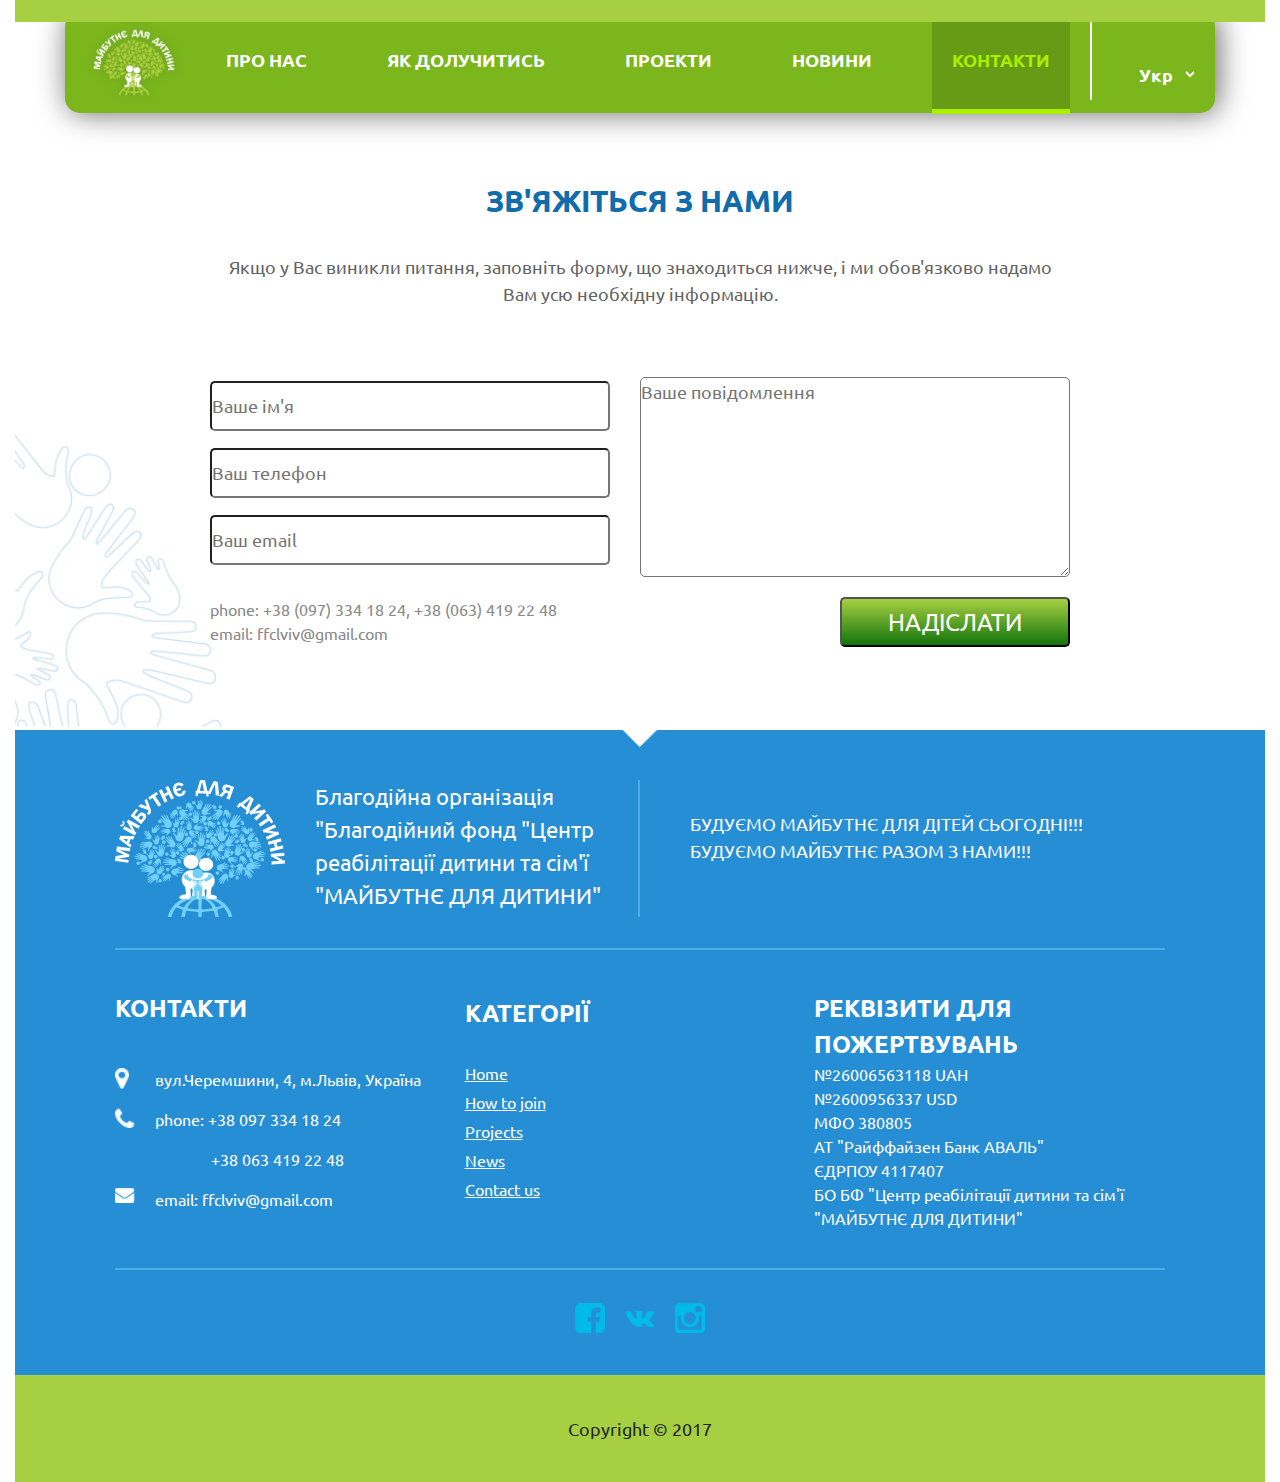
<file: contacts.html>
<!DOCTYPE html>
<html lang="en">

<head>
    <meta charset="UTF-8">
    <title>Future for Child</title>
    <?php require 'file.php'; ?>
    <script src="https://ajax.googleapis.com/ajax/libs/jquery/3.2.0/jquery.min.js"></script>
    <meta name="viewport" content="width=device-width, initial-scale=1.0">
    <link rel="stylesheet" href="style_contacts.css">
    <link href='http://fonts.googleapis.com/css?family=Ubuntu' rel='stylesheet' type='text/css'>
    <link href="https://maxcdn.bootstrapcdn.com/bootstrap/4.0.0-alpha.5/css/bootstrap.min.css" rel="stylesheet">
</head>
<body>
<div class="col-xl-12 col-lg-12 col-md-12 col-sm-12 col-xs-12">
<div class="container-fluid">
<div id="green-field"></div>
<div id="contact-field">
<!--MENU-->
<div class="navbar">
<ul>
<div id="navbar-logo"></div> 
<li><a href="home.html">ПРО НАС</a></li>  
<li><a href="join.html">ЯК ДОЛУЧИТИСЬ</a></li>  
<li><a href="project.html">ПРОЕКТИ</a></li>  
<li><a href="news.html">НОВИНИ</a></li>  
<li id="page"><a href="contacts.html">КОНТАКТИ</a></li>  
</ul>
<!--
<li id="lang"><a href="#">Укр</a></li>
<div id="lang-arrow"></div>
-->
<select style="border-color: #7ab61c" id="change" onchange="window.location.href=this.options[this.selectedIndex].value">
<option value="contacts.html" style="border-color: #7ab61c"><a href="#" id="ua">Укр</a></option>
<option value="contacts_en.html"><a id="en">En</a></option>
<!--<div id="lang-arrow"></div>-->
</select>
</div>    
<!--FORM-->
<div class="col-xl-12 col-lg-12 col-md-12 col-sm-12 col-xs-12">
<div class="cont-container">
<p class="title">ЗВ'ЯЖІТЬСЯ З НАМИ</p>
<p class="cont-text">Якщо у Вас виникли питання, заповніть форму, що знаходиться нижче, і ми обов'язково надамо Вам усю необхідну інформацію.</p>
<!--http://lpf.maxsite.com.ua/ajax-form-->
    
<form>
<div class="form">
<div class="form-in" id="form-in-1">
<label><input type="text" name="field[name]" placeholder="Ваше ім'я" required></label>
<label><input type="text" name="field[phone]" placeholder="Ваш телефон" required></label>
<label><input type="email" name="field[email]" placeholder="Ваш email" required></label>
</div>
<div class="form-in" id="form-in-2">
<textarea rows="10" name="field[message]" placeholder="Ваше повідомлення"></textarea>  
</div>
<div class="form-send">
<div class="form-send-in" id="form-send-1">
<p>phone: +38 (097) 334 18 24, +38 (063) 419 22 48</p>
<p>email: ffclviv@gmail.com</p>
</div>
<div class="form-send-in" id="form-send-2">
<input type="submit" value="НАДІСЛАТИ">
</div>    
</div>
</div>
</form>
    
</div>
</div>
</div> 

<!--CONTACTS-->
<div class="contacts">
<div class="contacts-container">
<div class="cont1">
<div class="cont1-in">
<div class="cont-logo"></div>
<div class="cont1-text">
<p>Благодійна організація "Благодійний фонд "Центр реабілітації дитини та сім'ї "МАЙБУТНЄ ДЛЯ ДИТИНИ"</p>
</div>
</div>
<div class="cont1-in">
<p class="cont-slog">БУДУЄМО МАЙБУТНЄ ДЛЯ ДІТЕЙ СЬОГОДНІ!!!<br>БУДУЄМО МАЙБУТНЄ РАЗОМ З НАМИ!!!</p>    
</div>
</div>
<div class="cont2">
<div class="cont2-in" id="adress">
<p class="cont-title" id="cont-title-1">КОНТАКТИ</p>
<div class="cont-adress-block">
<div class="cont-icons" id="adress-icon"></div>
<p>вул.Черемшини, 4, м.Львів, Україна</p>
</div>
<div class="cont-icons" id="phone-icon"></div>
<p>phone: +38 097 334 18 24</p>
<p id="sec_phone">+38 063 419 22 48</p>
<div class="cont-icons" id="mail-icon"></div>
<p>email: ffclviv@gmail.com</p>
</div>   
<div class="cont2-in" id="category">
<p class="cont-title" id="cont-title-2">КАТЕГОРІЇ</p>
<p><a href="home.html">Home</a></p>
<p><a href="join.html">How to join</a></p>
<p><a href="project.html">Projects</a></p>
<p><a href="news.html">News</a></p>
<p><a href="contacts.html">Contact us</a></p>
</div>   
<div class="cont2-in" id="accounts">
<p class="cont-title">РЕКВІЗИТИ ДЛЯ ПОЖЕРТВУВАНЬ</p>
<p>№26006563118 UAH</p>
<p>№2600956337 USD</p>
<p>МФО 380805</p>
<p>АТ "Райффайзен Банк АВАЛЬ"</p>
<p>ЄДРПОУ 4117407</p>
<p>БО БФ "Центр реабілітації дитини та сім'ї "МАЙБУТНЄ ДЛЯ ДИТИНИ"</p>
</div>    
</div>
<div id="social">
<a href="https://www.facebook.com/"><div class="soc-icons" id="facebook"></div></a>
<a href="https://www.vk.com/"><div class="soc-icons" id="vk"></div></a>
<a href="https://www.instagram.com/"><div class="soc-icons" id="ins"></div></a>
</div>
</div>
<div class="copyright"><p>Copyright &#169; 2017</p></div>
</div>


</div> 
</div>
</body>
</html>
</file>
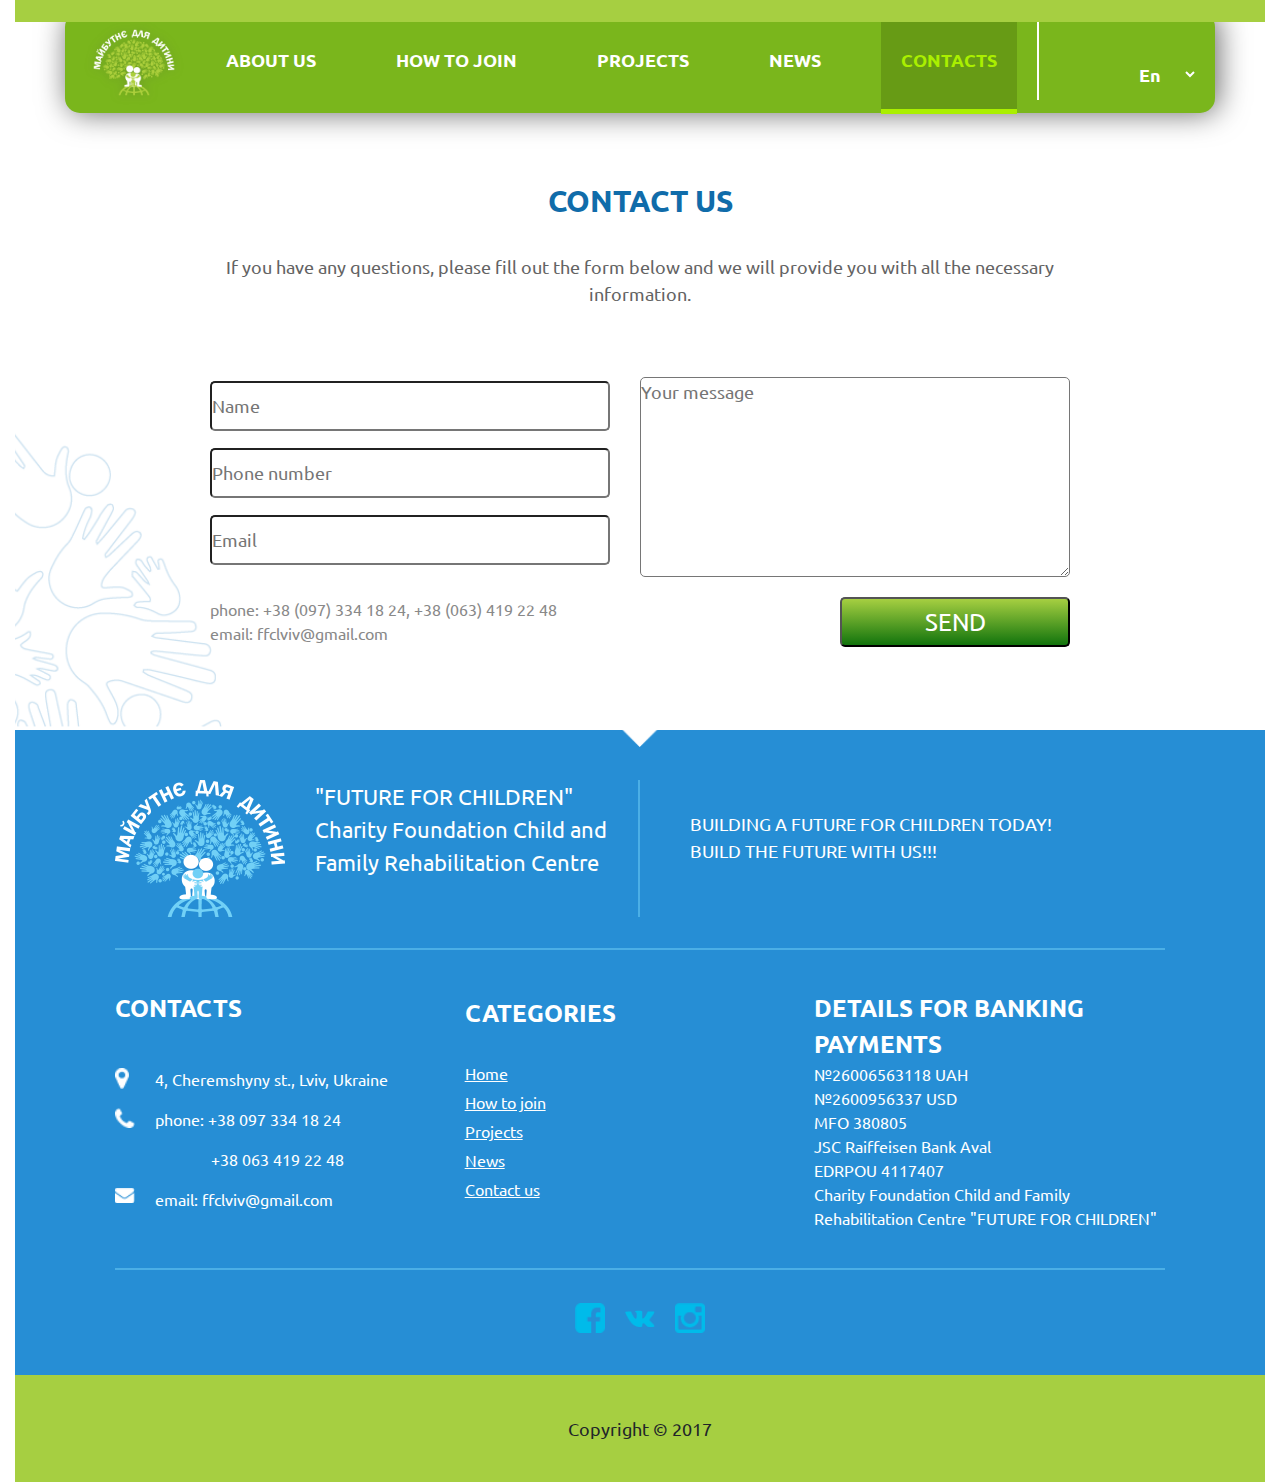
<file: contacts_en.html>
<!DOCTYPE html>
<html lang="en">

<head>
    <meta charset="UTF-8">
    <title>Future for Child</title>
    <meta name="viewport" content="width=device-width, initial-scale=1.0">
    <link rel="stylesheet" href="style_contacts.css">
    <link href='http://fonts.googleapis.com/css?family=Ubuntu' rel='stylesheet' type='text/css'>
    <link href="https://maxcdn.bootstrapcdn.com/bootstrap/4.0.0-alpha.5/css/bootstrap.min.css" rel="stylesheet">
</head>
<body>
<div class="col-xl-12 col-lg-12 col-md-12 col-sm-12 col-xs-12">
<div class="container-fluid">
<div id="green-field"></div>
<div id="contact-field">
<!--MENU-->
<div class="navbar">
<ul>
<div id="navbar-logo"></div> 
<li><a href="home_en.html">ABOUT US</a></li>  
<li><a href="join_en.html">HOW TO JOIN</a></li>  
<li><a href="project_en.html">PROJECTS</a></li>  
<li><a href="news_en.html">NEWS</a></li>  
<li id="page"><a href="contacts_en.html">CONTACTS</a></li>  
</ul>
<!--
<li id="lang"><a href="#">Укр</a></li>
<div id="lang-arrow"></div>
-->
<select style="border-color: #7ab61c" id="change" onchange="window.location.href=this.options[this.selectedIndex].value">
<option value="contacts_en.html" style="border-color: #7ab61c"><a href="#" id="ua">En</a></option>
<option value="contacts.html"><a id="en">Укр</a></option>
<!--<div id="lang-arrow"></div>-->
</select>
</div>    
<!--FORM-->
<div class="col-xl-12 col-lg-12 col-md-12 col-sm-12 col-xs-12">
<div class="cont-container">
<p class="title">CONTACT US</p>
<p class="cont-text">If you have any questions, please fill out the form below and we will provide you with all the necessary information.</p>

<form method="post" id="post_form">  
<div class="form">
<div class="form-in" id="form-in-1">
<label><input type="text" placeholder="Name" required></label>
<label><input type="text" placeholder="Phone number" required></label>
<label><input type="email" placeholder="Email" required></label>
</div>
<div class="form-in" id="form-in-2">
<textarea rows="10" placeholder="Your message"></textarea>  
</div>
<div class="form-send">
<div class="form-send-in" id="form-send-1">
<p>phone: +38 (097) 334 18 24, +38 (063) 419 22 48</p>
<p>email: ffclviv@gmail.com</p>
</div>
<div class="form-send-in" id="form-send-2">
<input type="submit" value="SEND">
</div>    
</div>
</div>
</form>
    
</div>
</div>
</div> 

<!--CONTACTS-->
<div class="contacts">
<div class="contacts-container">
<div class="cont1">
<div class="cont1-in">
<div class="cont-logo"></div>
<div class="cont1-text">
<p>"FUTURE FOR CHILDREN" Charity Foundation Child and Family Rehabilitation Centre</p>
</div>
</div>
<div class="cont1-in">
<p class="cont-slog">BUILDING A FUTURE FOR CHILDREN TODAY!<br>BUILD THE FUTURE WITH US!!!</p>    
</div>
</div>
<div class="cont2">
<div class="cont2-in" id="adress">
<p class="cont-title" id="cont-title-1">CONTACTS</p>
<div class="cont-adress-block">
<div class="cont-icons" id="adress-icon"></div>
<p>4, Cheremshyny st., Lviv, Ukraine</p>
</div>
<div class="cont-icons" id="phone-icon"></div>
<p>phone: +38 097 334 18 24</p>
<p id="sec_phone">+38 063 419 22 48</p>
<div class="cont-icons" id="mail-icon"></div>
<p>email: ffclviv@gmail.com</p>
</div>   
<div class="cont2-in" id="category">
<p class="cont-title" id="cont-title-2">CATEGORIES</p>
<p><a href="home_en.html">Home</a></p>
<p><a href="join_en.html">How to join</a></p>
<p><a href="project_en.html">Projects</a></p>
<p><a href="news_en.html">News</a></p>
<p><a href="contacts_en.html">Contact us</a></p>
</div>   
<div class="cont2-in" id="accounts">
<p class="cont-title">DETAILS FOR BANKING PAYMENTS</p>
<p>№26006563118 UAH</p>
<p>№2600956337 USD</p>
<p>MFO 380805</p>
<p>JSC Raiffeisen Bank Aval</p>
<p>EDRPOU 4117407</p>
<p>Charity Foundation Child and Family Rehabilitation Centre "FUTURE FOR CHILDREN"</p>
</div>    
</div>
<div id="social">
<a href="https://www.facebook.com/"><div class="soc-icons" id="facebook"></div></a>
<a href="https://www.vk.com/"><div class="soc-icons" id="vk"></div></a>
<a href="https://www.instagram.com/"><div class="soc-icons" id="ins"></div></a>
</div>
</div>
<div class="copyright"><p>Copyright &#169; 2017</p></div>
</div>


</div> 
</div>
</body>
</html>
</file>
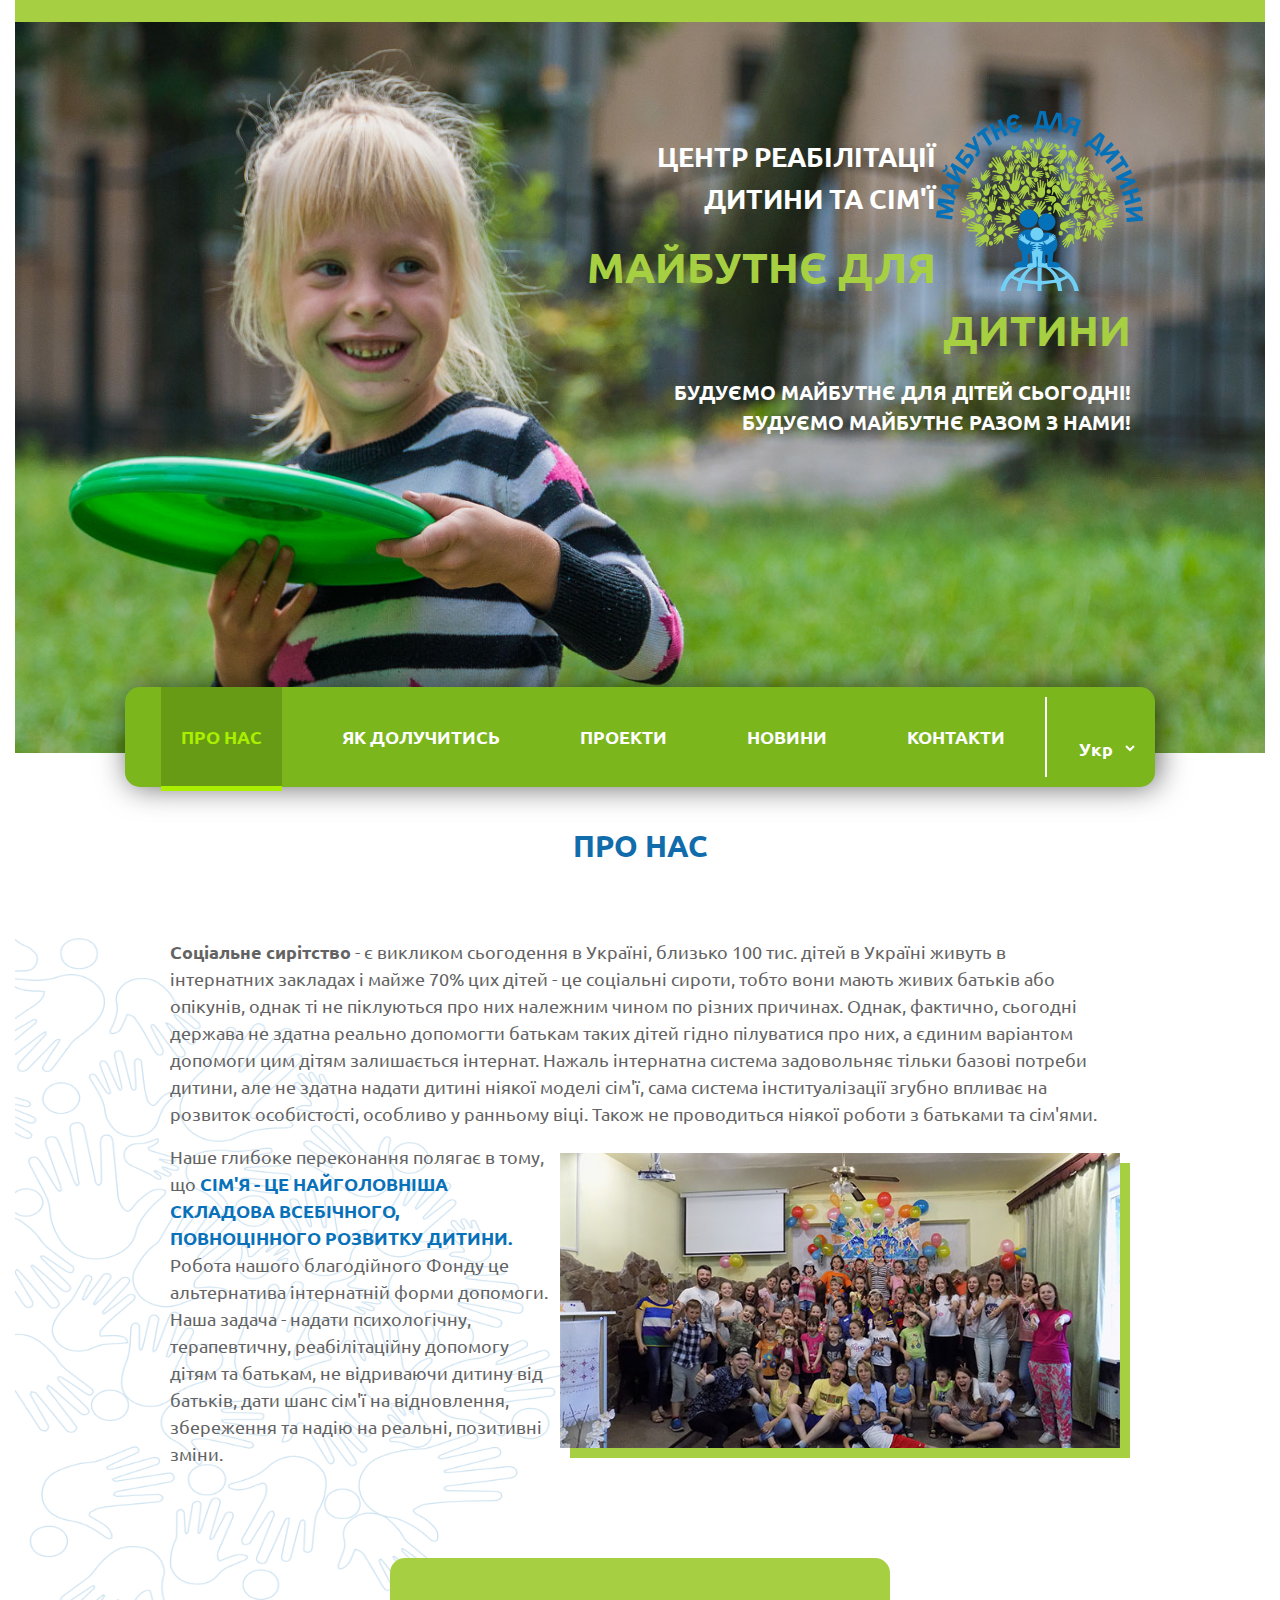
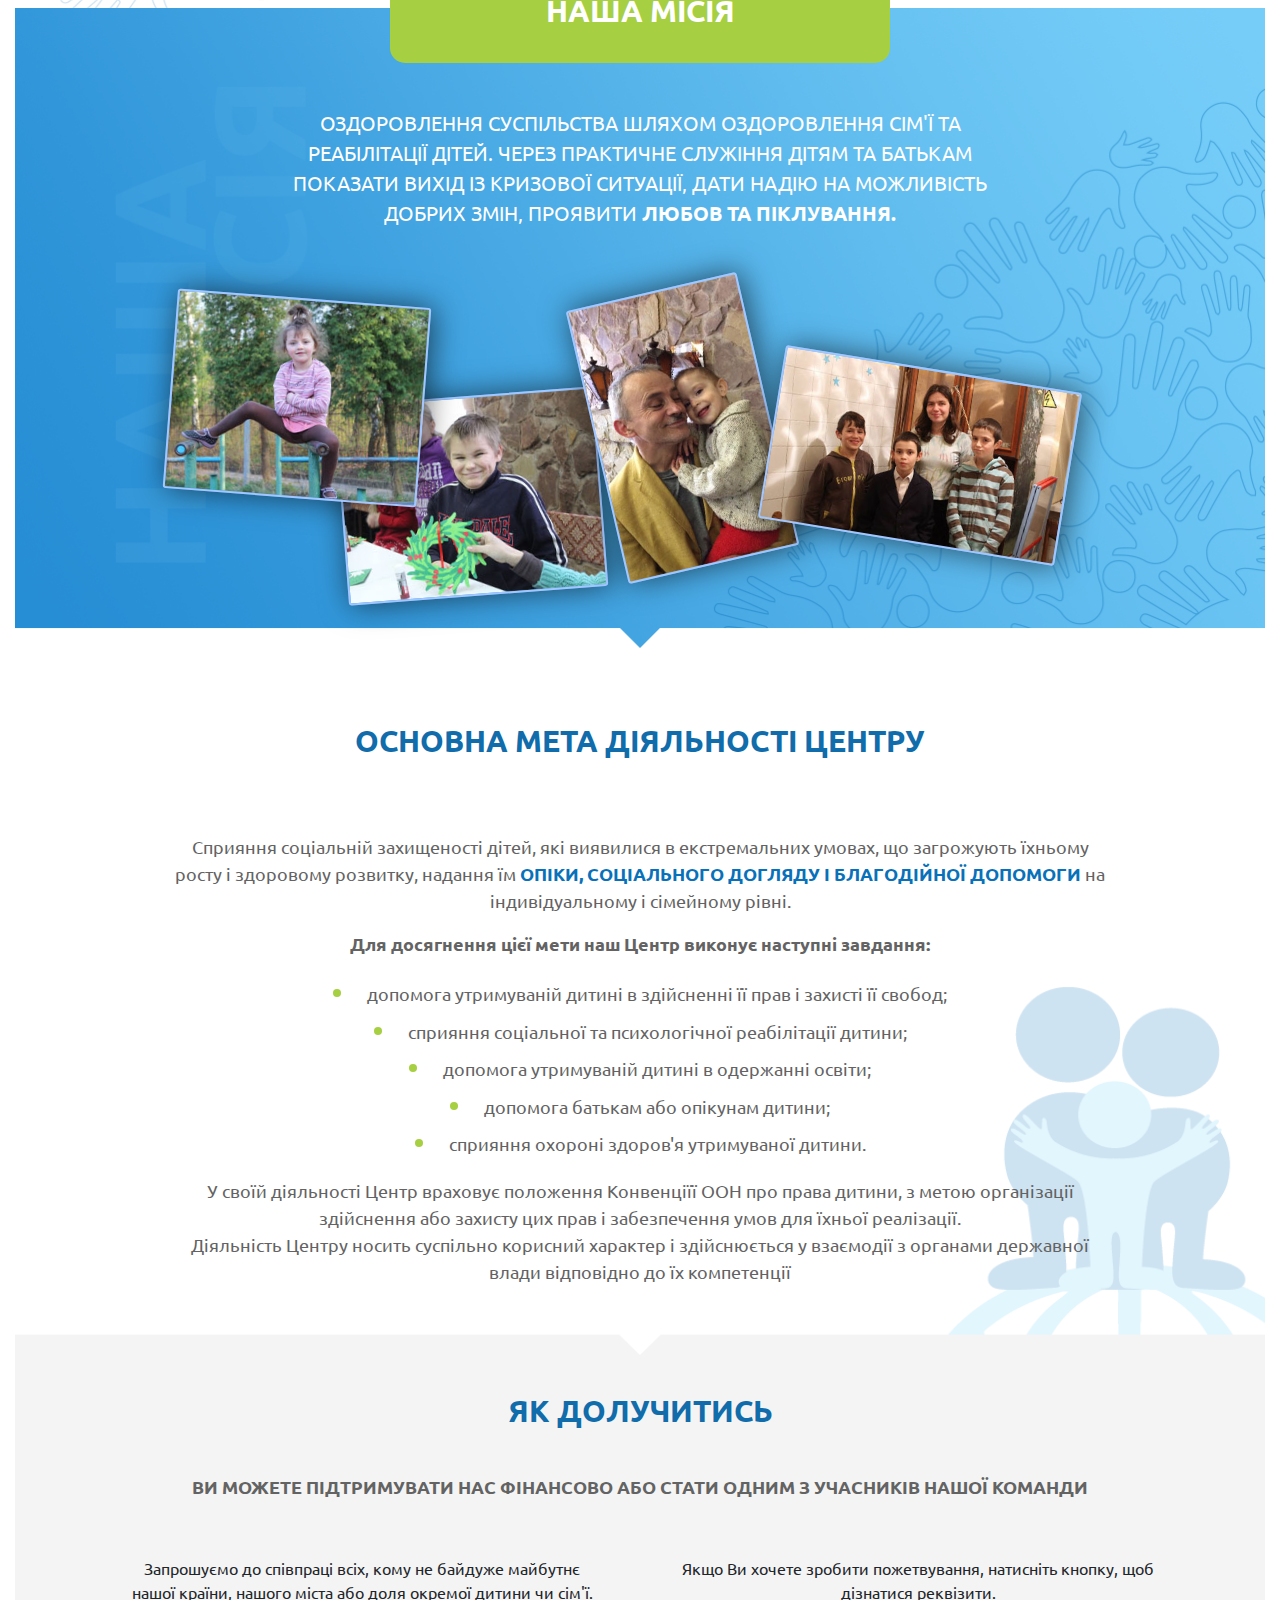
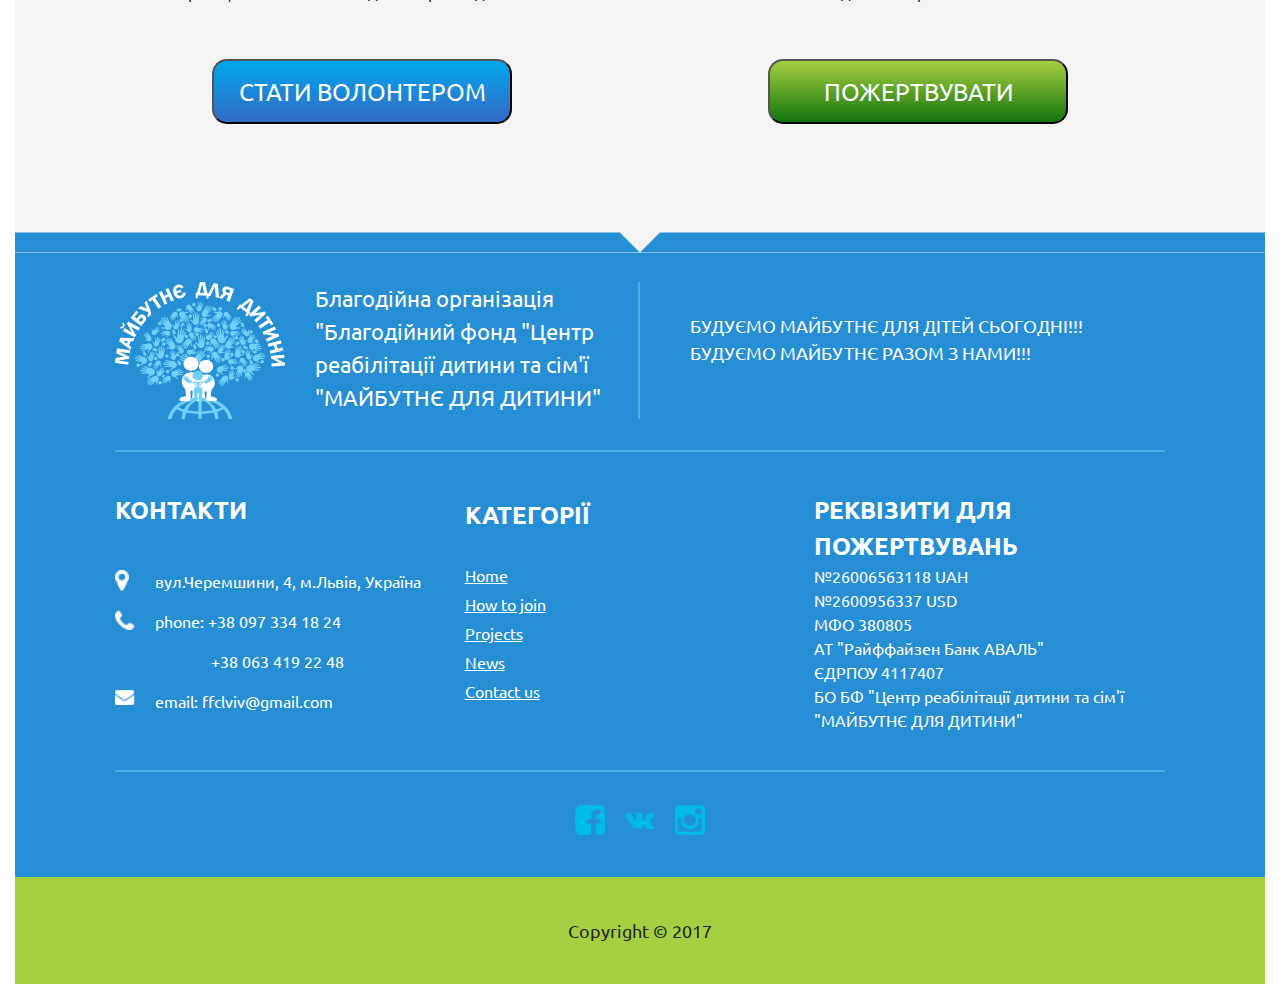
<file: home.html>
<!DOCTYPE html>
<html lang="en">

<head>
    <meta charset="UTF-8">
    <title>Future for Child</title>
    <meta name="viewport" content="width=device-width, initial-scale=1.0">
    <link rel="stylesheet" href="style.css">
    <link href='http://fonts.googleapis.com/css?family=Ubuntu' rel='stylesheet' type='text/css'>
    <link href="https://maxcdn.bootstrapcdn.com/bootstrap/4.0.0-alpha.5/css/bootstrap.min.css" rel="stylesheet">
</head>
<body>
    
<script type="text/javascript">
function show(state){
document.getElementById('popap-window').style.display = state;			
document.getElementById('wrap').style.display = state; 			
}
    
var arr=["1.jpg","2.jpg","3.jpg","4.jpg"];
var i=1;

var x=setInterval(function(){ 
    mainfield.style.backgroundImage="url(images/home/header/"+arr[i]+")";
        i++;
if (i==arr.length){
    i=0;
}                          
},4000);
    
</script>
<div onclick="show('none')" id="wrap"></div>
<div id="popap-window">
<div onclick="show('none')" id="close">&#935;</div>
<p class="cont-title">РЕКВІЗИТИ ДЛЯ ПОЖЕРТВУВАНЬ</p>
<p>№26006563118 UAH</p>
<p>№2600956337 USD</p>
<p>МФО 380805</p>
<p>АТ "Райффайзен Банк АВАЛЬ"</p>
<p>ЄДРПОУ 4117407</p>
<p>БО БФ "Центр реабілітації дитини та сім'ї "МАЙБУТНЄ ДЛЯ ДИТИНИ"</p>    
</div>

<div class="col-xl-12 col-lg-12 col-md-12 col-sm-12 col-xs-12">
<div class="container-fluid">
<!--HEADER-->
<header>
<div id="green-field"></div>
<div id="mainfield">
<div class="col-xl-6 offset-xl-5 col-lg-7 offset-lg-5 col-md-10 offset-md-1 col-sm-12 col-xs-12">
<div class="brand">
<div id="logo"></div>
<div class="col-lg-12 col-md-12 col-sm-12 col-xs-12">
<p id="centr"><b>ЦЕНТР РЕАБІЛІТАЦІЇ ДИТИНИ ТА СІМ'Ї</b></p>
<p id="brand-name"><b>МАЙБУТНЄ ДЛЯ ДИТИНИ</b></p>
<p id="slogan"><b>БУДУЄМО МАЙБУТНЄ ДЛЯ ДІТЕЙ СЬОГОДНІ!<br>БУДУЄМО  МАЙБУТНЄ РАЗОМ З НАМИ!</b></p>
<!--<p id="our-aim">Ми хочемо побудувати систему, в якій дитина і сім'я є цінністю, де ефективність прийнятих рішень та вкладених коштів вимірюються показниками покращення життя дітей.</p>-->
</div>
</div>
</div> 
<!--MENU-->
<div class="col-lg-12 col-md-12 col-sm-12 col-xs-12">
<div class="navbar">
<ul>
<li id="page"><a href="#">ПРО НАС</a></li>  
<li><a href="join.html">ЯК ДОЛУЧИТИСЬ</a></li>  
<li><a href="project.html">ПРОЕКТИ</a></li>  
<li><a href="news.html">НОВИНИ</a></li>  
<li id="last"><a href="contacts.html">КОНТАКТИ</a></li>
</ul>
<select style="border-color: #7ab61c" id="change" onchange="window.location.href=this.options[this.selectedIndex].value">
<option value="home.html" style="border-color: #7ab61c"><a href="#" id="ua">Укр</a></option>
<option value="home_en.html"><a id="en">En</a></option>
<!--<div id="lang-arrow"></div>-->
</select>
</div>
</div>
</div> 
</header>   
<!--CONTENT-->
<article>
<!--ABOUT US-->
<div id="about-us">
<p class="title">ПРО НАС</p>
<div class="au">
<div class="au-text">
<p><b>Соціальне сирітство</b> - є викликом сьогодення в Україні, близько 100 тис. дітей в Україні живуть в інтернатних закладах і майже 70% цих дітей - це соціальні сироти, тобто вони мають живих батьків або опікунів, однак ті не піклуються про них належним чином по різних причинах. Однак, фактично, сьогодні держава не здатна реально допомогти батькам таких дітей гідно пілуватися про них, а єдиним варіантом допомоги цим дітям залишається інтернат. Нажаль інтернатна система задовольняє тільки базові потреби дитини, але не здатна надати дитині ніякої моделі сім'ї, сама система інституалізації згубно впливає на розвиток особистості, особливо у ранньому віці. Також не проводиться ніякої роботи з батьками та сім'ями.</p>
<div class="au-foto-back">
<div class="au-foto"></div>
</div>
<p>Наше глибоке переконання полягає в тому, що <span>СІМ'Я - ЦЕ НАЙГОЛОВНІША СКЛАДОВА ВСЕБІЧНОГО, ПОВНОЦІННОГО РОЗВИТКУ ДИТИНИ.</span> Робота нашого благодійного Фонду це альтернатива інтернатній форми допомоги. Наша задача - надати психологічну, терапевтичну, реабілітаційну допомогу дітям та батькам, не відриваючи дитину від батьків, дати шанс сім'ї на відновлення, збереження та надію на реальні, позитивні зміни.</p>
</div>
<div id="ot-title">
<p>НАША МІСІЯ</p>
</div>
</div> 
</div>
<!--OUR TARGET-->
<div id="our-target">

<div id="ot-text">
<p>ОЗДОРОВЛЕННЯ СУСПІЛЬСТВА ШЛЯХОМ ОЗДОРОВЛЕННЯ СІМ'Ї ТА РЕАБІЛІТАЦІЇ ДІТЕЙ. ЧЕРЕЗ ПРАКТИЧНЕ СЛУЖІННЯ ДІТЯМ ТА БАТЬКАМ ПОКАЗАТИ ВИХІД ІЗ КРИЗОВОЇ СИТУАЦІЇ, ДАТИ НАДІЮ НА МОЖЛИВІСТЬ ДОБРИХ ЗМІН, ПРОЯВИТИ <span>ЛЮБОВ ТА ПІКЛУВАННЯ.</span></p>
</div>
<div id="ot-foto">
<div id="ot-foto-1" class="home-foto"></div>
<div id="ot-foto-2" class="home-foto"></div>
<div id="ot-foto-3" class="home-foto"></div>
<div id="ot-foto-4" class="home-foto"></div>
</div>
</div>
<!--ACTIVITY-->
<div class="activity">
<div class="activity-container">
<p class="title">ОСНОВНА МЕТА ДІЯЛЬНОСТІ ЦЕНТРУ</p>
<p class="act-text">Сприяння соціальній захищеності дітей, які виявилися в екстремальних умовах, що загрожують їхньому росту і здоровому розвитку, надання їм <span>ОПІКИ, СОЦІАЛЬНОГО ДОГЛЯДУ І БЛАГОДІЙНОЇ ДОПОМОГИ</span> на індивідуальному і сімейному рівні.</p>
<p class="act-text"><b>Для досягнення цієї мети наш Центр виконує наступні завдання:</b></p>
<ul>
<li><span>допомога утримуваній дитині в здійсненні її прав і захисті її свобод;</span></li>   
<li><span>сприяння соціальної та психологічної реабілітації дитини;</span></li>    
<li><span>допомога утримуваній дитині в одержанні освіти;</span></li>    
<li><span>допомога батькам або опікунам дитини;</span></li>   
<li><span>сприяння охороні здоров'я утримуваної дитини.</span></li>    
</ul>
<p class="act-text" id="act-text-last">У своїй діяльності Центр враховує положення Конвенціїї ООН про права дитини, з метою організації здійснення або захисту цих прав і забезпечення умов для їхньої реалізації.<br>Діяльність Центру носить суспільно корисний характер і здійснюється у взаємодії з органами державної влади відповідно до їх компетенції</p>
</div>    
</div>
<!--HOW JOIN-->
<div class="how-join">
<p id="how-join-title">ЯК ДОЛУЧИТИСЬ</p>
<p class="act-text"><b>ВИ МОЖЕТЕ ПІДТРИМУВАТИ НАС ФІНАНСОВО АБО СТАТИ ОДНИМ З УЧАСНИКІВ НАШОЇ КОМАНДИ</b></p>
<div class="how-join-container">
<div class="how-join-container-in">
<div class="hj-text">
<p>Запрошуємо до співпраці всіх, кому не байдуже майбутнє нашої країни, нашого міста або доля окремої дитини чи сім'ї.</p>
</div>
<input type="button" value="СТАТИ ВОЛОНТЕРОМ" onClick='location.href="join.html"'><a></a>
</div>
<div class="how-join-container-in" id="hgi">
<div class="hj-text">
<p>Якщо Ви хочете зробити пожетвування, натисніть кнопку, щоб дізнатися реквізити.</p>
</div>
    <input type="button" onclick="show('block')" value="ПОЖЕРТВУВАТИ"> 
</div>
</div>
</div>
</article>
<!--CONTACTS-->
<div class="contacts">
<div class="contacts-container">
<div class="cont1">
<div class="cont1-in">
<div class="cont-logo"></div>
<div class="cont1-text">
<p>Благодійна організація "Благодійний фонд "Центр реабілітації дитини та сім'ї "МАЙБУТНЄ ДЛЯ ДИТИНИ"</p>
</div>
</div>
<div class="cont1-in">
<p class="cont-slog">БУДУЄМО МАЙБУТНЄ ДЛЯ ДІТЕЙ СЬОГОДНІ!!!<br>БУДУЄМО МАЙБУТНЄ РАЗОМ З НАМИ!!!</p>    
</div>
</div>
<div class="cont2">
<div class="cont2-in" id="adress">
<p class="cont-title" id="cont-title-1">КОНТАКТИ</p>
<div class="cont-adress-block">
<div class="cont-icons" id="adress-icon"></div>
<p>вул.Черемшини, 4, м.Львів, Україна</p>
</div>
<div class="cont-icons" id="phone-icon"></div>
<p>phone: +38 097 334 18 24</p>
<p id="sec_phone">+38 063 419 22 48</p>
<div class="cont-icons" id="mail-icon"></div>
<p>email: ffclviv@gmail.com</p>
</div>   
<div class="cont2-in" id="category">
<p class="cont-title" id="cont-title-2">КАТЕГОРІЇ</p>
<p><a href="home.html">Home</a></p>
<p><a href="join.html">How to join</a></p>
<p><a href="project.html">Projects</a></p>
<p><a href="news.html">News</a></p>
<p><a href="contacts.html">Contact us</a></p>
</div>   
<div class="cont2-in" id="accounts">
<p class="cont-title">РЕКВІЗИТИ ДЛЯ ПОЖЕРТВУВАНЬ</p>
<p>№26006563118 UAH</p>
<p>№2600956337 USD</p>
<p>МФО 380805</p>
<p>АТ "Райффайзен Банк АВАЛЬ"</p>
<p>ЄДРПОУ 4117407</p>
<p>БО БФ "Центр реабілітації дитини та сім'ї "МАЙБУТНЄ ДЛЯ ДИТИНИ"</p>
</div>    
</div>
<div id="social">
<a href="https://www.facebook.com/"><div class="soc-icons" id="facebook"></div></a>
<a href="https://www.vk.com/"><div class="soc-icons" id="vk"></div></a>
<a href="https://www.instagram.com/"><div class="soc-icons" id="ins"></div></a>
</div>
</div>
<div class="copyright"><p>Copyright &#169; 2017</p></div>
</div>

</div> 
</div>
</body>
</html>
</file>
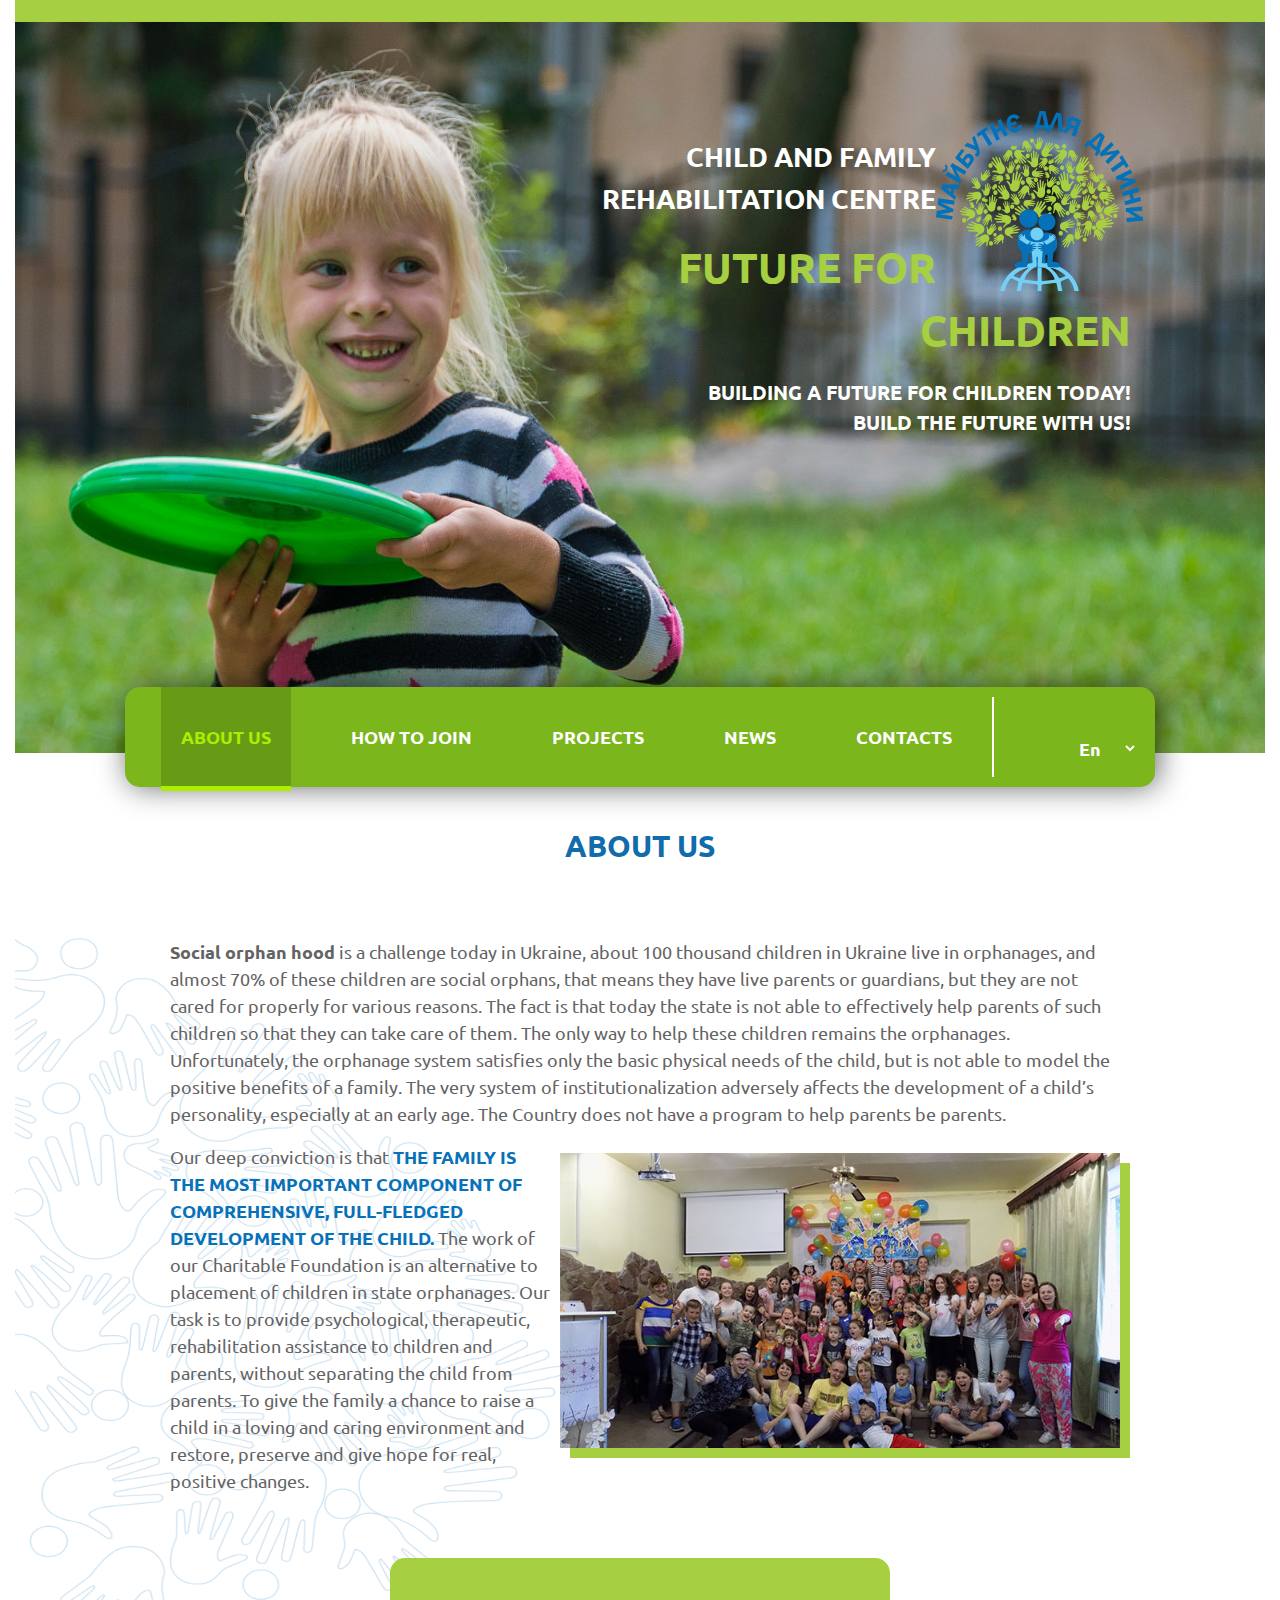
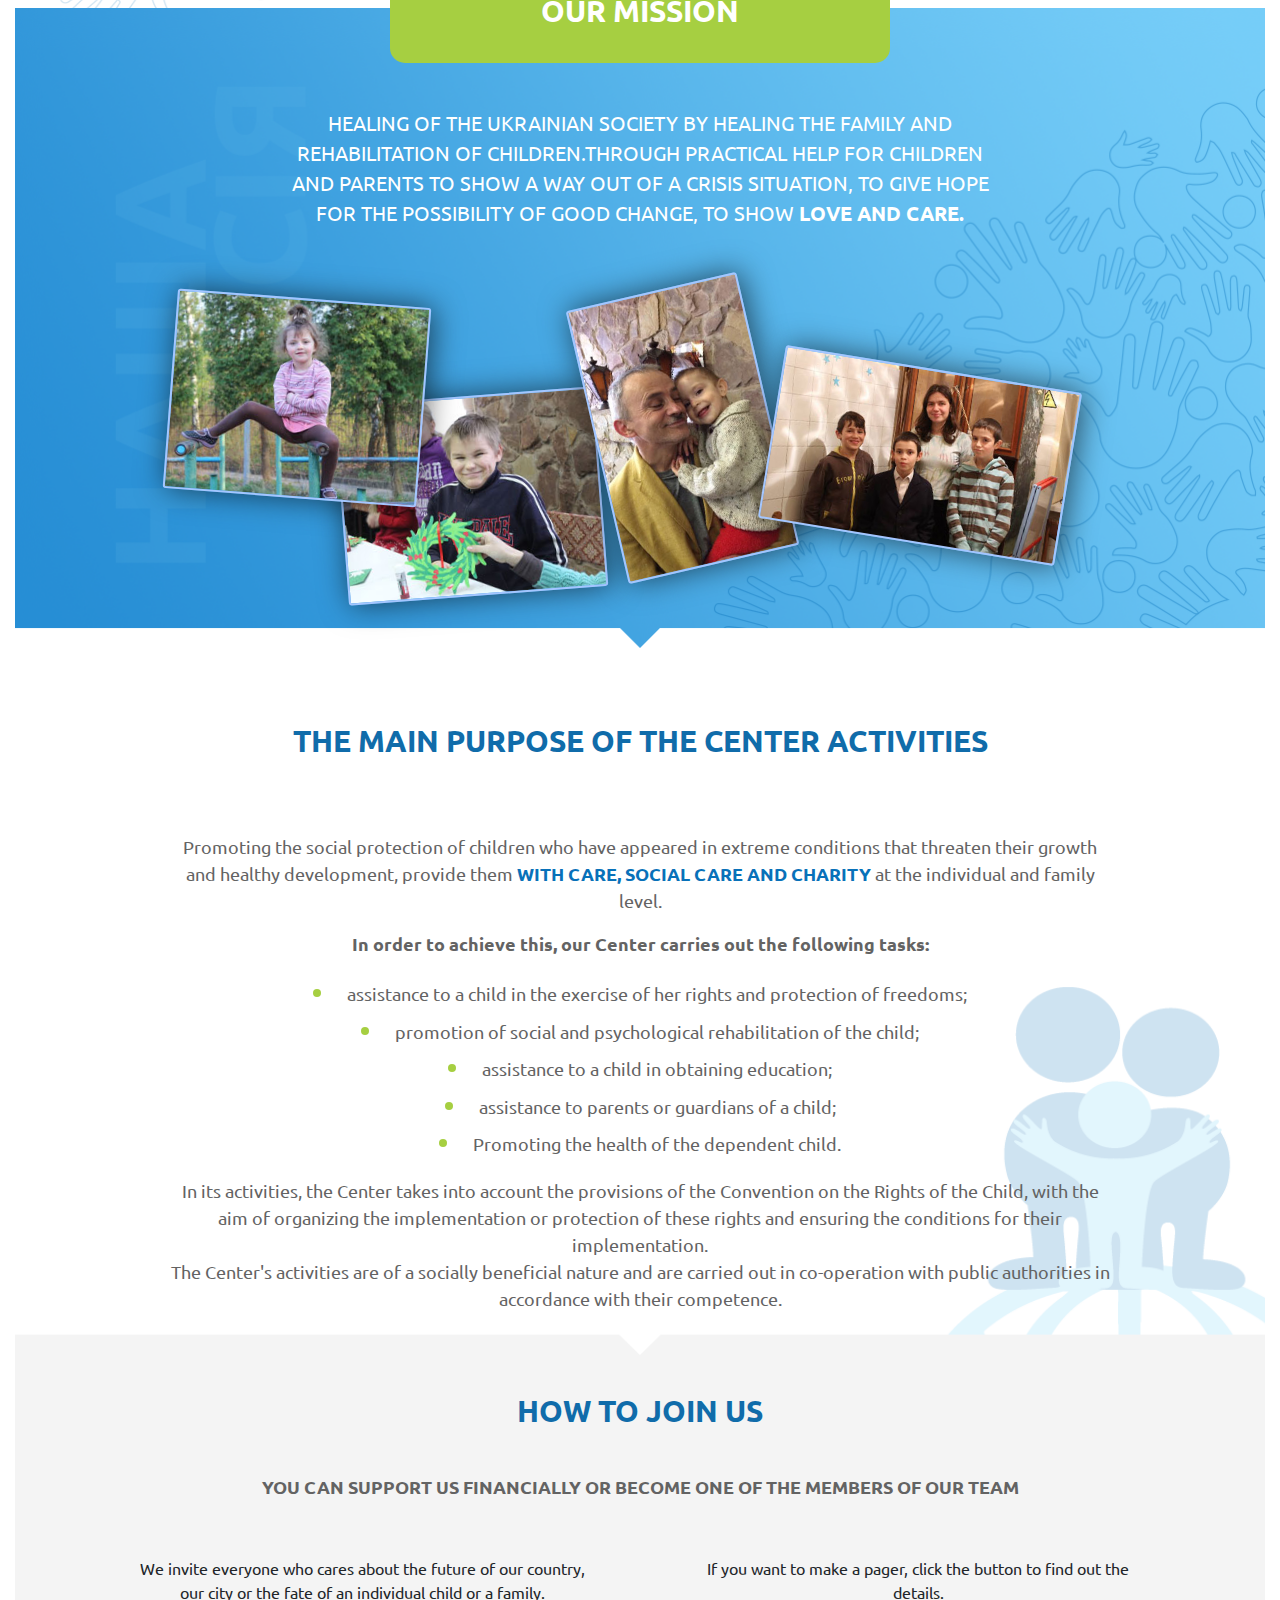
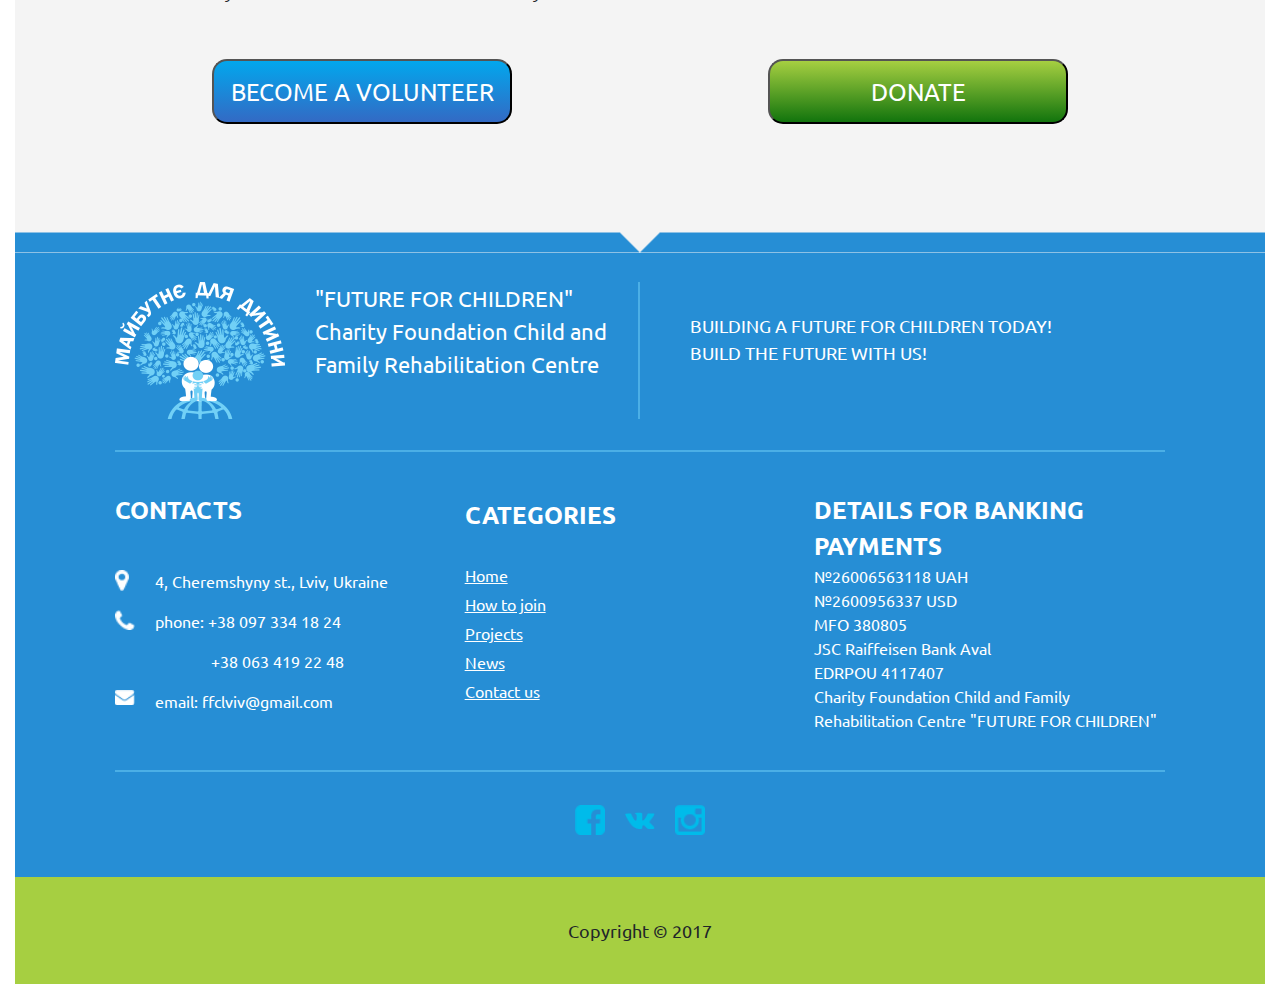
<file: home_en.html>
<!DOCTYPE html>
<html lang="en">

<head>
    <meta charset="UTF-8">
    <title>Future for Child</title>
    <meta name="viewport" content="width=device-width, initial-scale=1.0">
    <link rel="stylesheet" href="style.css">
    <link href='http://fonts.googleapis.com/css?family=Ubuntu' rel='stylesheet' type='text/css'>
    <link href="https://maxcdn.bootstrapcdn.com/bootstrap/4.0.0-alpha.5/css/bootstrap.min.css" rel="stylesheet">
</head>
<body>
    
<script type="text/javascript">
function show(state){
document.getElementById('popap-window').style.display = state;			
document.getElementById('wrap').style.display = state; 			
}
    
var arr=["1.jpg","2.jpg","3.jpg","4.jpg"];
var i=1;

var x=setInterval(function(){ 
    mainfield.style.backgroundImage="url(images/home/header/"+arr[i]+")";
        i++;
if (i==arr.length){
    i=0;
}                          
},4000);
</script>
<div onclick="show('none')" id="wrap"></div>
<div id="popap-window">
<div onclick="show('none')" id="close">&#935;</div>
<p class="cont-title">DETAILS FOR BANKING PAYMENTS</p>
<p>№26006563118 UAH</p>
<p>№2600956337 USD</p>
<p>MFO 380805</p>
<p>JSC Raiffeisen Bank Aval</p>
<p>EDRPOU 4117407</p>
<p>Charity Foundation Child and Family Rehabilitation Centre "FUTURE FOR CHILDREN"</p>    
</div>

<div class="col-xl-12 col-lg-12 col-md-12 col-sm-12 col-xs-12">
<div class="container-fluid">
<!--HEADER-->
<header>
<div id="green-field"></div>
<div id="mainfield">
<div class="col-xl-6 offset-xl-5 col-lg-7 offset-lg-5 col-md-10 offset-md-1 col-sm-12 col-xs-12">
<div class="brand">
<div id="logo"></div>
<div class="col-lg-12 col-md-12 col-sm-12 col-xs-12">
<p id="centr"><b>CHILD AND FAMILY REHABILITATION CENTRE</b></p>
<p id="brand-name"><b>FUTURE FOR CHILDREN</b></p>
<p id="slogan"><b>BUILDING A FUTURE FOR CHILDREN TODAY!<br>BUILD THE FUTURE WITH US!</b></p>
<!--<p id="our-aim">Ми хочемо побудувати систему, в якій дитина і сім'я є цінністю, де ефективність прийнятих рішень та вкладених коштів вимірюються показниками покращення життя дітей.</p>-->
</div>
</div>
</div> 
<!--MENU-->
<div class="col-lg-12 col-md-12 col-sm-12 col-xs-12">
<div class="navbar">
<ul>
<li id="page"><a href="#">ABOUT US</a></li>  
<li><a href="join_en.html">HOW TO JOIN</a></li>  
<li><a href="project_en.html">PROJECTS</a></li>  
<li><a href="news_en.html">NEWS</a></li>  
<li id="last"><a href="contacts_en.html">CONTACTS</a></li>
</ul>
<select style="border-color: #7ab61c" id="change" onchange="window.location.href=this.options[this.selectedIndex].value">
<option value="home.html" style="border-color: #7ab61c"><a href="#" id="ua">En</a></option>
<option value="home.html"><a id="en">Укр</a></option>
<!--<div id="lang-arrow"></div>-->
</select>
</div>
</div>
</div> 
</header>   
<!--CONTENT-->
<article>
<!--ABOUT US-->
<div id="about-us">
<p class="title">ABOUT US</p>
<div class="au">
<div class="au-text">
<p><b>Social orphan hood</b> is a challenge today in Ukraine, about 100 thousand children in Ukraine live in orphanages, and almost 70% of these children are social orphans, that means they have live parents or guardians, but they are not cared for properly for various reasons. The fact is that today the state is not able to effectively help parents of such children so that they can take care of them.  The only way to help these children remains the orphanages. Unfortunately, the  orphanage system satisfies only the basic physical needs of the child, but is not able to model the positive benefits of a family. The very system of institutionalization adversely affects the development of a child’s personality, especially at an early age. The Country does not have a program to help parents be parents.</p>
<div class="au-foto-back">
<div class="au-foto"></div>
</div>
<p>Our deep conviction is that <span>THE FAMILY IS THE MOST IMPORTANT COMPONENT OF COMPREHENSIVE, FULL-FLEDGED DEVELOPMENT OF THE CHILD.</span> The work of our Charitable Foundation is an alternative to placement of children in state orphanages. Our task is to provide psychological, therapeutic, rehabilitation assistance to children and parents, without separating the child from parents. To give the family a chance to raise a child in a loving and caring environment and restore, preserve and give hope for real, positive changes.</p>
</div>
<div id="ot-title">
<p>OUR MISSION</p>
</div>
</div> 
</div>
<!--OUR TARGET-->
<div id="our-target">

<div id="ot-text">
<p>HEALING OF THE UKRAINIAN SOCIETY BY HEALING THE FAMILY AND REHABILITATION OF CHILDREN.THROUGH PRACTICAL HELP FOR CHILDREN AND PARENTS TO SHOW A WAY OUT OF A CRISIS SITUATION, TO GIVE HOPE FOR THE POSSIBILITY OF GOOD CHANGE, TO SHOW <span>LOVE AND CARE.</span></p>
</div>
<div id="ot-foto">
<div id="ot-foto-1" class="home-foto"></div>
<div id="ot-foto-2" class="home-foto"></div>
<div id="ot-foto-3" class="home-foto"></div>
<div id="ot-foto-4" class="home-foto"></div>
</div>
</div>
<!--ACTIVITY-->
<div class="activity">
<div class="activity-container">
<p class="title">THE MAIN PURPOSE OF THE CENTER ACTIVITIES</p>
<p class="act-text">Promoting the social protection of children who have appeared in extreme conditions that threaten their growth and healthy development, provide them <span>WITH CARE, SOCIAL CARE AND CHARITY</span> at the individual and family level.</p>
<p class="act-text"><b>In order to achieve this, our Center carries out the following tasks:</b></p>
<ul>
<li><span>assistance to a child in the exercise of her rights and protection of freedoms;</span></li>   
<li><span>promotion of social and psychological rehabilitation of the child;</span></li>    
<li><span>assistance to a child in obtaining education;</span></li>    
<li><span>assistance to parents or guardians of a child;</span></li>   
<li><span>Promoting the health of the dependent child.</span></li>    
</ul>
<p class="act-text" id="act-text-last">In its activities, the Center takes into account the provisions of the Convention on the Rights of the Child, with the aim of organizing the implementation or protection of these rights and ensuring the conditions for their implementation.<br> The Center's activities are of a socially beneficial nature and are carried out in co-operation with public authorities in accordance with their competence.</p>
</div>    
</div>
<!--HOW JOIN-->
<div class="how-join">
<p id="how-join-title">HOW TO JOIN US</p>
<p class="act-text"><b>YOU CAN SUPPORT US FINANCIALLY OR BECOME ONE OF THE MEMBERS OF OUR TEAM</b></p>
<div class="how-join-container">
<div class="how-join-container-in">
<div class="hj-text">
<p>We invite everyone who cares about the future of our country, our city or the fate of an individual child or a family.</p>
</div>
<input type="button" value="BECOME A VOLUNTEER" onClick='location.href="join_en.html"'><a></a>
</div>
<div class="how-join-container-in" id="hgi">
<div class="hj-text">
<p>If you want to make a pager, click the button to find out the details.</p>
</div>
    <input type="button" onclick="show('block')" value="DONATE"> 
</div>
</div>
</div>
</article>
<!--CONTACTS-->
<div class="contacts">
<div class="contacts-container">
<div class="cont1">
<div class="cont1-in">
<div class="cont-logo"></div>
<div class="cont1-text">
<p>"FUTURE FOR CHILDREN" Charity Foundation Child and Family Rehabilitation Centre</p>
</div>
</div>
<div class="cont1-in">
<p class="cont-slog">BUILDING A FUTURE FOR CHILDREN TODAY!<br>BUILD THE FUTURE WITH US!</p>    
</div>
</div>
<div class="cont2">
<div class="cont2-in" id="adress">
<p class="cont-title" id="cont-title-1">CONTACTS</p>
<div class="cont-adress-block">
<div class="cont-icons" id="adress-icon"></div>
<p>4, Cheremshyny st., Lviv, Ukraine</p>
</div>
<div class="cont-icons" id="phone-icon"></div>
<p>phone: +38 097 334 18 24</p>
<p id="sec_phone">+38 063 419 22 48</p>
<div class="cont-icons" id="mail-icon"></div>
<p>email: ffclviv@gmail.com</p>
</div>   
<div class="cont2-in" id="category">
<p class="cont-title" id="cont-title-2">CATEGORIES</p>
<p><a href="home_en.html">Home</a></p>
<p><a href="join_en.html">How to join</a></p>
<p><a href="project_en.html">Projects</a></p>
<p><a href="news_en.html">News</a></p>
<p><a href="contacts_en.html">Contact us</a></p>
</div>   
<div class="cont2-in" id="accounts">
<p class="cont-title">DETAILS FOR BANKING PAYMENTS</p>
<p>№26006563118 UAH</p>
<p>№2600956337 USD</p>
<p>MFO 380805</p>
<p>JSC Raiffeisen Bank Aval</p>
<p>EDRPOU 4117407</p>
<p>Charity Foundation Child and Family Rehabilitation Centre "FUTURE FOR CHILDREN"</p>
</div>    
</div>
<div id="social">
<a href="https://www.facebook.com/"><div class="soc-icons" id="facebook"></div></a>
<a href="https://www.vk.com/"><div class="soc-icons" id="vk"></div></a>
<a href="https://www.instagram.com/"><div class="soc-icons" id="ins"></div></a>
</div>
</div>
<div class="copyright"><p>Copyright &#169; 2017</p></div>
</div>

</div> 
</div>
</body>
</html>
</file>
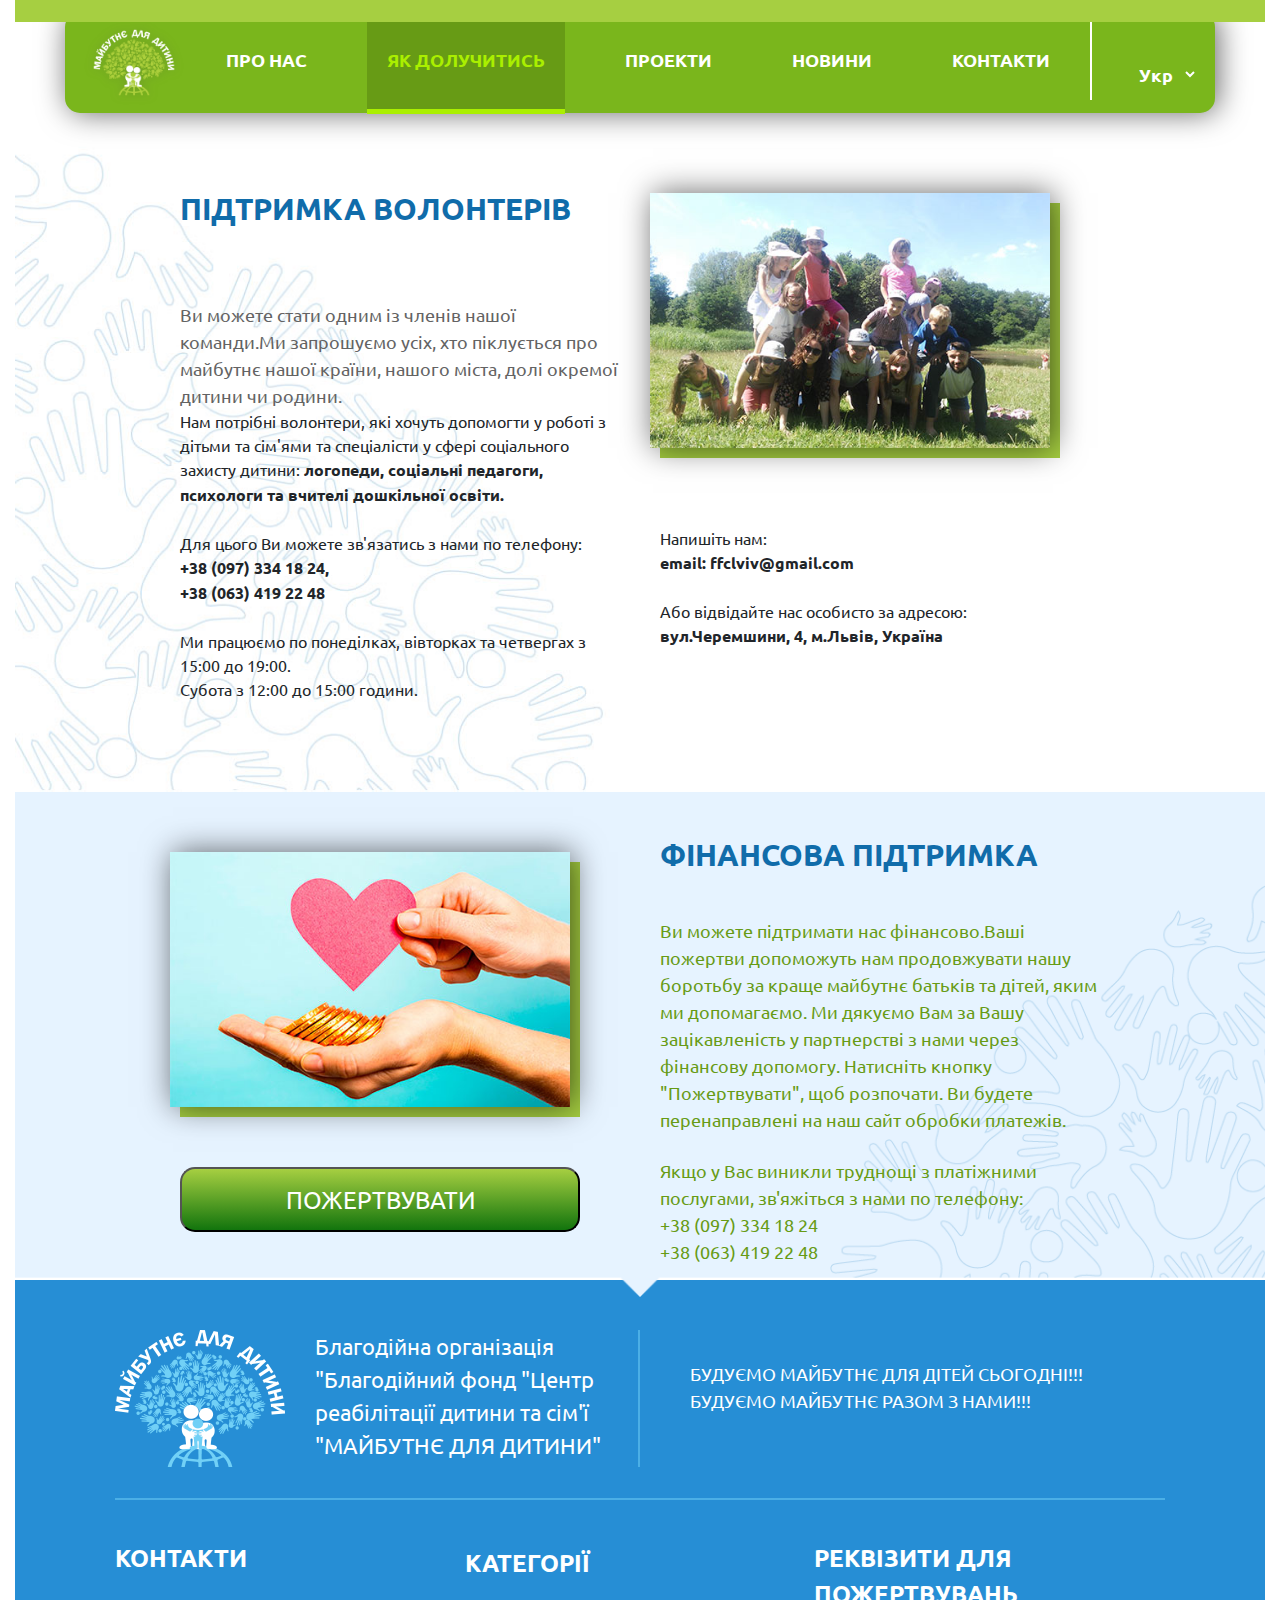
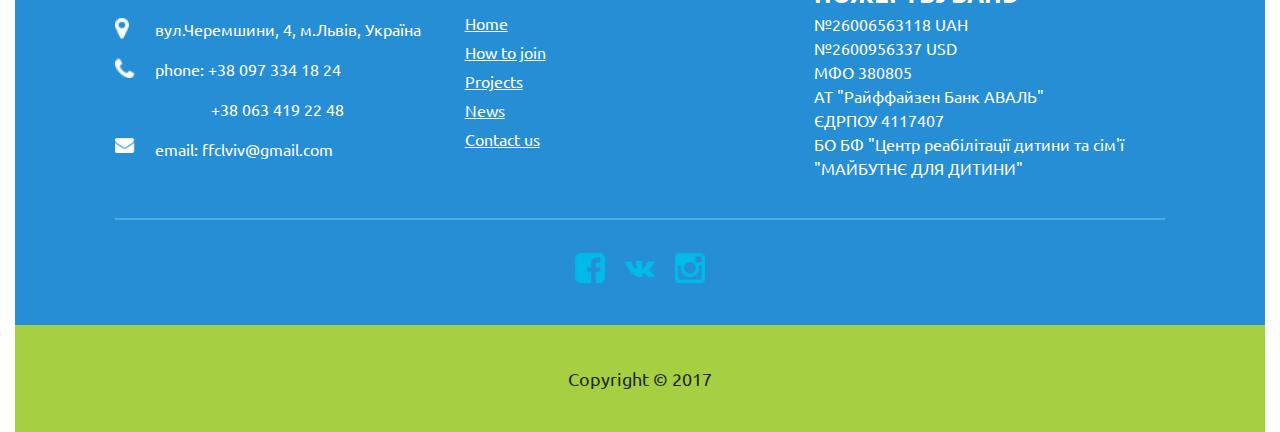
<file: join.html>
<!DOCTYPE html>
<html lang="en">

<head>
    <meta charset="UTF-8">
    <title>Future for Child</title>
    <meta name="viewport" content="width=device-width, initial-scale=1.0">
    <link rel="stylesheet" href="style_join.css">
    <link href='http://fonts.googleapis.com/css?family=Ubuntu' rel='stylesheet' type='text/css'>
    <link href="https://maxcdn.bootstrapcdn.com/bootstrap/4.0.0-alpha.5/css/bootstrap.min.css" rel="stylesheet">
</head>
<body>
    
<script type="text/javascript">
function show(state){
document.getElementById('popap-window').style.display = state;			
document.getElementById('wrap').style.display = state; 			
}
</script>
<div onclick="show('none')" id="wrap"></div>
<div id="popap-window">
<div onclick="show('none')" id="close">&#935;</div>
<p class="cont-title">РЕКВІЗИТИ ДЛЯ ПОЖЕРТВУВАНЬ</p>
<p>№26006563118 UAH</p>
<p>№2600956337 USD</p>
<p>МФО 380805</p>
<p>АТ "Райффайзен Банк АВАЛЬ"</p>
<p>ЄДРПОУ 4117407</p>
<p>БО БФ "Центр реабілітації дитини та сім'ї "МАЙБУТНЄ ДЛЯ ДИТИНИ"</p>    
</div>
    
    
<div class="col-xl-12 col-lg-12 col-md-12 col-sm-12 col-xs-12">
<div class="container-fluid">
<div id="green-field"></div>
<div id="volonters">
<!--MENU-->
<div class="navbar">
<ul>
<div id="navbar-logo"></div> 
<li><a href="home.html">ПРО НАС</a></li>  
<li id="page"><a href="join.html">ЯК ДОЛУЧИТИСЬ</a></li>  
<li><a href="project.html">ПРОЕКТИ</a></li>  
<li><a href="news.html">НОВИНИ</a></li>  
<li id="last"><a href="contacts.html">КОНТАКТИ</a></li>  
</ul>
<!--
<li id="lang"><a href="#">Укр</a></li>
<div id="lang-arrow"></div>
-->
<select style="border-color: #7ab61c" id="change" onchange="window.location.href=this.options[this.selectedIndex].value">
<option value="join.html" style="border-color: #7ab61c"><a href="#" id="ua">Укр</a></option>
<option value="join_en.html"><a id="en">En</a></option>
<!--<div id="lang-arrow"></div>-->
</select>
</div>   
<div class="col-xl-12 col-lg-12 col-md-12 col-sm-12 col-xs-12">
<!--VOLONTERS-->
<div class="volonters-container">
<div class="volonters-1" id="vol1">
<p class="title">ПІДТРИМКА ВОЛОНТЕРІВ</p>
<p class="vol" id="vol1-text">Ви можете стати одним із членів нашої команди.Ми запрошуємо усіх, хто піклується про майбутнє нашої країни, нашого міста, долі окремої дитини чи родини.</p>
<p class="vol">Нам потрібні волонтери, які хочуть допомогти у роботі з дітьми та сім'ями та спеціалісти у сфері соціального захисту дитини: <b>логопеди, соціальні педагоги, психологи та вчителі дошкільної освіти.</b></p><br>
<p class="vol">Для цього Ви можете зв'язатись з нами по телефону:</p>
<p class="vol"><b>+38 (097) 334 18 24,</b></p>
<p class="vol"><b>+38 (063) 419 22 48</b></p><br>
<p class="vol">Ми працюємо по понеділках, вівторках та четвергах з 15:00 до 19:00.</p>
<p class="vol">Субота з 12:00 до 15:00 години.</p>
</div>
<div class="volonters-1" id="vol2">
<div class="vol-foto-back">
<div class="vol-foto"></div>
</div>
<p class="vol">Напишіть нам:</p>
<p class="vol"><b>email: ffclviv@gmail.com</b></p><br>
<p class="vol">Або відвідайте нас особисто за адресою:</p>
<p class="vol"><b>вул.Черемшини, 4, м.Львів, Україна</b></p>
</div>  
</div>
</div>
</div> 
<!--FINANCE SUPPORT-->
<div class="fin-support">
<div class="fin-support-container">
<div class="fin-sup" id="sup1">
<div class="sup-foto-back">
<div class="sup-foto"></div>
</div>
<input type="button" value="ПОЖЕРТВУВАТИ" onclick="show('block')">
</div>    
<div class="fin-sup" id="sup2">
<p class="title" id="fs">ФІНАНСОВА ПІДТРИМКА</p>
<p class="sup-text">Ви можете підтримати нас фінансово.Ваші пожертви допоможуть нам продовжувати нашу боротьбу за краще майбутнє батьків та дітей, яким ми допомагаємо. Ми дякуємо Вам за Вашу зацікавленість у партнерстві з нами через фінансову допомогу. Натисніть кнопку "Пожертвувати", щоб розпочати. Ви будете перенаправлені на наш сайт обробки платежів.</p><br>
<p class="sup-text">Якщо у Вас виникли труднощі з платіжними послугами, зв'яжіться з нами по телефону:</p>
<p class="sup-text">+38 (097) 334 18 24</p>
<p class="sup-text">+38 (063) 419 22 48</p>
</div>    
</div>        
</div> 
 
<!--CONTACTS-->
<div class="contacts">
<div class="contacts-container">
<div class="cont1">
<div class="cont1-in">
<div class="cont-logo"></div>
<div class="cont1-text">
<p>Благодійна організація "Благодійний фонд "Центр реабілітації дитини та сім'ї "МАЙБУТНЄ ДЛЯ ДИТИНИ"</p>
</div>
</div>
<div class="cont1-in">
<p class="cont-slog">БУДУЄМО МАЙБУТНЄ ДЛЯ ДІТЕЙ СЬОГОДНІ!!!<br>БУДУЄМО МАЙБУТНЄ РАЗОМ З НАМИ!!!</p>    
</div>
</div>
<div class="cont2">
<div class="cont2-in" id="adress">
<p class="cont-title" id="cont-title-1">КОНТАКТИ</p>
<div class="cont-adress-block">
<div class="cont-icons" id="adress-icon"></div>
<p>вул.Черемшини, 4, м.Львів, Україна</p>
</div>
<div class="cont-icons" id="phone-icon"></div>
<p>phone: +38 097 334 18 24</p>
<p id="sec_phone">+38 063 419 22 48</p>
<div class="cont-icons" id="mail-icon"></div>
<p>email: ffclviv@gmail.com</p>
</div>   
<div class="cont2-in" id="category">
<p class="cont-title" id="cont-title-2">КАТЕГОРІЇ</p>
<p><a href="home.html">Home</a></p>
<p><a href="join.html">How to join</a></p>
<p><a href="project.html">Projects</a></p>
<p><a href="news.html">News</a></p>
<p><a href="contacts.html">Contact us</a></p>
</div>   
<div class="cont2-in" id="accounts">
<p class="cont-title">РЕКВІЗИТИ ДЛЯ ПОЖЕРТВУВАНЬ</p>
<p>№26006563118 UAH</p>
<p>№2600956337 USD</p>
<p>МФО 380805</p>
<p>АТ "Райффайзен Банк АВАЛЬ"</p>
<p>ЄДРПОУ 4117407</p>
<p>БО БФ "Центр реабілітації дитини та сім'ї "МАЙБУТНЄ ДЛЯ ДИТИНИ"</p>
</div>    
</div>
<div id="social">
<a href="https://www.facebook.com/"><div class="soc-icons" id="facebook"></div></a>
<a href="https://www.vk.com/"><div class="soc-icons" id="vk"></div></a>
<a href="https://www.instagram.com/"><div class="soc-icons" id="ins"></div></a>
</div>
</div>
<div class="copyright"><p>Copyright &#169; 2017</p></div>
</div>


</div> 
</div>
</body>
</html>
</file>
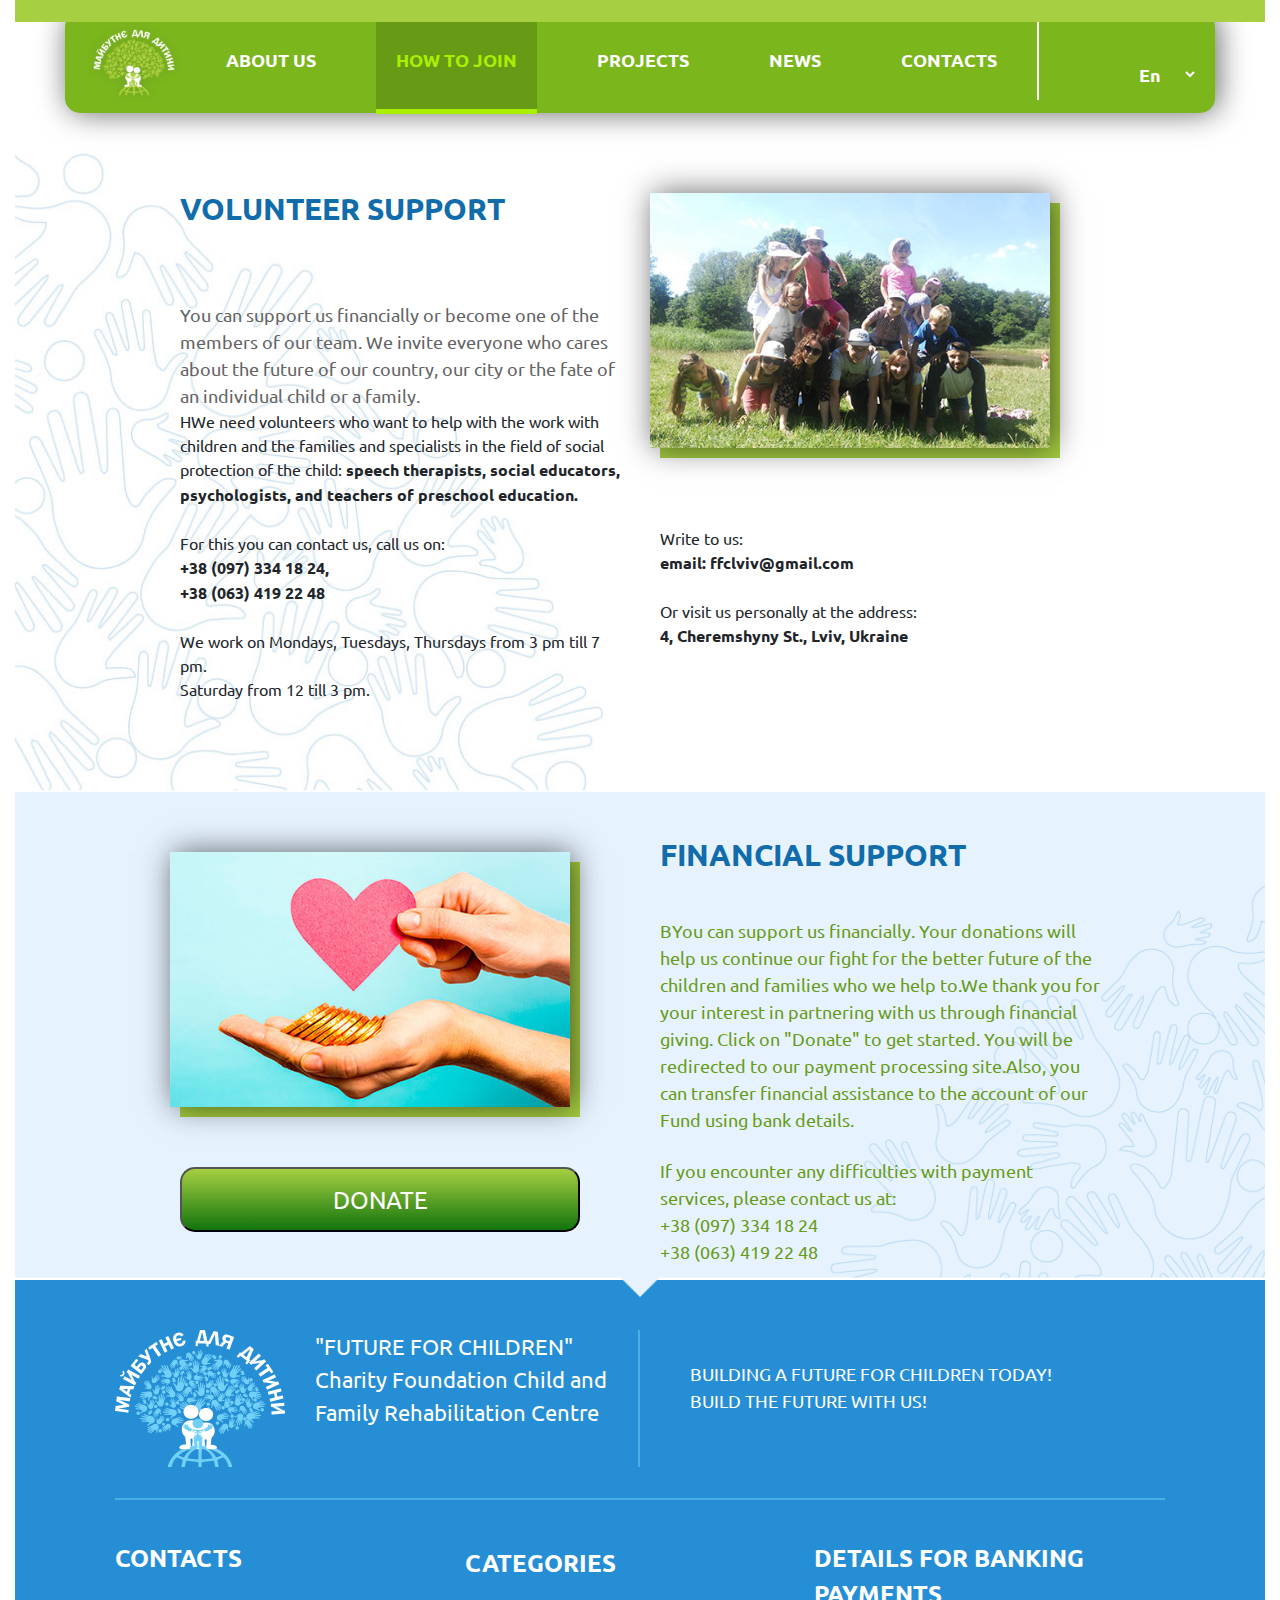
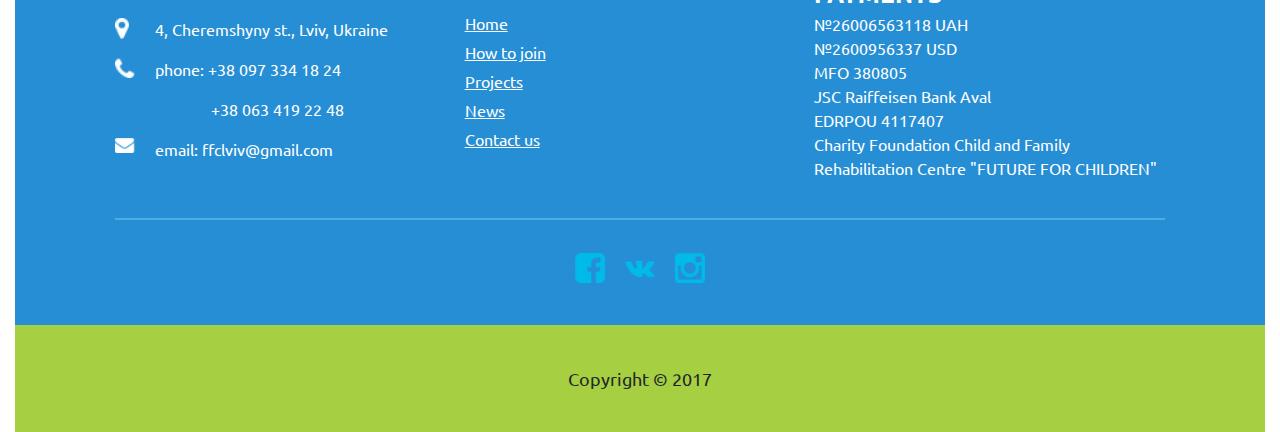
<file: join_en.html>
<!DOCTYPE html>
<html lang="en">

<head>
    <meta charset="UTF-8">
    <title>Future for Child</title>
    <meta name="viewport" content="width=device-width, initial-scale=1.0">
    <link rel="stylesheet" href="style_join.css">
    <link href='http://fonts.googleapis.com/css?family=Ubuntu' rel='stylesheet' type='text/css'>
    <link href="https://maxcdn.bootstrapcdn.com/bootstrap/4.0.0-alpha.5/css/bootstrap.min.css" rel="stylesheet">
</head>
<body>
    
<script type="text/javascript">
function show(state){
document.getElementById('popap-window').style.display = state;			
document.getElementById('wrap').style.display = state; 			
}
</script>
<div onclick="show('none')" id="wrap"></div>
<div id="popap-window">
<div onclick="show('none')" id="close">&#935;</div>
<p class="cont-title">DETAILS FOR BANKING PAYMENTS</p>
<p>№26006563118 UAH</p>
<p>№2600956337 USD</p>
<p>MFO 380805</p>
<p>JSC Raiffeisen Bank Aval</p>
<p>EDRPOU 4117407</p>
<p>Charity Foundation Child and Family Rehabilitation Centre "FUTURE FOR CHILDREN"</p>     
</div>
    
    
<div class="col-xl-12 col-lg-12 col-md-12 col-sm-12 col-xs-12">
<div class="container-fluid">
<div id="green-field"></div>
<div id="volonters">
<!--MENU-->
<div class="navbar">
<ul>
<div id="navbar-logo"></div> 
<li><a href="home_en.html">ABOUT US</a></li>  
<li id="page"><a href="join_en.html">HOW TO JOIN</a></li>  
<li><a href="project_en.html">PROJECTS</a></li>  
<li><a href="news_en.html">NEWS</a></li>  
<li id="last"><a href="contacts_en.html">CONTACTS</a></li>  
</ul>
<!--
<li id="lang"><a href="#">Укр</a></li>
<div id="lang-arrow"></div>
-->
<select style="border-color: #7ab61c" id="change" onchange="window.location.href=this.options[this.selectedIndex].value">
<option value="join_en.html" style="border-color: #7ab61c"><a href="#" id="ua">En</a></option>
<option value="join.html"><a id="en">Укр</a></option>
<!--<div id="lang-arrow"></div>-->
</select>
</div>   
<div class="col-xl-12 col-lg-12 col-md-12 col-sm-12 col-xs-12">
<!--VOLONTERS-->
<div class="volonters-container">
<div class="volonters-1" id="vol1">
<p class="title">VOLUNTEER SUPPORT</p>
<p class="vol" id="vol1-text">You can support us financially or become one of the members of our team. We invite everyone who cares about the future of our country, our city or the fate of an individual child or a family.</p>
<p class="vol">НWe need volunteers who want to help with the work with children and the families and specialists in the field of social protection of the child: <b>speech therapists, social educators, psychologists, and teachers of preschool education.</b></p><br>
<p class="vol">For this you can contact us, call us on:</p>
<p class="vol"><b>+38 (097) 334 18 24,</b></p>
<p class="vol"><b>+38 (063) 419 22 48</b></p><br>
<p class="vol">We work on Mondays, Tuesdays, Thursdays from 3 pm till 7 pm.</p>
<p class="vol">Saturday from 12 till 3 pm.</p>
</div>
<div class="volonters-1" id="vol2">
<div class="vol-foto-back">
<div class="vol-foto"></div>
</div>
<p class="vol">Write to us:</p>
<p class="vol"><b>email: ffclviv@gmail.com</b></p><br>
<p class="vol">Or visit us personally at the address:</p>
<p class="vol"><b>4, Cheremshyny St., Lviv, Ukraine</b></p>
</div>  
</div>
</div>
</div> 
<!--FINANCE SUPPORT-->
<div class="fin-support">
<div class="fin-support-container">
<div class="fin-sup" id="sup1">
<div class="sup-foto-back">
<div class="sup-foto"></div>
</div>
<input type="button" value="DONATE" onclick="show('block')">
</div>    
<div class="fin-sup" id="sup2">
<p class="title" id="fs">FINANCIAL SUPPORT</p>
<p class="sup-text">ВYou can support us financially. Your donations will help us continue our fight for the better future of the children and families who we help to.We thank you for your interest in partnering with us through financial giving. Click on "Donate" to get started. You will be redirected to our payment processing site.Also, you can transfer financial assistance to the account of our Fund using bank details.</p><br>
<p class="sup-text">If you encounter any difficulties with payment services, please contact us at:</p>
<p class="sup-text">+38 (097) 334 18 24</p>
<p class="sup-text">+38 (063) 419 22 48</p>
</div>    
</div>        
</div> 
 
<!--CONTACTS-->
<div class="contacts">
<div class="contacts-container">
<div class="cont1">
<div class="cont1-in">
<div class="cont-logo"></div>
<div class="cont1-text">
<p>"FUTURE FOR CHILDREN" Charity Foundation Child and Family Rehabilitation Centre</p>
</div>
</div>
<div class="cont1-in">
<p class="cont-slog">BUILDING A FUTURE FOR CHILDREN TODAY!<br>BUILD THE FUTURE WITH US!</p>    
</div>
</div>
<div class="cont2">
<div class="cont2-in" id="adress">
<p class="cont-title" id="cont-title-1">CONTACTS</p>
<div class="cont-adress-block">
<div class="cont-icons" id="adress-icon"></div>
<p>4, Cheremshyny st., Lviv, Ukraine</p>
</div>
<div class="cont-icons" id="phone-icon"></div>
<p>phone: +38 097 334 18 24</p>
<p id="sec_phone">+38 063 419 22 48</p>
<div class="cont-icons" id="mail-icon"></div>
<p>email: ffclviv@gmail.com</p>
</div>   
<div class="cont2-in" id="category">
<p class="cont-title" id="cont-title-2">CATEGORIES</p>
<p><a href="home_en.html">Home</a></p>
<p><a href="join_en.html">How to join</a></p>
<p><a href="project_en.html">Projects</a></p>
<p><a href="news_en.html">News</a></p>
<p><a href="contacts_en.html">Contact us</a></p>
</div>   
<div class="cont2-in" id="accounts">
<p class="cont-title">DETAILS FOR BANKING PAYMENTS</p>
<p>№26006563118 UAH</p>
<p>№2600956337 USD</p>
<p>MFO 380805</p>
<p>JSC Raiffeisen Bank Aval</p>
<p>EDRPOU 4117407</p>
<p>Charity Foundation Child and Family Rehabilitation Centre "FUTURE FOR CHILDREN"</p>
</div>    
</div>
<div id="social">
<a href="https://www.facebook.com/"><div class="soc-icons" id="facebook"></div></a>
<a href="https://www.vk.com/"><div class="soc-icons" id="vk"></div></a>
<a href="https://www.instagram.com/"><div class="soc-icons" id="ins"></div></a>
</div>
</div>
<div class="copyright"><p>Copyright &#169; 2017</p></div>
</div>


</div> 
</div>
</body>
</html>
</file>
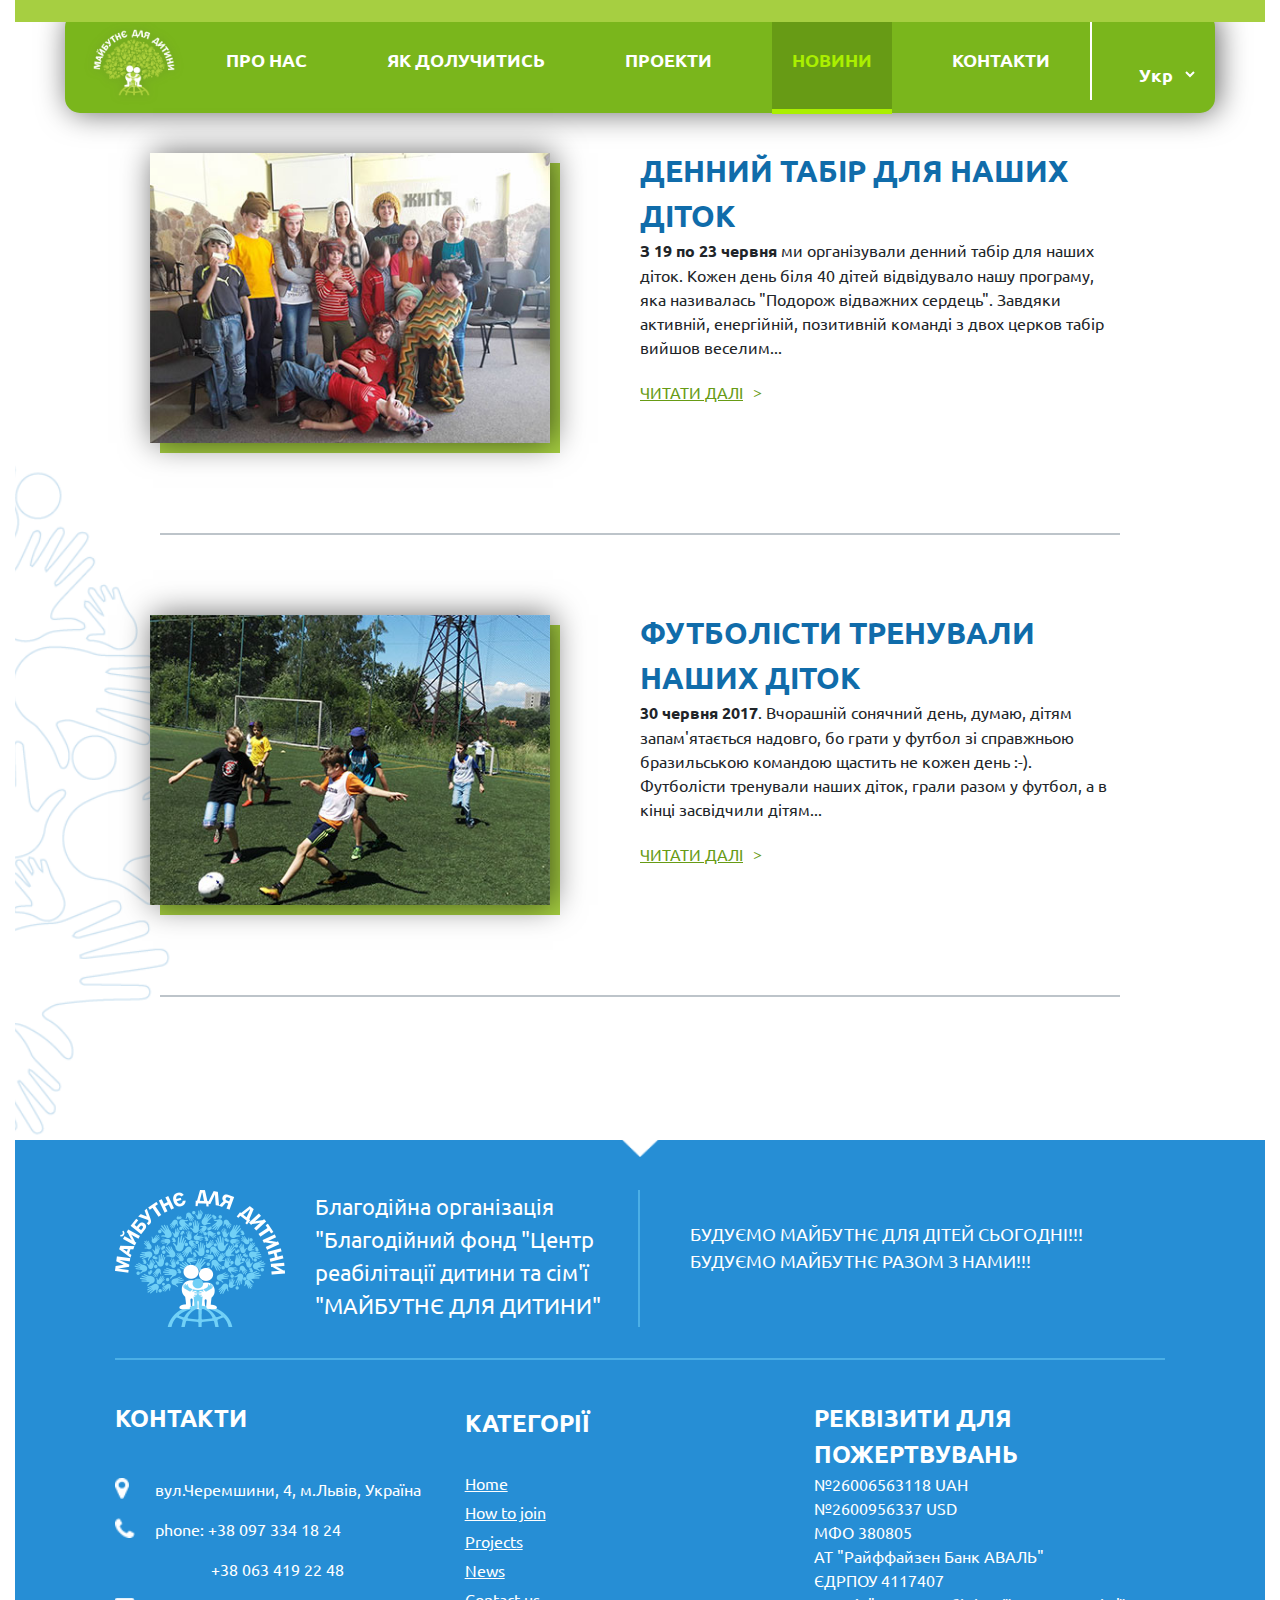
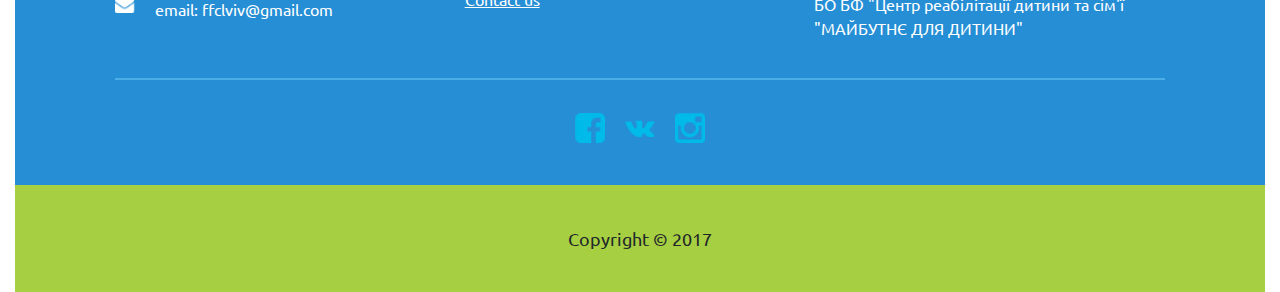
<file: news.html>
<!DOCTYPE html>
<html lang="en">

<head>
    <meta charset="UTF-8">
    <title>Future for Child</title>
    <meta name="viewport" content="width=device-width, initial-scale=1.0">
    <link rel="stylesheet" href="style_news.css">
    <link href='http://fonts.googleapis.com/css?family=Ubuntu' rel='stylesheet' type='text/css'>
    <link href="https://maxcdn.bootstrapcdn.com/bootstrap/4.0.0-alpha.5/css/bootstrap.min.css" rel="stylesheet">
</head>
<body>
    
<!--
<script type="text/javascript">
function show(state){
document.getElementById('popap-window').style.display = state;			
document.getElementById('wrap').style.display = state; 			
}
</script>
<div onclick="show('none')" id="wrap"></div>
<div id="popap-window">
<div onclick="show('none')" id="close">&#935;</div>
    
</div>    
-->
  
    
<div class="col-xl-12 col-lg-12 col-md-12 col-sm-12 col-xs-12">
<div class="container-fluid">
<div id="green-field"></div>
<div id="volonters">
<!--MENU-->
<div class="navbar">
<ul>
<div id="navbar-logo"></div> 
<li><a href="home.html">ПРО НАС</a></li>  
<li><a href="join.html">ЯК ДОЛУЧИТИСЬ</a></li>  
<li><a href="project.html">ПРОЕКТИ</a></li>  
<li id="page"><a href="news.html">НОВИНИ</a></li>  
<li id="last"><a href="contacts.html">КОНТАКТИ</a></li>  
</ul>
<!--
<li id="lang"><a href="#">Укр</a></li>
<div id="lang-arrow"></div>
-->
<select style="border-color: #7ab61c" id="change" onchange="window.location.href=this.options[this.selectedIndex].value">
<option value="news.html" style="border-color: #7ab61c"><a href="#" id="ua">Укр</a></option>
<option value="news_en.html"><a id="en">En</a></option>
<!--<div id="lang-arrow"></div>-->
</select>
</div>     
<div class="col-xl-12 col-lg-12 col-md-12 col-sm-12 col-xs-12">
<!--NEWS-->
<div class="volonters-container" id="vol-cont-1">
<div class="volonters-1" id="vol1">
<p class="title">ДЕННИЙ ТАБІР ДЛЯ НАШИХ ДІТОК</p>
<p class="vol" id="vol1text"><b>З 19 по 23 червня</b> ми організували денний табір для наших діток. Кожен день біля 40 дітей відвідувало нашу програму, яка називалась "Подорож відважних сердець". Завдяки активній, енергійній, позитивній команді з двох церков табір вийшов веселим...</p>
<p class="vol" id="vol1text1"><b>З 19 по 23 червня</b> ми організували денний табір для наших діток. Кожен день біля 40 дітей відвідувало нашу програму, яка називалася «Подорож відважних сердець». Завдяки активній, енергійній, позитивній команді з двух церков табір получився веселим, цікавим, різноманітним та запам’ятовуючим. Кожен день вивчали нову історію із Біблії, робили поробки, грали в ігри, смачно обідали. Заробляли бонуси для своїх команд, старалися бути дружніми, активними. Чудова сонячна погода дозволила нам провести день з водними іграми та сходити в парк на фотосесію. Думаємо, що табір вдався, бо діти не хотіли йти до дому, а вся команда, хоча і була втомлена, але отримала велике задоволення від можливості послужити Богу та дітям!</p>
<div class="more" id="block">
<p class="read-more"><a href="#">ЧИТАТИ ДАЛІ</a></p>
<a href="#" id="read-arrow" >&#62;</a>
</div>
<div class="hide" id="hide">
<a href="#" id="read-arrow">&#60;</a>    
<p class="read-more" id="read-more-text"><a href="#">СХОВАТИ</a></p>
</div>
</div>
<div class="volonters-1" id="vol2">
<div class="vol-foto-back">
<div class="vol-foto" id="camp"></div>
</div>
</div>  
</div>
<div class="volonters-container" id="vol-cont-2">
<div class="volonters-1" id="vol12">
<p class="title" id="title-2">ФУТБОЛІСТИ ТРЕНУВАЛИ НАШИХ ДІТОК</p>
<p class="vol" id="vol2text"><b>30 червня 2017</b>. Вчорашній сонячний день, думаю, дітям запам'ятається надовго, бо грати у футбол зі справжньою бразильською командою щастить не кожен день :-). Футболісти тренували наших діток, грали разом у футбол, а в кінці засвідчили дітям...</p>
<p class="vol" id="vol2text2"><b>30 червня 2017</b>. Вчорашній сонячний день, думаю, дітям запам'ятається надовго, бо грати у футбол зі справжньою бразильською командою щастить не кожен день :-). Футболісти тренерували наших діток, грали разом в футбол, а в кінці засвідчили дітям про своє життя і спасіння і визнали, що самий головний їхній Тренер це Ісус! Дякуємо цій команді та всім організаторам за такий чудовий день!</p>
    
<div class="more" id="block2">
<p class="read-more" id="read-more-text"><a href="#">ЧИТАТИ ДАЛІ</a></p>
<a href="#" id="read-arrow">&#62;</a>
</div>
<div class="hide" id="hide2">
<a href="#" id="read-arrow">&#60;</a>    
<p class="read-more" id="read-more-text"><a href="#">СХОВАТИ</a></p>
</div>
</div>
<div class="volonters-1">
<div class="vol-foto-back">
<div class="vol-foto" id="football"></div>
</div>
</div>  
</div>  
</div>
</div> 

<!--CONTACTS-->
<div class="contacts">
<div class="contacts-container">
<div class="cont1">
<div class="cont1-in">
<div class="cont-logo"></div>
<div class="cont1-text">
<p>Благодійна організація "Благодійний фонд "Центр реабілітації дитини та сім'ї "МАЙБУТНЄ ДЛЯ ДИТИНИ"</p>
</div>
</div>
<div class="cont1-in">
<p class="cont-slog">БУДУЄМО МАЙБУТНЄ ДЛЯ ДІТЕЙ СЬОГОДНІ!!!<br>БУДУЄМО МАЙБУТНЄ РАЗОМ З НАМИ!!!</p>    
</div>
</div>
<div class="cont2">
<div class="cont2-in" id="adress">
<p class="cont-title" id="cont-title-1">КОНТАКТИ</p>
<div class="cont-adress-block">
<div class="cont-icons" id="adress-icon"></div>
<p>вул.Черемшини, 4, м.Львів, Україна</p>
</div>
<div class="cont-icons" id="phone-icon"></div>
<p>phone: +38 097 334 18 24</p>
<p id="sec_phone">+38 063 419 22 48</p>
<div class="cont-icons" id="mail-icon"></div>
<p>email: ffclviv@gmail.com</p>
</div>   
<div class="cont2-in" id="category">
<p class="cont-title" id="cont-title-2">КАТЕГОРІЇ</p>
<p><a href="home.html">Home</a></p>
<p><a href="join.html">How to join</a></p>
<p><a href="project.html">Projects</a></p>
<p><a href="news.html">News</a></p>
<p><a href="contacts.html">Contact us</a></p>
</div>   
<div class="cont2-in" id="accounts">
<p class="cont-title">РЕКВІЗИТИ ДЛЯ ПОЖЕРТВУВАНЬ</p>
<p>№26006563118 UAH</p>
<p>№2600956337 USD</p>
<p>МФО 380805</p>
<p>АТ "Райффайзен Банк АВАЛЬ"</p>
<p>ЄДРПОУ 4117407</p>
<p>БО БФ "Центр реабілітації дитини та сім'ї "МАЙБУТНЄ ДЛЯ ДИТИНИ"</p>
</div>    
</div>
<div id="social">
<a href="https://www.facebook.com/"><div class="soc-icons" id="facebook"></div></a>
<a href="https://www.vk.com/"><div class="soc-icons" id="vk"></div></a>
<a href="https://www.instagram.com/"><div class="soc-icons" id="ins"></div></a>
</div>
</div>
<div class="copyright"><p>Copyright &#169; 2017</p></div>
</div>


</div> 
</div>
    
<script>
   block.onclick=function() {
       block.style.display="none";
       vol1text.style.display="none";
       vol1text1.style.display="block";
       hide.style.display="block";
   } 
   hide.onclick=function() {
       block.style.display="block";
       vol1text.style.display="block";
       vol1text1.style.display="none";
       hide.style.display="none";
   } 
   
   block2.onclick=function() {
       block2.style.display="none";
       vol2text.style.display="none";
       vol2text2.style.display="block";
       hide2.style.display="block";
   } 
   hide2.onclick=function() {
       block2.style.display="block";
       vol2text.style.display="block";
       vol2text2.style.display="none";
       hide2.style.display="none";
   } 
</script>  
    
    
    
</body>
</html>
</file>
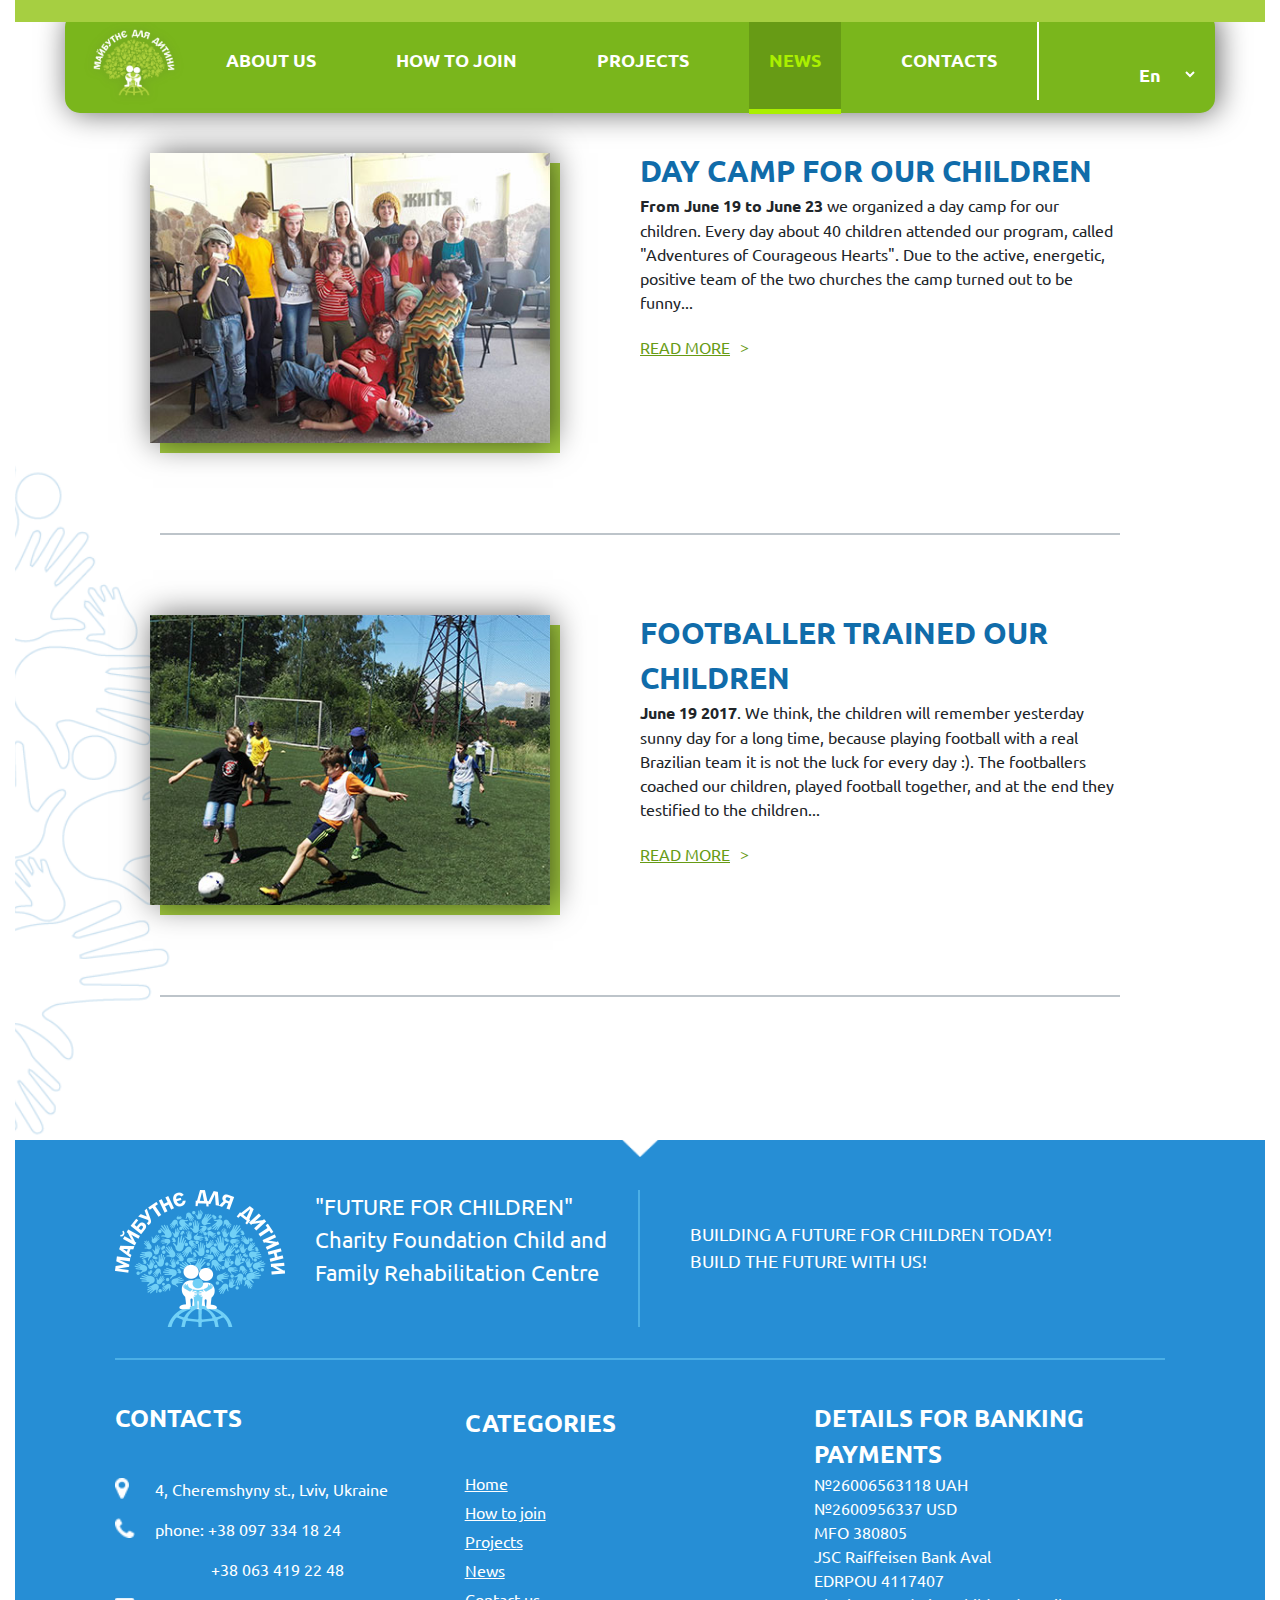
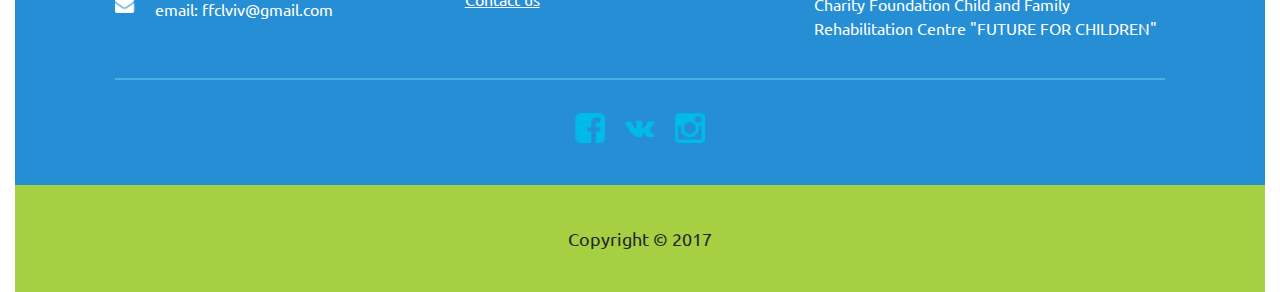
<file: news_en.html>
<!DOCTYPE html>
<html lang="en">

<head>
    <meta charset="UTF-8">
    <title>Future for Child</title>
    <meta name="viewport" content="width=device-width, initial-scale=1.0">
    <link rel="stylesheet" href="style_news.css">
    <link href='http://fonts.googleapis.com/css?family=Ubuntu' rel='stylesheet' type='text/css'>
    <link href="https://maxcdn.bootstrapcdn.com/bootstrap/4.0.0-alpha.5/css/bootstrap.min.css" rel="stylesheet">
</head>
<body>
    
<!--
<script type="text/javascript">
function show(state){
document.getElementById('popap-window').style.display = state;			
document.getElementById('wrap').style.display = state; 			
}
</script>
<div onclick="show('none')" id="wrap"></div>
<div id="popap-window">
<div onclick="show('none')" id="close">&#935;</div>
    
</div>    
-->
  
    
<div class="col-xl-12 col-lg-12 col-md-12 col-sm-12 col-xs-12">
<div class="container-fluid">
<div id="green-field"></div>
<div id="volonters">
<!--MENU-->
<div class="navbar">
<ul>
<div id="navbar-logo"></div> 
<li><a href="home_en.html">ABOUT US</a></li>  
<li><a href="join_en.html">HOW TO JOIN</a></li>  
<li><a href="project_en.html">PROJECTS</a></li>  
<li id="page"><a href="news_en.html">NEWS</a></li>  
<li id="last"><a href="contacts_en.html">CONTACTS</a></li>  
</ul>
<!--
<li id="lang"><a href="#">Укр</a></li>
<div id="lang-arrow"></div>
-->
<select style="border-color: #7ab61c" id="change" onchange="window.location.href=this.options[this.selectedIndex].value">
<option value="news_en.html" style="border-color: #7ab61c"><a href="#" id="ua">En</a></option>
<option value="news.html"><a id="en">Укр</a></option>
<!--<div id="lang-arrow"></div>-->
</select>
</div>     
<div class="col-xl-12 col-lg-12 col-md-12 col-sm-12 col-xs-12">
<!--NEWS-->
<div class="volonters-container" id="vol-cont-1">
<div class="volonters-1" id="vol1">
<p class="title">DAY CAMP FOR OUR CHILDREN</p>
<p class="vol" id="vol1text"><b>From June 19 to June 23</b> we organized a day camp for our children. Every day about 40 children attended our program, called "Adventures of Courageous Hearts". Due to the active, energetic, positive team of the two churches the camp turned out to be funny...</p>
<p class="vol" id="vol1text1"><b>From June 19 to June 23</b>  we organized a day camp for our children. Every day about 40 children attended our program, called "Adventures of Courageous Hearts". Due to the active, energetic, positive team of the two churches the camp turned out to be funny, interesting, diverse and memorable. Every day they studied a new story from the Bible, did crafts, played games, had a tasty dinner. The kids earn bonuses for their teams, tried to be friendly, active. Excellent sunny weather allowed us to spend the day with water games and go to the park for a photo shoot. We think that the camp was successful because the children did not want to go home, but the whole team, although it was tired, but received great pleasure from the opportunity to serve God and the children!</p>
<div class="more" id="block">
<p class="read-more"><a href="#">READ MORE</a></p>
<a href="#" id="read-arrow" >&#62;</a>
</div>
<div class="hide" id="hide">
<a href="#" id="read-arrow">&#60;</a>    
<p class="read-more" id="read-more-text"><a href="#">HIDE</a></p>
</div>
</div>
<div class="volonters-1" id="vol2">
<div class="vol-foto-back">
<div class="vol-foto" id="camp"></div>
</div>
</div>  
</div>
<div class="volonters-container" id="vol-cont-2">
<div class="volonters-1" id="vol12">
<p class="title" id="title-2">FOOTBALLER TRAINED OUR CHILDREN</p>
<p class="vol" id="vol2text"><b>June 19 2017</b>. We think, the children will remember yesterday sunny day for a long time, because playing football with a real Brazilian team it is not the luck for every day :). The footballers coached our children, played football together, and at the end they testified to the children...</p>
<p class="vol" id="vol2text2"><b>June 19 2017</b>. We think, the children will remember yesterday sunny day for a long time, because playing football with a real Brazilian team it is not the luck for every day :). The footballers coached our children, played football together, and at the end they testified to the children about their lives and their salvation, and recognized that their main coach is Jesus! Thanks to this team and all the organizers for such a great day!</p>
    
<div class="more" id="block2">
<p class="read-more" id="read-more-text"><a href="#">READ MORE</a></p>
<a href="#" id="read-arrow">&#62;</a>
</div>
<div class="hide" id="hide2">
<a href="#" id="read-arrow">&#60;</a>    
<p class="read-more" id="read-more-text"><a href="#">HIDE</a></p>
</div>
</div>
<div class="volonters-1">
<div class="vol-foto-back">
<div class="vol-foto" id="football"></div>
</div>
</div>  
</div>  
</div>
</div> 

<!--CONTACTS-->
<div class="contacts">
<div class="contacts-container">
<div class="cont1">
<div class="cont1-in">
<div class="cont-logo"></div>
<div class="cont1-text">
<p>"FUTURE FOR CHILDREN" Charity Foundation Child and Family Rehabilitation Centre</p>
</div>
</div>
<div class="cont1-in">
<p class="cont-slog">BUILDING A FUTURE FOR CHILDREN TODAY!<br>BUILD THE FUTURE WITH US!</p>    
</div>
</div>
<div class="cont2">
<div class="cont2-in" id="adress">
<p class="cont-title" id="cont-title-1">CONTACTS</p>
<div class="cont-adress-block">
<div class="cont-icons" id="adress-icon"></div>
<p>4, Cheremshyny st., Lviv, Ukraine</p>
</div>
<div class="cont-icons" id="phone-icon"></div>
<p>phone: +38 097 334 18 24</p>
<p id="sec_phone">+38 063 419 22 48</p>
<div class="cont-icons" id="mail-icon"></div>
<p>email: ffclviv@gmail.com</p>
</div>   
<div class="cont2-in" id="category">
<p class="cont-title" id="cont-title-2">CATEGORIES</p>
<p><a href="home_en.html">Home</a></p>
<p><a href="join_en.html">How to join</a></p>
<p><a href="project_en.html">Projects</a></p>
<p><a href="news_en.html">News</a></p>
<p><a href="contacts_en.html">Contact us</a></p>
</div>   
<div class="cont2-in" id="accounts">
<p class="cont-title">DETAILS FOR BANKING PAYMENTS</p>
<p>№26006563118 UAH</p>
<p>№2600956337 USD</p>
<p>MFO 380805</p>
<p>JSC Raiffeisen Bank Aval</p>
<p>EDRPOU 4117407</p>
<p>Charity Foundation Child and Family Rehabilitation Centre "FUTURE FOR CHILDREN"</p>
</div>    
</div>
<div id="social">
<a href="https://www.facebook.com/"><div class="soc-icons" id="facebook"></div></a>
<a href="https://www.vk.com/"><div class="soc-icons" id="vk"></div></a>
<a href="https://www.instagram.com/"><div class="soc-icons" id="ins"></div></a>
</div>
</div>
<div class="copyright"><p>Copyright &#169; 2017</p></div>
</div>


</div> 
</div>
    
<script>
   block.onclick=function() {
       block.style.display="none";
       vol1text.style.display="none";
       vol1text1.style.display="block";
       hide.style.display="block";
   } 
   hide.onclick=function() {
       block.style.display="block";
       vol1text.style.display="block";
       vol1text1.style.display="none";
       hide.style.display="none";
   } 
   
   block2.onclick=function() {
       block2.style.display="none";
       vol2text.style.display="none";
       vol2text2.style.display="block";
       hide2.style.display="block";
   } 
   hide2.onclick=function() {
       block2.style.display="block";
       vol2text.style.display="block";
       vol2text2.style.display="none";
       hide2.style.display="none";
   } 
</script>  
    
    
    
</body>
</html>
</file>
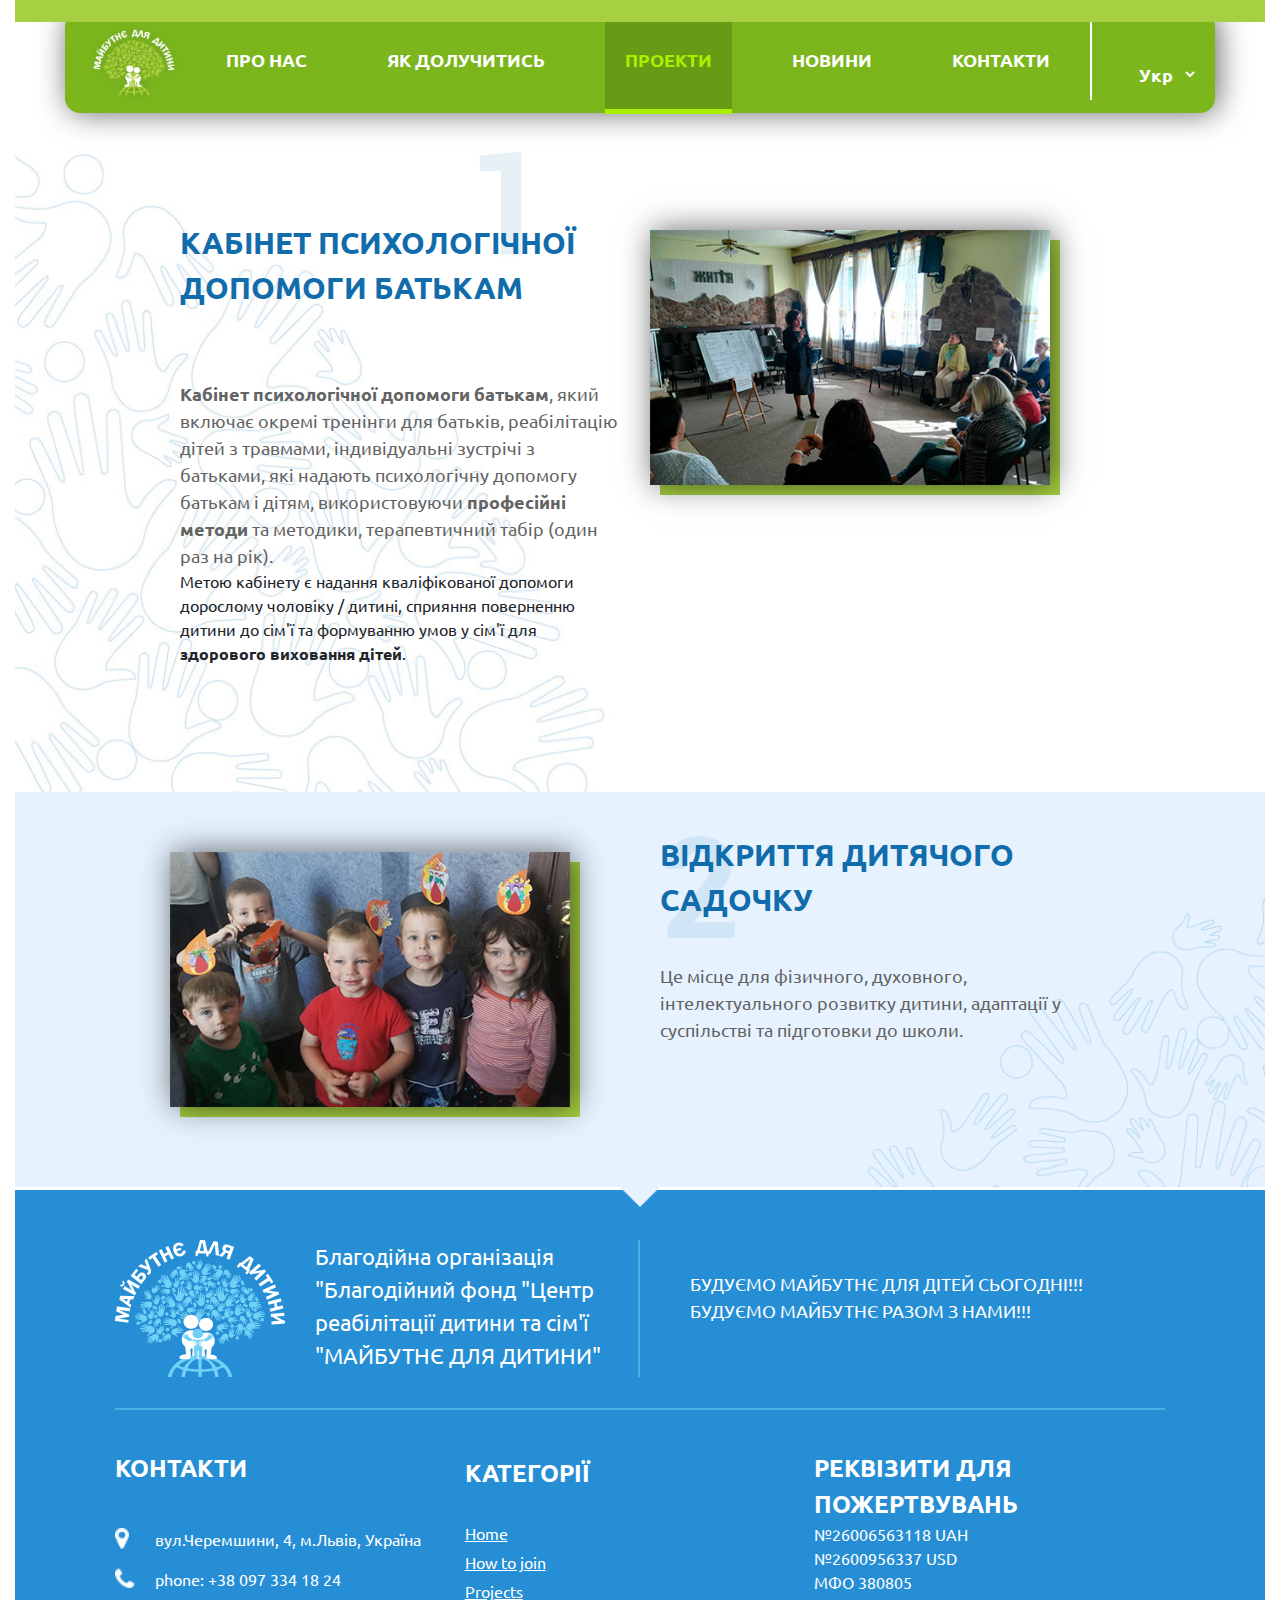
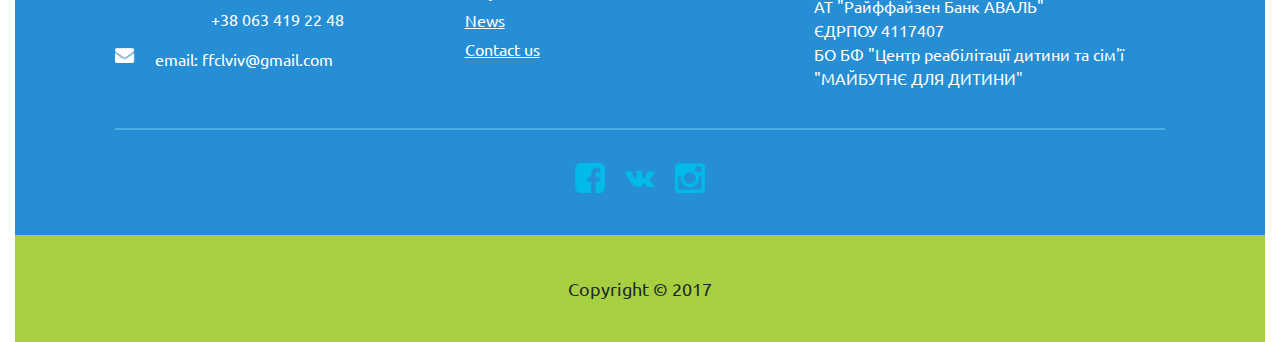
<file: project.html>
<!DOCTYPE html>
<html lang="en">

<head>
    <meta charset="UTF-8">
    <title>Future for Child</title>
    <meta name="viewport" content="width=device-width, initial-scale=1.0">
    <link rel="stylesheet" href="style_project.css">
    <link href='http://fonts.googleapis.com/css?family=Ubuntu' rel='stylesheet' type='text/css'>
    <link href="https://maxcdn.bootstrapcdn.com/bootstrap/4.0.0-alpha.5/css/bootstrap.min.css" rel="stylesheet">
</head>
<body>
<div class="col-xl-12 col-lg-12 col-md-12 col-sm-12 col-xs-12">
<div class="container-fluid">
<div id="green-field"></div>
<div id="volonters">
<!--MENU-->
<div class="navbar">
<ul>
<div id="navbar-logo"></div> 
<li><a href="home.html">ПРО НАС</a></li>  
<li><a href="join.html">ЯК ДОЛУЧИТИСЬ</a></li>  
<li id="page"><a href="project.html">ПРОЕКТИ</a></li>  
<li><a href="news.html">НОВИНИ</a></li>  
<li id="last"><a href="contacts.html">КОНТАКТИ</a></li>  
</ul>
<!--
<li id="lang"><a href="#">Укр</a></li>
<div id="lang-arrow"></div>
-->
<select style="border-color: #7ab61c" id="change" onchange="window.location.href=this.options[this.selectedIndex].value">
<option value="project.html" style="border-color: #7ab61c"><a href="#" id="ua">Укр</a></option>
<option value="project_en.html"><a id="en">En</a></option>
<!--<div id="lang-arrow"></div>-->
</select>
</div>      
<div class="col-xl-12 col-lg-12 col-md-12 col-sm-12 col-xs-12">
<!--PROJECT-1-->
<div class="volonters-container">
<div class="volonters-1" id="vol1">
<p class="title">КАБІНЕТ ПСИХОЛОГІЧНОЇ ДОПОМОГИ БАТЬКАМ</p>
<p class="vol" id="vol1-text"><b>Кабінет психологічної допомоги батькам</b>, який включає окремі тренінги для батьків, реабілітацію дітей з травмами, індивідуальні зустрічі з батьками, які надають психологічну допомогу батькам і дітям, використовуючи <b>професійні методи</b> та методики, терапевтичний табір (один раз на рік).</p>
<p class="vol">Метою кабінету є надання кваліфікованої допомоги дорослому чоловіку / дитині, сприяння поверненню дитини до сім'ї та формуванню умов у сім'ї для <b>здорового виховання дітей</b>. </p>
</div>
<div class="volonters-1" id="vol2">
<div class="vol-foto-back">
<div class="vol-foto"></div>
</div>
</div>  
</div>
</div>
</div> 
<!--PROJECT-2-->
<div class="fin-support">
<div class="fin-support-container">
<div class="fin-sup" id="sup1">
<div class="sup-foto-back">
<div class="sup-foto"></div>
</div>
</div>    
<div class="fin-sup" id="sup2">
<p class="title" id="fs">ВІДКРИТТЯ ДИТЯЧОГО САДОЧКУ</p>
<p class="sup-text">Це місце для фізичного, духовного, інтелектуального розвитку дитини, адаптації у суспільстві та підготовки до школи.</p>
</div>    
</div>        
</div> 
 
<!--CONTACTS-->
<div class="contacts">
<div class="contacts-container">
<div class="cont1">
<div class="cont1-in">
<div class="cont-logo"></div>
<div class="cont1-text">
<p>Благодійна організація "Благодійний фонд "Центр реабілітації дитини та сім'ї "МАЙБУТНЄ ДЛЯ ДИТИНИ"</p>
</div>
</div>
<div class="cont1-in">
<p class="cont-slog">БУДУЄМО МАЙБУТНЄ ДЛЯ ДІТЕЙ СЬОГОДНІ!!!<br>БУДУЄМО МАЙБУТНЄ РАЗОМ З НАМИ!!!</p>    
</div>
</div>
<div class="cont2">
<div class="cont2-in" id="adress">
<p class="cont-title" id="cont-title-1">КОНТАКТИ</p>
<div class="cont-adress-block">
<div class="cont-icons" id="adress-icon"></div>
<p>вул.Черемшини, 4, м.Львів, Україна</p>
</div>
<div class="cont-icons" id="phone-icon"></div>
<p>phone: +38 097 334 18 24</p>
<p id="sec_phone">+38 063 419 22 48</p>
<div class="cont-icons" id="mail-icon"></div>
<p>email: ffclviv@gmail.com</p>
</div>   
<div class="cont2-in" id="category">
<p class="cont-title" id="cont-title-2">КАТЕГОРІЇ</p>
<p><a href="home.html">Home</a></p>
<p><a href="join.html">How to join</a></p>
<p><a href="project.html">Projects</a></p>
<p><a href="news.html">News</a></p>
<p><a href="contacts.html">Contact us</a></p>
</div>   
<div class="cont2-in" id="accounts">
<p class="cont-title">РЕКВІЗИТИ ДЛЯ ПОЖЕРТВУВАНЬ</p>
<p>№26006563118 UAH</p>
<p>№2600956337 USD</p>
<p>МФО 380805</p>
<p>АТ "Райффайзен Банк АВАЛЬ"</p>
<p>ЄДРПОУ 4117407</p>
<p>БО БФ "Центр реабілітації дитини та сім'ї "МАЙБУТНЄ ДЛЯ ДИТИНИ"</p>
</div>    
</div>
<div id="social">
<a href="https://www.facebook.com/"><div class="soc-icons" id="facebook"></div></a>
<a href="https://www.vk.com/"><div class="soc-icons" id="vk"></div></a>
<a href="https://www.instagram.com/"><div class="soc-icons" id="ins"></div></a>
</div>
</div>
<div class="copyright"><p>Copyright &#169; 2017</p></div>
</div>


</div> 
</div>
</body>
</html>
</file>
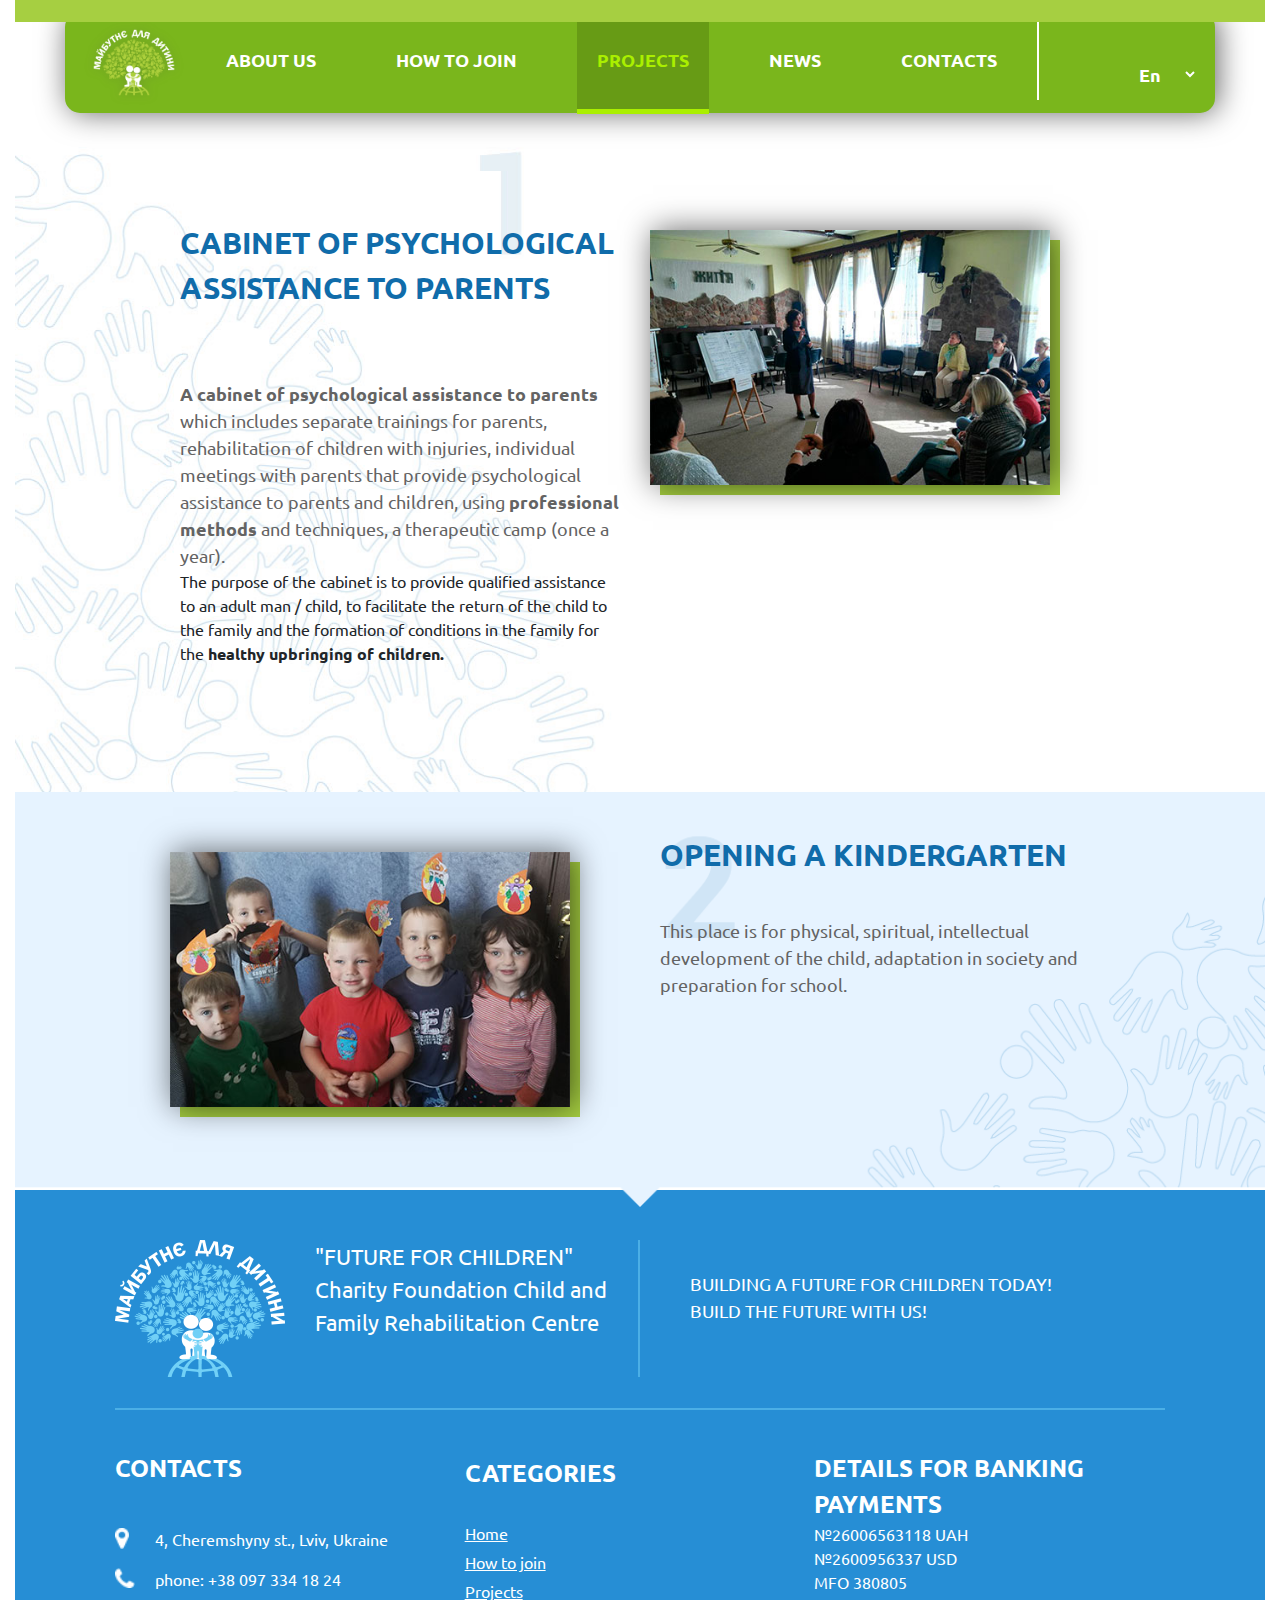
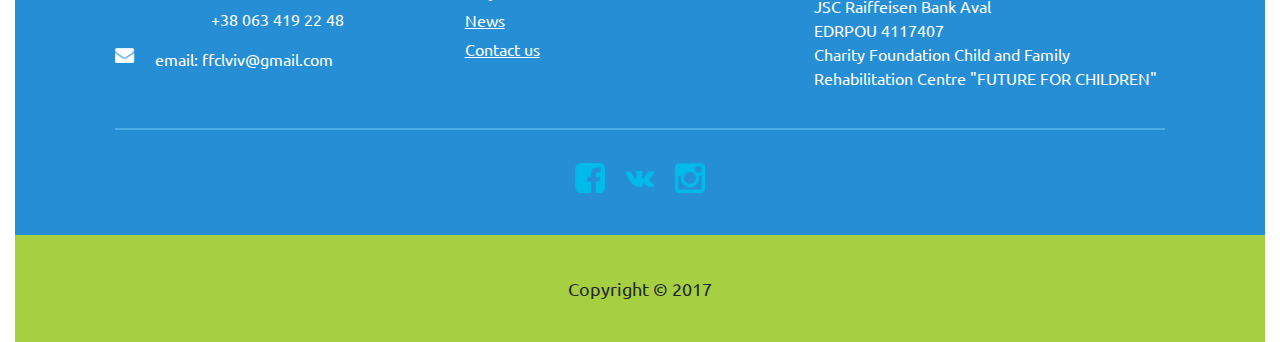
<file: project_en.html>
<!DOCTYPE html>
<html lang="en">

<head>
    <meta charset="UTF-8">
    <title>Future for Child</title>
    <meta name="viewport" content="width=device-width, initial-scale=1.0">
    <link rel="stylesheet" href="style_project.css">
    <link href='http://fonts.googleapis.com/css?family=Ubuntu' rel='stylesheet' type='text/css'>
    <link href="https://maxcdn.bootstrapcdn.com/bootstrap/4.0.0-alpha.5/css/bootstrap.min.css" rel="stylesheet">
</head>
<body>
<div class="col-xl-12 col-lg-12 col-md-12 col-sm-12 col-xs-12">
<div class="container-fluid">
<div id="green-field"></div>
<div id="volonters">
<!--MENU-->
<div class="navbar">
<ul>
<div id="navbar-logo"></div> 
<li><a href="home_en.html">ABOUT US</a></li>  
<li><a href="join_en.html">HOW TO JOIN</a></li>  
<li id="page"><a href="project_en.html">PROJECTS</a></li>  
<li><a href="news_en.html">NEWS</a></li>  
<li id="last"><a href="contacts_en.html">CONTACTS</a></li>  
</ul>
<!--
<li id="lang"><a href="#">Укр</a></li>
<div id="lang-arrow"></div>
-->
<select style="border-color: #7ab61c" id="change" onchange="window.location.href=this.options[this.selectedIndex].value">
<option value="project_en.html" style="border-color: #7ab61c"><a href="#" id="ua">En</a></option>
<option value="project.html"><a id="en">Укр</a></option>
<!--<div id="lang-arrow"></div>-->
</select>
</div>      
<div class="col-xl-12 col-lg-12 col-md-12 col-sm-12 col-xs-12">
<!--PROJECT-1-->
<div class="volonters-container">
<div class="volonters-1" id="vol1">
<p class="title">CABINET OF PSYCHOLOGICAL ASSISTANCE TO PARENTS</p>
<p class="vol" id="vol1-text"><b>A cabinet of psychological assistance to parents</b> which includes separate trainings for parents, rehabilitation of children with injuries, individual meetings with parents that provide psychological assistance to parents and children, using<b> professional methods</b> and techniques, a therapeutic camp (once a year).</p>
<p class="vol">The purpose of the cabinet is to provide qualified assistance to an adult man / child, to facilitate the return of the child to the family and the formation of conditions in the family for the <b>healthy upbringing of children.</b></p>
</div>
<div class="volonters-1" id="vol2">
<div class="vol-foto-back">
<div class="vol-foto"></div>
</div>
</div>  
</div>
</div>
</div> 
<!--PROJECT-2-->
<div class="fin-support">
<div class="fin-support-container">
<div class="fin-sup" id="sup1">
<div class="sup-foto-back">
<div class="sup-foto"></div>
</div>
</div>    
<div class="fin-sup" id="sup2">
<p class="title" id="fs">OPENING A KINDERGARTEN</p>
<p class="sup-text">This place is for physical, spiritual, intellectual development of the child, adaptation in society and preparation for school.</p>
</div>    
</div>        
</div> 
 
<!--CONTACTS-->
<div class="contacts">
<div class="contacts-container">
<div class="cont1">
<div class="cont1-in">
<div class="cont-logo"></div>
<div class="cont1-text">
<p>"FUTURE FOR CHILDREN" Charity Foundation Child and Family Rehabilitation Centre</p>
</div>
</div>
<div class="cont1-in">
<p class="cont-slog">BUILDING A FUTURE FOR CHILDREN TODAY!<br>BUILD THE FUTURE WITH US!</p>    
</div>
</div>
<div class="cont2">
<div class="cont2-in" id="adress">
<p class="cont-title" id="cont-title-1">CONTACTS</p>
<div class="cont-adress-block">
<div class="cont-icons" id="adress-icon"></div>
<p>4, Cheremshyny st., Lviv, Ukraine</p>
</div>
<div class="cont-icons" id="phone-icon"></div>
<p>phone: +38 097 334 18 24</p>
<p id="sec_phone">+38 063 419 22 48</p>
<div class="cont-icons" id="mail-icon"></div>
<p>email: ffclviv@gmail.com</p>
</div>   
<div class="cont2-in" id="category">
<p class="cont-title" id="cont-title-2">CATEGORIES</p>
<p><a href="home_en.html">Home</a></p>
<p><a href="join_en.html">How to join</a></p>
<p><a href="project_en.html">Projects</a></p>
<p><a href="news_en.html">News</a></p>
<p><a href="contacts_en.html">Contact us</a></p>
</div>   
<div class="cont2-in" id="accounts">
<p class="cont-title">DETAILS FOR BANKING PAYMENTS</p>
<p>№26006563118 UAH</p>
<p>№2600956337 USD</p>
<p>MFO 380805</p>
<p>JSC Raiffeisen Bank Aval</p>
<p>EDRPOU 4117407</p>
<p>Charity Foundation Child and Family Rehabilitation Centre "FUTURE FOR CHILDREN"</p>
</div>    
</div>
<div id="social">
<a href="https://www.facebook.com/"><div class="soc-icons" id="facebook"></div></a>
<a href="https://www.vk.com/"><div class="soc-icons" id="vk"></div></a>
<a href="https://www.instagram.com/"><div class="soc-icons" id="ins"></div></a>
</div>
</div>
<div class="copyright"><p>Copyright &#169; 2017</p></div>
</div>


</div> 
</div>
</body>
</html>
</file>
<file: style_contacts.css>
@import url(http://fonts.googleapis.com/css?family=Ubuntu);
* {
  margin: 0;
  padding: 0;
}
body {
  font-family: Ubuntu !important;
}
.container-fluid {
  max-width: 1920px;
  min-height: inherit;
  padding: 0px !important;
}
#green-field {
    width: 100%;
    height: 22px;
    background-color: #a6cf41;
    position: relative;
    z-index: 3;
    margin-bottom: -10px
}
#contact-field {
    width: 100%;
    min-height: 735px;
    background-image: url(images/contacts/Contacts-back-1.png);
    background-size: cover;
    background-position: center;
    background-repeat: no-repeat;
    position: relative;
    z-index: 2
}
/*MENU 1030px*/ 
.navbar {
    margin: auto;
    max-width: 1150px;
    min-height: 100px;
    background: #7ab61c;
    border-radius: 15px !important;
    box-shadow: 3px 0 30px rgba(0,0,0,.6);
}
.navbar ul {
    list-style: none;
    margin: 0;
    padding-left: 0; 
}
.navbar li {
    padding: 0px 20px;
    float: left
}
.navbar a {
    text-decoration: none !important;
    color: white !important;
    font-size: 18px;
    font-weight: bold;
    vertical-align: middle;
    line-height: 80px;
    padding: 38px 20px;
}
#lang {
    border-left: 2px solid white;
}
#lang-arrow {
    width: 10px;
    height: 6px;
    background-image: url(images/home/arrow_menu.png);
    background-size: cover;
    margin-top: 40px;
    margin-left: -31px;
    float: left
}
.navbar a:hover {
    background-color: #679b15;
    text-decoration: none;
    color: #aaef00 !important;
    border-bottom: 5px solid #aaef00;
}
#lang a:hover {
    border-color: #aaef00;
    color: white !important
}
#navbar-logo {
    width: 105px;
    height: 85px;
    background-image: url(images/join_us/logo2.png);
    background-position: center;
    background-repeat: no-repeat;
    background-size: contain;
    float: left
}
#page a {
    background-color: #679b15;
    text-decoration: none;
    color: #aaef00 !important;
    border-bottom: 5px solid #aaef00;
}
#page {
    border-right: 2px solid white;
}
select {
    background: #7ab61c;
    color: white;
}
select:focus {
  border:none;
  outline:none;
  border:transparent;
}
#change {
    width: 65px;
    height: 35px;
    float: left;
    font-size: 18px;
    font-weight: bold;
    margin-top: 23px;
    cursor: pointer;
    margin-left: 20px;
}

/*FORM*/
.cont-container {
    max-width: 860px;
    min-height: inherit;
    margin: 50px auto;
}
.title {
    font-size: 30px;
    font-weight: bold;
    color: #106caa;
    margin: auto;
    padding-top: 15px;
    text-align: center;
}
.cont-text {
    font-size: 18px;
    color: #636363;
    text-align: center;
    margin-top: 30px;
}
.form {
    width: 100%;
    min-height: 240px;
    margin-top: 50px;
}
.form-in {
    width: 50%;
    height: 200px;
    margin: 20px auto;
    float: left;
    display: flex;
    flex-direction: column;
    justify-content: space-around
}
#form-in-1 input {
    width: 400px;
    height: 50px;
    font-size: 18px;
    border-radius: 5px;
    color: #898989;
}
#form-in-2 textarea {
    width: 100%;
    font-size: 18px;
    border-radius: 5px;
    color: #898989;
}
.form p {
    color: #898989;
    margin-bottom: 0px;
}
.form-send {
    width: 100%;
    min-height: 50px;
    margin: 50px auto;
}
.form-send-in {
    width: 50%;
    min-width: inherit;
    float: left
}
.form-send-in input {
    width: 230px;
    height: 50px;
    color: white;
    font-size: 24px;
    border-radius: 5px;
    background: linear-gradient(to top, #12740d 0%, #a6cf41 100%);
    text-align: center;
}
#form-send-2 {
    text-align: right
}

/*CONTACTS*/
.contacts {
    min-height: 645px;
    width: 100%;
    background: #268ed5;
    position: relative;
    z-index: 1;
    margin-top: -17px
}
.contacts-container {
    max-width: 1050px;
    min-height: 597px;
    margin: auto;
}
.cont1 {
    width: 100%;
    min-height: 220px;
    border-bottom: 2px solid #4bafe6;
}
.cont1-in {
    width: 50%;
    min-height: 150px;
    float: left;
    margin-top: 50px;
}
.cont-logo {
    width: 170px;
    height: 137px;
    background-image: url(images/home/logo_2.png);
    float: left;
}
.cont1-text {
    color: white;
    font-size: 22px;
    float: left;
    width: 325px;
    height: 137px;
    margin-left: 30px;
    border-right: 2px solid #4bafe6
}
.cont-slog {
    color: white;
    font-size: 18px;
    padding: 30px 50px;
}
.cont2 {
    width: 100%;
    min-height: 320px;
    border-bottom: 2px solid #4bafe6;
    padding-top: 40px;
}
.cont2-in {
    width: 33.3%;
    height: 100%;
    float: left;
    color: white
}
.cont-title {
    font-size: 24px;
    font-weight: bold;
}
#cont-title-1, #cont-title-2 {
    padding-bottom: 25px;
}
.cont-icons {
    width: 20px;
    height: 21px;
    background-size: contain;
    background-repeat: no-repeat;
    float: left;
    margin-right: 20px;
    margin-top: 1px;
}
#adress-icon {
    background-image: url(images/home/icon_map.png)
}
#phone-icon {
    background-image: url(images/home/icon_phone.png)
}
#mail-icon {
    background-image: url(images/home/icon_mail.png)
}
#category a {
    color: white;
    text-decoration: underline
}
#category a:hover {
    color: #a6cf41;
    text-decoration: none;
}
#category p {
    margin-bottom: 0px;
    margin-top: 5px
}
#category a: hover {
    text-decoration: none;
    color: #aaef00 !important;
}
#accounts p {
    margin-bottom: 0px;
}
#social {
    width: 150px;
    height: 39px;
    margin: 33px auto;
    display: flex;
    justify-content: space-around
}
.soc-icons {
    width: 30px;
    height: 30px;
    margin: auto;
    background-size: contain;
    background-repeat: no-repeat;
    float: left;
    background-position: center
}
#facebook {
    background-image: url(images/home/icon_facebook.png)
}
#vk {
    background-image: url(images/home/icon_vk.png)
}
#ins {
    background-image: url(images/home/icon_ins.png)
}
.copyright {
    width: 100%;;
    background: #a6cf41;
}
.copyright p {
    text-align: center;
    padding: 40px;
    margin-bottom: 0px;
    font-size: 18px
}
#sec_phone {
    padding-left: 96px;
}


/*MEDIA MENU*/
@media (max-width: 1180px) {
 .navbar {
    max-width: 750px;
    min-height: 50px;
}
.navbar ul {
    padding-left: 0px;
}
.navbar li {
    padding: 0px;
}
.navbar a {
    font-size: 12px;
    line-height: none;
    padding: 30px 20px;
}
#change {
    width: 50px;
    height: 35px;
    font-size: 12px;
    margin-top: 22px;
}
}
@media (max-width: 1100px) {
 .navbar {
    max-width: 170px;
    min-height: 60px;
}
.navbar a {
    font-size: 12px;
    line-height: 43px;
    padding: 10px 20px;
    }
#lang-arrow {
    display: none;
}
#lang {
    border-left: none;
}
#lang a {
    color: #679b15 !important;
}
.navbar li {
     float: none;
     text-align: center;
    }
#navbar-logo {
        margin-left: 15px
    }
#page {
        border: none;
    }
#change {
    margin-top: 0px;
    margin-left: 48px;
}
}  
  
/*MEDIA FORM*/
@media (max-width: 1100px) {
    .form-in {
        float: none;
        width: 100%
    }
    #contact-field {
        min-height: 1200px;
    }
    .form-send-in {
        float: none;
        margin: auto;
        text-align: center
    }
    #form-send-2 {
        text-align: center;
        margin: auto;
        width: 100%
    }
    #form-send-1 {
        margin-top: 30px;
        width: 100%
    }
    .form-send {
        display: flex;
        flex-direction: column-reverse
    }
}
@media (max-width: 770px) {
    #contact-field {
        min-height: 1350px;
    }
}
@media (max-width: 460px) {
    #form-in-1 input {
    width: 200px;
    margin-left: 22px; 
    }
}
@media (max-width: 360px) {
    #contact-field {
        min-height: 1300px;
    }
}

/*MEDIA FOOTER*/
@media (max-width: 1150px) {
    .contacts {
        margin-top: -45px
    }
    .cont1-in {
        float: none;
        margin: auto;
        padding-top: 70px;
        width: 100%
    }
    .cont1-text {
        border-right: none;
        text-align: center;
        margin: auto;
        float: none;
        padding: 50px 0px 0px 0px;
        width: 100%;
        height: 100%
    }
    .cont-logo {
        float: none;
        margin: auto
    }
    .cont-slog {
        padding: 0px;
        text-align: center;
        width: 100%;
        margin-top: -30px
    }
    .cont2-in {
        float: none;
        margin: auto;
        padding-top: 70px;
        width: 100%;
        text-align: center
    }
    .cont-title {
        text-align: center
    }
    .cont-icons {
        float: none;
        margin: auto;
    }
    #sec_phone {
    padding-left: 57px;
}
}
@media (max-width: 690px) {
 .sup-foto-back, .sup-foto {
    margin: auto;
    width: 200px;
    height: 120px;
    }
    .fin-sup input {
        width: 100%;
        font-size: 20px;
    }
}
</file>
<file: style.css>
@import url(http://fonts.googleapis.com/css?family=Ubuntu);
* {
  margin: 0;
  padding: 0;
}
body {
  font-family: Ubuntu !important;
}
.container-fluid {
  max-width: 1920px;
  min-height: inherit;
  padding: 0px !important;
}
/*HEADER*/
header {
    width: 100%;
    min-height: 753px;
}
#green-field {
    width: 100%;
    height: 22px;
    background-color: #a6cf41;
}
#mainfield {
    width: 100%;
    height: 731px;
    background-image: url(images/home/header/2.jpg);
    background-size: cover;
    background-position: center;
    background-repeat: no-repeat;
}
.brand {
    width: 100%;
    height: 665px;
    padding-top: 15%;
    float: none
}
#logo {
    width: 210px;
    height: 180px;
    background-image: url(images/home/logo.png);
    background-size: contain;
    background-repeat: no-repeat;
    float: right;
}
#centr {
    color: white;
    font-size: 27px;
    margin-top: 25px;
    text-align: right;
}
#brand-name {
    color: #a6cf41 !important;
    font-size: 42px;
    text-align: right;
}
#slogan {
    color: white;
    font-size: 20px;
    text-align: right;
}
#our-aim {
    color: white;
    font-size: 20px;
    margin-top: 40px;
}
.navbar {
    margin: auto;
    max-width: 1030px;
    min-height: 100px;
    background: #7ab61c;
    border-radius: 15px !important;
    box-shadow: 3px 0 30px rgba(0,0,0,.6);
}
.navbar ul {
    list-style: none;
    margin: 0;
    padding-left: 0; 
}
.navbar li {
    padding: 0px 20px;
    float: left
}
#last {
    border-right: 2px solid white
}
.navbar a {
    text-decoration: none !important;
    color: white !important;
    font-size: 18px;
    font-weight: bold;
    vertical-align: middle;
    line-height: 80px;
    padding: 38px 20px;
}
#change {
    width: 65px;
    height: 35px;
    float: left;
    font-size: 18px;
    font-weight: bold;
    margin-top: 23px;
    cursor: pointer;
    margin-left: 20px;
}
#lang {
    border-left: 2px solid white;
    
}
#lang-arrow {
    width: 10px;
    height: 6px;
    background-image: url(images/home/arrow_menu.png);
    background-size: cover;
    margin-top: 40px;
    margin-left: -31px;
    float: left
}
.navbar a:hover {
    background-color: #679b15;
    text-decoration: none;
    color: #aaef00 !important;
    border-bottom: 5px solid #aaef00;
}
#page a {
    background-color: #679b15;
    text-decoration: none;
    color: #aaef00 !important;
    border-bottom: 5px solid #aaef00;
}
select {
    background: #7ab61c;
    color: white;
}
select:focus {
  border:none;
  outline:none;
  border:transparent;
}

/*ABOUT US*/
#about-us {
    width: 100%;
    min-height: inherit;
}
.title {
    text-align: center;
    font-size: 30px;
    font-weight: bold;
    color: #106caa;
    margin: 70px auto;
}
.au {
    width: 100%;
    min-height: 620px;
    background-image: url(images/join_us/hands_left.png);
    background-repeat: no-repeat;
    background-size: 550px 700px;
}
.au-text {
    color: #636363;
    max-width: 940px;
    min-height: inherit;
    margin: auto;
    font-size: 18px;
}
.au-text span {
    color: #0871b9;
    font-weight: bold;
}
.au-foto-back {
    width: 560px;
    height: 295px;
    float: right;
    background: #a6cf41;
    margin: 20px -20px 0px 20px
}
.au-foto {
    width: 560px;
    height: 295px;
    float: right;
    background-image: url(images/home/foto_1.jpg);
    background-size: cover;
    background-position: center;
    margin-top: -10px;
    margin-right: 10px;
    
}
/*OUR TARGET*/
#our-target {
    min-height: 640px;
    width: 100%;
    background-image: url(images/home/Home_page3.png);
    background-position: center;
    background-size: cover;
    margin-top: -55px
}
#ot-title {
    max-width: 500px;
    border-radius: 15px;
    background: #a6cf41;
    position: relative;
    margin: auto;
}
#ot-title p {
    color: white;
    font-weight: bold;
    font-size: 30px;
    text-align: center;
    padding: 30px 0px;
    margin-bottom: 0px
}
#ot-text {
    max-width: 700px;
    height: inherit;
    margin: auto;
    padding-top: 100px;
    color: white;
    text-align: center;
    font-size: 20px;
}
#ot-text span {
    font-weight: bold
}
#ot-foto {
    max-width: 940px;
    min-height: 365px;
    margin: 30px auto;
}
.home-foto {
    display: inline-flex;
    background-position: center;
    background-size: cover;
    background-repeat: no-repeat;
    border: 2px solid #a4c6ff;
    border-radius: 3px;
    box-shadow: 3px 0 30px rgba(0,0,0,.6);
}
#ot-foto-1 {
    width: 254px;
    height: 200px;
    background-image: url(images/home/foto2.jpg);
    transform: rotate(4.43deg);
    margin-top: 40px;
    position: absolute;
    z-index: 2;
}
#ot-foto-2 {
    width: 260px;
    height: 200px;
    background-image: url(images/home/foto3.jpg);
    transform: rotate(-4.43deg);
    margin-top: 138px;
    margin-left: 171px;
    position: absolute;
    z-index: 1;
}
#ot-foto-3 {
    width: 175px;
    height: 280px;
    background-image: url(images/home/foto4.jpg);
    transform: rotate(-13.05deg);
    margin-top: 30px;
    margin-left: 425px;
    position: absolute;
    z-index: 2;
}
#ot-foto-4 {
    width: 300px;
    height: 175px;
    background-image: url(images/home/foto5.jpg);
    transform: rotate(9.28deg);
    margin-top: 110px;
    margin-left: 600px;
    position: absolute;
    z-index: 2;
}
/*ACTIVITY*/
.activity {
    min-height: 637px;
    width: 100%;
    background-image: url(images/home/Home_page.png);
    background-size: cover;
    background-repeat: no-repeat;
    background-position: center;
    position: relative;
    z-index: 3;
}
.activity-container {
    max-width: 940px;
    min-height: 510px;
    margin: auto
}
.act-text {
    color: #636363;
    font-size: 18px;
    text-align: center;
    margin-top: 10px;
}
#act-text-last {
    padding-bottom: 40px
}
.act-text span {
    color: #0871b9;
    font-weight: bold;
}
.activity-container ul {
    color: #636363;
    font-size: 18px;
    text-align: center;
    list-style-position: inside;
}
.activity-container li {
    color: #a6cf41;
    font-size: 25px
}
.activity-container li span {
    color: #636363;
    font-size: 18px
}
/*HOW JOIN */
.how-join {
    min-height: 535px;
    width: 100%;
    background-image: url(images/home/back_grey.png);
    background-position: center;
    margin-top: -37px;
    position: relative;
    z-index: 2;
}
#how-join-title {
    text-align: center;
    font-size: 30px;
    font-weight: bold;
    color: #106caa;
    margin: auto;
    padding-top: 70px;
    padding-bottom: 30px;
}
.how-join-container {
    max-width: 1108px;
    min-height: 250px;
    margin: auto;
    padding-top: 40px
}
.how-join-container-in {
    max-width: 552px;
    max-height: 230px;
    display: inline-block;
    margin: auto;
    text-align: center;
}
.how-join-container-in input{
    width: 300px;
    height: 65px;
    color: white;
    font-size: 24px;
    border-radius: 15px;
    background: linear-gradient(to top, #336ac4 0%, #02a7ed 100%);
    padding: auto 20px;
    margin: auto;
    text-align: center
}
#hgi input {
    background: linear-gradient(to top, #12740d 0%, #a6cf41 100%);
}
.hj-text {
    margin-bottom: 55px;
    padding-left: 40px;
    padding-right: 40px
}
#hgi1{
   border-left: 2px solid lightgrey;
}

/*CONTACTS*/
.contacts {
    min-height: 645px;
    width: 100%;
    background: #268ed5;
    position: relative;
    z-index: 1;
    margin-top: -21px
}
.contacts-container {
    max-width: 1050px;
    min-height: 597px;
    margin: auto;
}
.cont1 {
    width: 100%;
    min-height: 220px;
    border-bottom: 2px solid #4bafe6;
}
.cont1-in {
    width: 50%;
    min-height: 150px;
    float: left;
    margin-top: 50px;
}
.cont-logo {
    width: 170px;
    height: 137px;
    background-image: url(images/home/logo_2.png);
    float: left;
}
.cont1-text {
    color: white;
    font-size: 22px;
    float: left;
    width: 325px;
    height: 137px;
    margin-left: 30px;
    border-right: 2px solid #4bafe6
}
.cont-slog {
    color: white;
    font-size: 18px;
    padding: 30px 50px;
}
.cont2 {
    width: 100%;
    min-height: 320px;
    border-bottom: 2px solid #4bafe6;
    padding-top: 40px;
}
.cont2-in {
    width: 33.3%;
    height: 100%;
    float: left;
    color: white
}
.cont-title {
    font-size: 24px;
    font-weight: bold;
}
#cont-title-1, #cont-title-2 {
    padding-bottom: 25px;
}
.cont-icons {
    width: 20px;
    height: 21px;
    background-size: contain;
    background-repeat: no-repeat;
    float: left;
    margin-right: 20px;
    margin-top: 1px;
}
#adress-icon {
    background-image: url(images/home/icon_map.png)
}
#phone-icon {
    background-image: url(images/home/icon_phone.png)
}
#mail-icon {
    background-image: url(images/home/icon_mail.png)
}
#category a {
    color: white;
    text-decoration: underline
}
#category a:hover {
    color: #a6cf41;
    text-decoration: none;
}
#category p {
    margin-bottom: 0px;
    margin-top: 5px
}
#category a: hover {
    text-decoration: none;
    color: #aaef00 !important;
}
#accounts p {
    margin-bottom: 0px;
}
#social {
    width: 150px;
    height: 39px;
    margin: 33px auto;
    display: flex;
    justify-content: space-around
}
.soc-icons {
    width: 30px;
    height: 30px;
    margin: auto;
    background-size: contain;
    background-repeat: no-repeat;
    float: left;
    background-position: center
}
#facebook {
    background-image: url(images/home/icon_facebook.png)
}
#vk {
    background-image: url(images/home/icon_vk.png)
}
#ins {
    background-image: url(images/home/icon_ins.png)
}
.copyright {
    width: 100%;;
    background: #a6cf41;
}
.copyright p {
    text-align: center;
    padding: 40px;
    margin-bottom: 0px;
    font-size: 18px
}
#sec_phone {
    padding-left: 96px;
}


/*MEDIA MENU*/
@media (max-width: 1100px) {
 .navbar {
    max-width: 800px;
}
.navbar ul {
    padding-left: 0px;
}
.navbar li {
    padding: 0px;
}
.navbar a {
    
    padding: 38px 20px;
}
    #lang-arrow {
    margin-top: 40px;
    margin-left: 0px;
}
}
@media (max-width: 870px) {
 .navbar {
    max-width: 640px;
    min-height: 60px;
/*    margin-top: 50px;*/
}
.navbar a {
    font-size: 12px;
    line-height: 43px;
    padding: 20px 20px;
    }
#change {
    width: 50px;
    height: 35px;
    font-size: 12px;
    margin: 5px;
}
}
@media (max-width: 690px) {
 .navbar {
    max-width: 250px;
    min-height: 60px;
}
.navbar a {
    font-size: 12px;
    line-height: 43px;
    padding: 10px 20px;
    }
#lang-arrow {
    display: none;
}
#lang {
    border-left: none;
}
#lang a {
    color: #679b15 !important;
}
.navbar li {
     float: none;
     text-align: center;
    }
#centr, #slogan {
        font-size: 14px !important;
    }
#brand-name {
        font-size: 20px !important;
    }
#logo {
        width: 160px;
        height: 130px;
    }
#change {
    width: 50px;
    height: 35px;
    font-size: 12px;
    margin: 5px;
    margin-left: 40%;
}
#last {
        border: none;
    }
}


/*MEDIA OUR TARGET*/
@media (max-width: 1020px) {
    #ot-foto {
        margin: auto;
        align-items: center;
        padding-bottom: 50px;
}

    #ot-foto-1, #ot-foto-2, #ot-foto-3, #ot-foto-4 {
        width: 190px;
        height: 120px;
        transform: rotate(0deg);
        margin: 20px 20px;
        position: relative; 
}   
}

/*MEDIA HOW JOIN*/
@media (max-width: 1155px) {
    .hj-text {
       margin-bottom: 20px;
        margin-top: 70px
    }
    .how-join-container-in {
       display: block;
       margin-bottom: 30px  
    }
    .how-join-container {
        padding: 0px
    }
    .how-join-container-in input{
        width: 200px;
        height: 65px;
        font-size: 18px;
    }
    .how-join {
        background-size: cover;
        padding-bottom: 40px;
    }
}
@media (max-width: 1085px) {
    .brand, .au-text {
        text-align: center;
    }
    #centr {
        text-align: center;
    }
    #logo {
        margin: auto
    }
    .au-foto-back, .au-foto {
        float: none;
        margin: auto;
        margin-bottom: 20px
    }
    .au-text {
        margin-bottom: 80px
    }
    .hj-text {
       margin-bottom: 20px
    } 
}
@media (max-width: 558px) {
    #centr {
        font-size: 20px;
    }
    #brand-name {
        font-size: 30px;
}
    #slogan {
   
        font-size: 16px;
}
    #our-aim {
        font-size: 13px;
}
   .au-foto-back, .au-foto {
        width: 200px;
        height: 120px;
    }
    .navbar {
        margin-top: -70px;
        margin-bottom: 50px;
    }
}

/*MEDIA FOOTER*/
@media (max-width: 1150px) {
    .contacts {
        margin-top: -45px
    }
    .cont1-in {
        float: none;
        margin: auto;
        padding-top: 70px;
        width: 100%
    }
    .cont1-text {
        border-right: none;
        text-align: center;
        margin: auto;
        float: none;
        padding: 50px 0px 0px 0px;
        width: 100%;
        height: 100%
    }
    .cont-logo {
        float: none;
        margin: auto
    }
    .cont-slog {
        padding: 0px;
        text-align: center;
        width: 100%;
        margin-top: -30px
    }
    .cont2-in {
        float: none;
        margin: auto;
        padding-top: 70px;
        width: 100%;
        text-align: center
    }
    .cont-title {
        text-align: center
    }
    .cont-icons {
        float: none;
        margin: auto;
    }
    #sec_phone {
    padding-left: 57px;
}
}



#wrap{
		display: none;
		opacity: 0.8;
		position: fixed;
		left: 0;
		right: 0;
		top: 0;
		bottom: 0;
		padding: 16px;
		background-color: #268ed5;
        opacity: 0.7;
		z-index: 100;
		overflow: auto;
	}	
#popap-window{
		width: 400px;
		height: 400px;
		margin: 100px auto;
		display: none;
		background: white;
		z-index: 200;
		position: fixed;
		left: 0;
		right: 0;
		top: 0;
		bottom: 0;
		padding: 16px;
        color: #679b15;
        text-align: center
	}
#close {
    color: #636363;
    font-weight: bold;
    text-align: right;
    cursor: pointer;
}
</file>
<file: style_join.css>
@import url(http://fonts.googleapis.com/css?family=Ubuntu);
* {
  margin: 0;
  padding: 0;
}
body {
  font-family: Ubuntu !important;
}
.container-fluid {
  max-width: 1920px;
  min-height: inherit;
  padding: 0px !important;
}
#green-field {
    width: 100%;
    height: 22px;
    background-color: #a6cf41;
    position: relative;
    z-index: 3;
    margin-bottom: -10px
}
#volonters {
    width: 100%;
    min-height: 780px;
    background-image: url(images/join_us/join-back-1.jpg);
    background-size: cover;
    background-repeat: no-repeat;
}
/*MENU*/
.navbar {
    margin: auto;
    max-width: 1150px;
    min-height: 100px;
    background: #7ab61c;
    border-radius: 15px !important;
    box-shadow: 3px 0 30px rgba(0,0,0,.6);
}
.navbar ul {
    list-style: none;
    margin: 0;
    padding-left: 0; 
}
.navbar li {
    padding: 0px 20px;
    float: left
}
.navbar a {
    text-decoration: none !important;
    color: white !important;
    font-size: 18px;
    font-weight: bold;
    vertical-align: middle;
    line-height: 80px;
    padding: 38px 20px;
}
#lang {
    border-left: 2px solid white;
}
#lang-arrow {
    width: 10px;
    height: 6px;
    background-image: url(images/home/arrow_menu.png);
    background-size: cover;
    margin-top: 40px;
    margin-left: -31px;
    float: left
}
.navbar a:hover {
    background-color: #679b15;
    text-decoration: none;
    color: #aaef00 !important;
    border-bottom: 5px solid #aaef00;
}
#lang a:hover {
    border-color: #aaef00;
    color: white !important
}
#navbar-logo {
    width: 105px;
    height: 85px;
    background-image: url(images/join_us/logo2.png);
    background-position: center;
    background-repeat: no-repeat;
    background-size: contain;
    float: left
}
#page a {
    background-color: #679b15;
    text-decoration: none;
    color: #aaef00 !important;
    border-bottom: 5px solid #aaef00;
}
#last {
    border-right: 2px solid white
}
select {
    background: #7ab61c;
    color: white;
}
select:focus {
  border:none;
  outline:none;
  border:transparent;
}
#change {
    width: 65px;
    height: 35px;
    float: left;
    font-size: 18px;
    font-weight: bold;
    margin-top: 23px;
    cursor: pointer;
    margin-left: 20px;
}

/*VOLONTERS*/
.volonters-container {
    max-width: 960px;
    min-height: inherit;
    margin: auto;
    display: flex
}
.volonters-1 {
    width: 50%;
    min-height: 500px;
    margin: auto;
    float: left;
    padding: 0px 20px;
}
.title {
    font-size: 30px;
    font-weight: bold;
    color: #106caa;
    margin: 70px auto;
}
#vol1-text {
    font-size: 18px;
    color: #636363;
    margin-top: 30px;
}
.vol {
    margin-bottom: 0 !important;
}
.vol-foto-back {
    width: 400px;
    height: 255px;
    background: #a6cf41;
    position: relative;
    z-index: 1;
    margin-bottom: 68px;
}
.vol-foto {
    width: 400px;
    height: 255px;
    background-image: url(images/join_us/foto_1.jpg);
    background-size: cover;
    position: relative;
    z-index: 2;
    float: right;
    margin-right: 10px;
    margin-top: -10px;
    box-shadow: 3px 0 30px rgba(0,0,0,.6);
}
#vol2 {
    margin-top: 90px;
}
/*FINANCE SUPPORT*/
.fin-support {
    width: 100%;
    min-height: 500px;
    background-image: url(images/join_us/join-back-2.png);
    background-size: cover;
    background-position: center;
    background-repeat: no-repeat;
    position: relative;
    z-index: 2;
    padding-bottom: 5px
}
.fin-support-container {
    max-width: 960px;
    min-height: inherit;
    margin: auto
}
.fin-sup {
    width: 50%;
    max-height: inherit;
    margin: auto;
    float: left;
    padding: 0px 20px;
}
.sup-foto-back {
    width: 400px;
    height: 255px;
    background: #a6cf41;
    position: relative;
    z-index: 1;
}
.sup-foto {
    width: 400px;
    height: 255px;
    background-image: url(images/join_us/foto_2.jpg);
    background-size: cover;
    position: relative;
    z-index: 2;
    float: right;
    margin-right: 10px;
    margin-top: -10px;
    box-shadow: 3px 0 30px rgba(0,0,0,.6);
}
#sup1 {
    margin-top: 70px;
}
.sup-text {
    color: #679b15;
    font-size: 18px;
    margin-bottom: 0 !important;
}
#fs {
    margin: 40px auto;
}
.fin-sup input{
    width: 400px;
    height: 65px;
    color: white;
    font-size: 24px;
    border-radius: 15px;
    background: linear-gradient(to top, #12740d 0%, #a6cf41 100%);
    margin-top: 50px;
    text-align: center
}

/*CONTACTS*/
.contacts {
    min-height: 645px;
    width: 100%;
    background: #268ed5;
    position: relative;
    z-index: 1;
    margin-top: -17px
}
.contacts-container {
    max-width: 1050px;
    min-height: 597px;
    margin: auto;
}
.cont1 {
    width: 100%;
    min-height: 220px;
    border-bottom: 2px solid #4bafe6;
}
.cont1-in {
    width: 50%;
    min-height: 150px;
    float: left;
    margin-top: 50px;
}
.cont-logo {
    width: 170px;
    height: 137px;
    background-image: url(images/home/logo_2.png);
    float: left;
}
.cont1-text {
    color: white;
    font-size: 22px;
    float: left;
    width: 325px;
    height: 137px;
    margin-left: 30px;
    border-right: 2px solid #4bafe6
}
.cont-slog {
    color: white;
    font-size: 18px;
    padding: 30px 50px;
}
.cont2 {
    width: 100%;
    min-height: 320px;
    border-bottom: 2px solid #4bafe6;
    padding-top: 40px;
}
.cont2-in {
    width: 33.3%;
    height: 100%;
    float: left;
    color: white
}
.cont-title {
    font-size: 24px;
    font-weight: bold;
}
#cont-title-1, #cont-title-2 {
    padding-bottom: 25px;
}
.cont-icons {
    width: 20px;
    height: 21px;
    background-size: contain;
    background-repeat: no-repeat;
    float: left;
    margin-right: 20px;
    margin-top: 1px;
}
#adress-icon {
    background-image: url(images/home/icon_map.png)
}
#phone-icon {
    background-image: url(images/home/icon_phone.png)
}
#mail-icon {
    background-image: url(images/home/icon_mail.png)
}
#category a {
    color: white;
    text-decoration: underline
}
#category a:hover {
    color: #a6cf41;
    text-decoration: none;
}
#category p {
    margin-bottom: 0px;
    margin-top: 5px
}
#category a: hover {
    text-decoration: none;
    color: #aaef00 !important;
}
#accounts p {
    margin-bottom: 0px;
}
#social {
    width: 150px;
    height: 39px;
    margin: 33px auto;
    display: flex;
    justify-content: space-around
}
.soc-icons {
    width: 30px;
    height: 30px;
    margin: auto;
    background-size: contain;
    background-repeat: no-repeat;
    float: left;
    background-position: center
}
#facebook {
    background-image: url(images/home/icon_facebook.png)
}
#vk {
    background-image: url(images/home/icon_vk.png)
}
#ins {
    background-image: url(images/home/icon_ins.png)
}
.copyright {
    width: 100%;;
    background: #a6cf41;
}
.copyright p {
    text-align: center;
    padding: 40px;
    margin-bottom: 0px;
    font-size: 18px
}
#sec_phone {
    padding-left: 96px;
}


/*MEDIA MENU*/
@media (max-width: 1180px) {
 .navbar {
    max-width: 750px;
    min-height: 50px;
}
.navbar ul {
    padding-left: 0px;
}
.navbar li {
    padding: 0px;
}
.navbar a {
    font-size: 12px;
    line-height: none;
    padding: 30px 20px;
}
#change {
    width: 50px;
    height: 35px;
    font-size: 12px;
    margin-top: 22px;
}
}
@media (max-width: 1100px) {
 .navbar {
    max-width: 250px;
    min-height: 60px;
}
.navbar a {
    font-size: 12px;
    line-height: 43px;
    padding: 10px 20px;
    }
#lang-arrow {
    display: none;
}
#lang {
    border-left: none;
}
#lang a {
    color: #679b15 !important;
}
.navbar li {
     float: none;
     text-align: center;
    }
#navbar-logo {
        margin-left: 10px
    }
#last {
        border: none;
    }
#change {
    margin-top: 0px;
    margin-left: 48px;
}
}  
    
/*MEDIA VOLONTERS*/
@media (max-width: 1100px) {
    #volonters{
        display: flex;
        flex-direction: column
    }
.volonters-container {
    flex-direction: column;
    min-height: inherit;
}   
.volonters-1 {
    width: 100%;
    text-align: center;
    margin-top: 20px;
    min-height: inherit;
}
#vol1-text {
    margin-top: 20px;
}
.title {
    margin: 30px auto;
}
 #vol2{
    margin-top: 30px;
    margin-bottom: 30px
}
.vol-foto-back {
    margin: auto;
}
}
@media (max-width: 690px) {
 .vol-foto-back, .vol-foto {
    margin: auto;
    width: 200px;
    height: 120px;
    }
}
    
/* MEDIA FINANCE SUPPORT   */
    
@media (max-width: 1100px) {
.fin-support {
    padding-bottom: 0px;
    min-height: inherit;
}
.fin-support-container{
    display: flex;
    flex-direction: column-reverse
}
.fin-sup {
    width: 100%;
    height: inherit;
    text-align: center;
    min-height: inherit;
    padding-bottom: 50px
}
#vol1-text {
    margin-top: 20px;
}
#fs {
    margin: 30px auto;
}
 #sup1{
   margin-top: 0px; 
}
.sup-foto-back {
    margin: auto;
}
}
@media (max-width: 690px) {
 .sup-foto-back, .sup-foto {
    margin: auto;
    width: 200px;
    height: 120px;
    }
    .fin-sup input {
        width: 100%;
        font-size: 20px;
    }
}   


/*MEDIA FOOTER*/
@media (max-width: 1150px) {
    .contacts {
        margin-top: -45px
    }
    .cont1-in {
        float: none;
        margin: auto;
        padding-top: 70px;
        width: 100%
    }
    .cont1-text {
        border-right: none;
        text-align: center;
        margin: auto;
        float: none;
        padding: 50px 0px 0px 0px;
        width: 100%;
        height: 100%
    }
    .cont-logo {
        float: none;
        margin: auto
    }
    .cont-slog {
        padding: 0px;
        text-align: center;
        width: 100%;
        margin-top: -30px
    }
    .cont2-in {
        float: none;
        margin: auto;
        padding-top: 70px;
        width: 100%;
        text-align: center
    }
    .cont-title {
        text-align: center
    }
    .cont-icons {
        float: none;
        margin: auto;
    }
    #sec_phone {
    padding-left: 57px;
}
}
@media (max-width: 690px) {
 .sup-foto-back, .sup-foto {
    margin: auto;
    width: 200px;
    height: 120px;
    }
    .fin-sup input {
        width: 100%;
        font-size: 20px;
    }
}   


#wrap{
		display: none;
		opacity: 0.8;
		position: fixed;
		left: 0;
		right: 0;
		top: 0;
		bottom: 0;
		padding: 16px;
		background-color: #268ed5;
        opacity: 0.7;
		z-index: 100;
		overflow: auto;
	}	
#popap-window{
		width: 400px;
		height: 400px;
		margin: 100px auto;
		display: none;
		background: white;
		z-index: 200;
		position: fixed;
		left: 0;
		right: 0;
		top: 0;
		bottom: 0;
		padding: 16px;
        color: #679b15;
        text-align: center
	}
#close {
    color: #636363;
    font-weight: bold;
    text-align: right;
    cursor: pointer;
}
</file>
<file: style_news.css>
@import url(http://fonts.googleapis.com/css?family=Ubuntu);
* {
  margin: 0;
  padding: 0;
}
body {
  font-family: Ubuntu !important;
}
.container-fluid {
  max-width: 1920px;
  min-height: inherit;
  padding: 0px !important;
}
#green-field {
    width: 100%;
    height: 22px;
    background-color: #a6cf41;
    position: relative;
    z-index: 3;
    margin-bottom: -10px
}
#volonters {
    width: 100%;
    min-height: 1145px;
    background-image: url(images/news/News_page.png);
    background-size: cover;
    background-position: center;
    background-repeat: no-repeat;
    position: relative;
    z-index: 2
}
/*MENU*/
.navbar {
    margin: auto;
    max-width: 1150px;
    min-height: 100px;
    background: #7ab61c;
    border-radius: 15px !important;
    box-shadow: 3px 0 30px rgba(0,0,0,.6);
}
.navbar ul {
    list-style: none;
    margin: 0;
    padding-left: 0; 
}
.navbar li {
    padding: 0px 20px;
    float: left
}
.navbar a {
    text-decoration: none !important;
    color: white !important;
    font-size: 18px;
    font-weight: bold;
    vertical-align: middle;
    line-height: 80px;
    padding: 38px 20px;
}
#lang {
    border-left: 2px solid white;
}
#lang-arrow {
    width: 10px;
    height: 6px;
    background-image: url(images/home/arrow_menu.png);
    background-size: cover;
    margin-top: 40px;
    margin-left: -31px;
    float: left
}
.navbar a:hover {
    background-color: #679b15;
    text-decoration: none;
    color: #aaef00 !important;
    border-bottom: 5px solid #aaef00;
}
#lang a:hover {
    border-color: #aaef00;
    color: white !important
}
#navbar-logo {
    width: 105px;
    height: 85px;
    background-image: url(images/join_us/logo2.png);
    background-position: center;
    background-repeat: no-repeat;
    background-size: contain;
    float: left
}
#page a {
    background-color: #679b15;
    text-decoration: none;
    color: #aaef00 !important;
    border-bottom: 5px solid #aaef00;
}
#last {
    border-right: 2px solid white
}
select {
    background: #7ab61c;
    color: white;
}
select:focus {
  border:none;
  outline:none;
  border:transparent;
}
#change {
    width: 65px;
    height: 35px;
    float: left;
    font-size: 18px;
    font-weight: bold;
    margin-top: 23px;
    cursor: pointer;
    margin-left: 20px;
}
/*NEWS*/
.volonters-container {
    max-width: 960px;
    min-height: inherit;
    margin: auto;
    display: flex;
    flex-direction: row-reverse
}
.volonters-1 {
    width: 50%;
    min-height: 380px;
    margin: 20px auto;
    float: left;
}
.title {
    font-size: 30px;
    font-weight: bold;
    color: #106caa;
    margin: auto;
    padding-top: 15px
}
#vol1-text, #vol2-text {
    font-size: 18px;
    color: #636363;
    margin-top: 30px;
}
.more {
    width: 100%;
    height: 35px;
}
.read-more a:hover {
    text-decoration: none;
    color: #679b15;
}
.read-more a {
    margin-top: 5px !important;
    color: #679b15;
    float: left;
    text-decoration: underline
}
.read-more p {
    margin-top: 5px !important;
    color: #679b15;
    float: left
}
#read-arrow {
    width: 15px;
    height: 20px;
    float: left;
    margin-top: 4px;
    margin-left: 10px;
    color: #679b15;
}
.vol {
    margin-bottom: 0 !important;
}
.vol-foto-back {
    width: 400px;
    height: 290px;
    background: #a6cf41;
    position: relative;
    z-index: 1;
    margin-top: 30px;
}
.vol-foto {
    width: 400px;
    height: 290px;
    background-size: cover;
    position: relative;
    z-index: 2;
    float: right;
    margin-right: 10px;
    margin-top: -10px;
    box-shadow: 3px 0 30px rgba(0,0,0,.6);
}
#football {
    background-image: url(images/news/foto_2.jpg)
}
#camp {
    background-image: url(images/news/foto_1.jpg)
}
#vol2 {
    margin-top: 20px;
}
#vol12 {
    padding-top: 0px
}
#title-2 {
    padding-top: 25px;
    margin-top: -10px !important;
}
#vol-cont-1 {
    border-bottom: 2px solid #bdc4ca;
}
#vol-cont-2 {
    margin-top: 40px;
    border-bottom: 2px solid #bdc4ca; 
}
#vol1text1 {
    display: none;
}
#vol2text2 {
    display: none;
}
#hide {
    display: none;
}
#hide2 {
    display: none;
}

/*CONTACTS*/
.contacts {
    min-height: 645px;
    width: 100%;
    background: #268ed5;
    position: relative;
    z-index: 1;
    margin-top: -17px
}
.contacts-container {
    max-width: 1050px;
    min-height: 597px;
    margin: auto;
}
.cont1 {
    width: 100%;
    min-height: 220px;
    border-bottom: 2px solid #4bafe6;
}
.cont1-in {
    width: 50%;
    min-height: 150px;
    float: left;
    margin-top: 50px;
}
.cont-logo {
    width: 170px;
    height: 137px;
    background-image: url(images/home/logo_2.png);
    float: left;
}
.cont1-text {
    color: white;
    font-size: 22px;
    float: left;
    width: 325px;
    height: 137px;
    margin-left: 30px;
    border-right: 2px solid #4bafe6
}
.cont-slog {
    color: white;
    font-size: 18px;
    padding: 30px 50px;
}
.cont2 {
    width: 100%;
    min-height: 320px;
    border-bottom: 2px solid #4bafe6;
    padding-top: 40px;
}
.cont2-in {
    width: 33.3%;
    height: 100%;
    float: left;
    color: white
}
.cont-title {
    font-size: 24px;
    font-weight: bold;
}
#cont-title-1, #cont-title-2 {
    padding-bottom: 25px;
}
.cont-icons {
    width: 20px;
    height: 21px;
    background-size: contain;
    background-repeat: no-repeat;
    float: left;
    margin-right: 20px;
    margin-top: 1px;
}
#adress-icon {
    background-image: url(images/home/icon_map.png)
}
#phone-icon {
    background-image: url(images/home/icon_phone.png)
}
#mail-icon {
    background-image: url(images/home/icon_mail.png)
}
#category a {
    color: white;
    text-decoration: underline
}
#category a:hover {
    color: #a6cf41;
    text-decoration: none;
}
#category p {
    margin-bottom: 0px;
    margin-top: 5px
}
#category a: hover {
    text-decoration: none;
    color: #aaef00 !important;
}
#accounts p {
    margin-bottom: 0px;
}
#social {
    width: 150px;
    height: 39px;
    margin: 33px auto;
    display: flex;
    justify-content: space-around
}
.soc-icons {
    width: 30px;
    height: 30px;
    margin: auto;
    background-size: contain;
    background-repeat: no-repeat;
    float: left;
    background-position: center
}
#facebook {
    background-image: url(images/home/icon_facebook.png)
}
#vk {
    background-image: url(images/home/icon_vk.png)
}
#ins {
    background-image: url(images/home/icon_ins.png)
}
.copyright {
    width: 100%;;
    background: #a6cf41;
}
.copyright p {
    text-align: center;
    padding: 40px;
    margin-bottom: 0px;
    font-size: 18px
}
#sec_phone {
    padding-left: 96px;
}


/*MEDIA MENU*/
@media (max-width: 1180px) {
 .navbar {
    max-width: 750px;
    min-height: 50px;
}
.navbar ul {
    padding-left: 0px;
}
.navbar li {
    padding: 0px;
}
.navbar a {
    font-size: 12px;
    line-height: none;
    padding: 30px 20px;
}
#change {
    width: 50px;
    height: 35px;
    font-size: 12px;
    margin-top: 22px;
}
}
@media (max-width: 1100px) {
 .navbar {
    max-width: 250px;
    min-height: 60px;
}
.navbar a {
    font-size: 12px;
    line-height: 43px;
    padding: 10px 20px;
    }
#lang-arrow {
    display: none;
}
#lang {
    border-left: none;
}
#lang a {
    color: #679b15 !important;
}
.navbar li {
     float: none;
     text-align: center;
    }
#navbar-logo {
        margin-left: 10px
    }
#last {
        border: none;
    }
#change {
    margin-top: 0px;
    margin-left: 48px;
}
}  
   
/*MEDIA VOLONTERS*/
@media (max-width: 1100px) {
#volonters{
    display: flex;
    flex-direction: column
    }
.volonters-container {
    flex-direction: column;
    min-height: inherit;
}   
.volonters-1 {
    width: 100%;
    text-align: center;
    margin-top: 20px;
    min-height: inherit;
    padding: 0px
}
#vol1-text, #vol2-text {
    margin-top: 20px;
}
.title {
    margin: 30px auto;
}
 #vol2, #vol22{
    margin-top: 30px;
    margin-bottom: 30px
}
.vol-foto-back {
    margin: auto;
}
#title-2 {
    padding-top: 0px
}
#vol12 {
    margin-top: 0px;
    }
.more {
    margin: auto
}
    #vol-cont-2{
        margin-bottom: 100px;
        padding-bottom: 30px;
    }
}
@media (max-width: 690px) {
 .vol-foto-back, .vol-foto {
    margin: auto;
    width: 200px;
    height: 120px;
    }
}
    
/* MEDIA FINANCE SUPPORT   */
    
@media (max-width: 1100px) {
.fin-support {
    padding-bottom: 0px;
    min-height: inherit;
}
.fin-support-container{
    display: flex;
    flex-direction: column-reverse
}
.fin-sup {
    width: 100%;
    height: inherit;
    text-align: center;
    min-height: inherit;
    padding-bottom: 50px
}
#sup1{
     margin-top: -50px;    
     }
#vol1-text, #vol2-text {
    margin-top: 20px;
}
#fs {
    margin: 30px auto;
}
 #sup2{
    margin-top: 30px;
    margin-bottom: 70px
}
.sup-foto-back {
    margin: auto;
}
}
@media (max-width: 690px) {
 .sup-foto-back, .sup-foto {
    margin: auto;
    width: 200px;
    height: 120px;
    }
    .fin-sup input {
        width: 100%;
        font-size: 20px;
    }
}   


/*MEDIA FOOTER*/
@media (max-width: 1150px) {
    .contacts {
        margin-top: -45px
    }
    .cont1-in {
        float: none;
        margin: auto;
        padding-top: 70px;
        width: 100%
    }
    .cont1-text {
        border-right: none;
        text-align: center;
        margin: auto;
        float: none;
        padding: 50px 0px 0px 0px;
        width: 100%;
        height: 100%
    }
    .cont-logo {
        float: none;
        margin: auto
    }
    .cont-slog {
        padding: 0px;
        text-align: center;
        width: 100%;
        margin-top: -30px
    }
    .cont2-in {
        float: none;
        margin: auto;
        padding-top: 70px;
        width: 100%;
        text-align: center
    }
    .cont-title {
        text-align: center
    }
    .cont-icons {
        float: none;
        margin: auto;
    }
    #sec_phone {
    padding-left: 57px;
}
}
@media (max-width: 690px) {
 .sup-foto-back, .sup-foto {
    margin: auto;
    width: 200px;
    height: 120px;
    }
    .fin-sup input {
        width: 100%;
        font-size: 20px;
    }
}   



#wrap{
		display: none;
		opacity: 0.8;
		position: fixed;
		left: 0;
		right: 0;
		top: 0;
		bottom: 0;
		padding: 16px;
		background-color: #7ab61c;
        opacity: 0.7;
		z-index: 100;
		overflow: auto;
	}	
#popap-window{
		width: 400px;
		height: 400px;
		margin: 100px auto;
		display: none;
		background: white;
		z-index: 200;
		position: fixed;
		left: 0;
		right: 0;
		top: 0;
		bottom: 0;
		padding: 16px;
        color: #7ab61c;
        text-align: center
	}
#close {
    color: #636363;
    font-weight: bold;
    text-align: right;
    cursor: pointer;
}
</file>
<file: style_project.css>
@import url(http://fonts.googleapis.com/css?family=Ubuntu);
* {
  margin: 0;
  padding: 0;
}
body {
  font-family: Ubuntu !important;
}
.container-fluid {
  max-width: 1920px;
  min-height: inherit;
  padding: 0px !important;
}
#green-field {
    width: 100%;
    height: 22px;
    background-color: #a6cf41;
    position: relative;
    z-index: 3;
    margin-bottom: -10px
}
#volonters {
    width: 100%;
    min-height: 780px;
    background-image: url(images/project/pro-back-1.jpg);
    background-size: cover;
    background-repeat: no-repeat;
}
/*MENU*/
.navbar {
    margin: auto;
    max-width: 1150px;
    min-height: 100px;
    background: #7ab61c;
    border-radius: 15px !important;
    box-shadow: 3px 0 30px rgba(0,0,0,.6);
}
.navbar ul {
    list-style: none;
    margin: 0;
    padding-left: 0; 
}
.navbar li {
    padding: 0px 20px;
    float: left
}
.navbar a {
    text-decoration: none !important;
    color: white !important;
    font-size: 18px;
    font-weight: bold;
    vertical-align: middle;
    line-height: 80px;
    padding: 38px 20px;
}
#lang {
    border-left: 2px solid white;
}
#lang-arrow {
    width: 10px;
    height: 6px;
    background-image: url(images/home/arrow_menu.png);
    background-size: cover;
    margin-top: 40px;
    margin-left: -31px;
    float: left
}
.navbar a:hover {
    background-color: #679b15;
    text-decoration: none;
    color: #aaef00 !important;
    border-bottom: 5px solid #aaef00;
}
#lang a:hover {
    border-color: #aaef00;
    color: white !important
}
#navbar-logo {
    width: 105px;
    height: 85px;
    background-image: url(images/join_us/logo2.png);
    background-position: center;
    background-repeat: no-repeat;
    background-size: contain;
    float: left
}
#page a {
    background-color: #679b15;
    text-decoration: none;
    color: #aaef00 !important;
    border-bottom: 5px solid #aaef00;
}
#last {
    border-right: 2px solid white
}
select {
    background: #7ab61c;
    color: white;
}
select:focus {
  border:none;
  outline:none;
  border:transparent;
}
#change {
    width: 65px;
    height: 35px;
    float: left;
    font-size: 18px;
    font-weight: bold;
    margin-top: 23px;
    cursor: pointer;
    margin-left: 20px;
}

/*PROJECT-1*/
.volonters-container {
    max-width: 960px;
    min-height: inherit;
    margin: auto;
    display: flex
}
.volonters-1 {
    width: 50%;
    min-height: 500px;
    margin: auto;
    float: left;
    padding: 37px 20px;
}
.title {
    font-size: 30px;
    font-weight: bold;
    color: #106caa;
    margin: 70px auto;
}
#vol1-text {
    font-size: 18px;
    color: #636363;
    margin-top: 30px;
}
.vol {
    margin-bottom: 0 !important;
}
.vol-foto-back {
    width: 400px;
    height: 255px;
    background: #a6cf41;
    position: relative;
    z-index: 1;
    margin-bottom: 68px;
}
.vol-foto {
    width: 400px;
    height: 255px;
    background-image: url(images/project/foto_1.jpg);
    background-size: cover;
    position: relative;
    z-index: 2;
    float: right;
    margin-right: 10px;
    margin-top: -10px;
    box-shadow: 3px 0 30px rgba(0,0,0,.6);
}
#vol2 {
    margin-top: 90px;
}
/*PROJECT-2*/
.fin-support {
    width: 100%;
    min-height: 410px;
    background-image: url(images/project/pro-back-2.png);
    background-size: cover;
    background-position: center;
    background-repeat: no-repeat;
    position: relative;
    z-index: 2;
    padding-bottom: 5px
}
.fin-support-container {
    max-width: 960px;
    min-height: inherit;
    margin: auto
}
.fin-sup {
    width: 50%;
    max-height: inherit;
    margin: auto;
    float: left;
    padding: 0px 20px;
}
.sup-foto-back {
    width: 400px;
    height: 255px;
    background: #a6cf41;
    position: relative;
    z-index: 1;
}
.sup-foto {
    width: 400px;
    height: 255px;
    background-image: url(images/project/foto_2.jpg);
    background-size: cover;
    position: relative;
    z-index: 2;
    float: right;
    margin-right: 10px;
    margin-top: -10px;
    box-shadow: 3px 0 30px rgba(0,0,0,.6);
}
#sup1 {
    margin-top: 70px;
}
.sup-text {
    color: #636363;
    font-size: 18px;
    margin-bottom: 0 !important;
}
#fs {
    margin: 40px auto;
}
.fin-sup input{
    width: 400px;
    height: 65px;
    color: white;
    font-size: 24px;
    border-radius: 15px;
    background: linear-gradient(to top, #12740d 0%, #a6cf41 100%);
    margin-top: 50px;
    text-align: center
}
/*CONTACTS*/
.contacts {
    min-height: 645px;
    width: 100%;
    background: #268ed5;
    position: relative;
    z-index: 1;
    margin-top: -17px
}
.contacts-container {
    max-width: 1050px;
    min-height: 597px;
    margin: auto;
}
.cont1 {
    width: 100%;
    min-height: 220px;
    border-bottom: 2px solid #4bafe6;
}
.cont1-in {
    width: 50%;
    min-height: 150px;
    float: left;
    margin-top: 50px;
}
.cont-logo {
    width: 170px;
    height: 137px;
    background-image: url(images/home/logo_2.png);
    float: left;
}
.cont1-text {
    color: white;
    font-size: 22px;
    float: left;
    width: 325px;
    height: 137px;
    margin-left: 30px;
    border-right: 2px solid #4bafe6
}
.cont-slog {
    color: white;
    font-size: 18px;
    padding: 30px 50px;
}
.cont2 {
    width: 100%;
    min-height: 320px;
    border-bottom: 2px solid #4bafe6;
    padding-top: 40px;
}
.cont2-in {
    width: 33.3%;
    height: 100%;
    float: left;
    color: white
}
.cont-title {
    font-size: 24px;
    font-weight: bold;
}
#cont-title-1, #cont-title-2 {
    padding-bottom: 25px;
}
.cont-icons {
    width: 20px;
    height: 21px;
    background-size: contain;
    background-repeat: no-repeat;
    float: left;
    margin-right: 20px;
    margin-top: 1px;
}
#adress-icon {
    background-image: url(images/home/icon_map.png)
}
#phone-icon {
    background-image: url(images/home/icon_phone.png)
}
#mail-icon {
    background-image: url(images/home/icon_mail.png)
}
#category a {
    color: white;
    text-decoration: underline
}
#category a:hover {
    color: #a6cf41;
    text-decoration: none;
}
#category p {
    margin-bottom: 0px;
    margin-top: 5px
}
#category a: hover {
    text-decoration: none;
    color: #aaef00 !important;
}
#accounts p {
    margin-bottom: 0px;
}
#social {
    width: 150px;
    height: 39px;
    margin: 33px auto;
    display: flex;
    justify-content: space-around
}
.soc-icons {
    width: 30px;
    height: 30px;
    margin: auto;
    background-size: contain;
    background-repeat: no-repeat;
    float: left;
    background-position: center
}
#facebook {
    background-image: url(images/home/icon_facebook.png)
}
#vk {
    background-image: url(images/home/icon_vk.png)
}
#ins {
    background-image: url(images/home/icon_ins.png)
}
.copyright {
    width: 100%;;
    background: #a6cf41;
}
.copyright p {
    text-align: center;
    padding: 40px;
    margin-bottom: 0px;
    font-size: 18px
}
#sec_phone {
    padding-left: 96px;
}

/*MEDIA MENU*/
@media (max-width: 1180px) {
 .navbar {
    max-width: 750px;
    min-height: 50px;
}
.navbar ul {
    padding-left: 0px;
}
.navbar li {
    padding: 0px;
}
.navbar a {
    font-size: 12px;
    line-height: none;
    padding: 30px 20px;
}
#change {
    width: 50px;
    height: 35px;
    font-size: 12px;
    margin-top: 22px;
}
}
@media (max-width: 1100px) {
 .navbar {
    max-width: 250px;
    min-height: 60px;
}
.navbar a {
    font-size: 12px;
    line-height: 43px;
    padding: 10px 20px;
    }
#lang-arrow {
    display: none;
}
#lang {
    border-left: none;
}
#lang a {
    color: #679b15 !important;
}
.navbar li {
     float: none;
     text-align: center;
    }
#navbar-logo {
        margin-left: 10px
    }
#last {
        border: none;
    }
#change {
    margin-top: 0px;
    margin-left: 48px;
}
}  
     
/*MEDIA VOLONTERS*/
@media (max-width: 1100px) {
    #volonters{
        display: flex;
        flex-direction: column
    }
.volonters-container {
    flex-direction: column;
    min-height: inherit;
}   
.volonters-1 {
    width: 100%;
    text-align: center;
    margin-top: 20px;
    min-height: inherit;
    padding: 0px
}
#vol1-text {
    margin-top: 20px;
}
.title {
    margin: 30px auto;
}
 #vol2{
    margin-top: 30px;
    margin-bottom: 30px
}
.vol-foto-back {
    margin: auto;
}
}
@media (max-width: 690px) {
 .vol-foto-back, .vol-foto {
    margin: auto;
    width: 200px;
    height: 120px;
    }
}
    
/* MEDIA FINANCE SUPPORT   */
    
@media (max-width: 1100px) {
.fin-support {
    padding-bottom: 0px;
    min-height: inherit;
}
.fin-support-container{
    display: flex;
    flex-direction: column-reverse
}
.fin-sup {
    width: 100%;
    height: inherit;
    text-align: center;
    min-height: inherit;
    padding-bottom: 50px
}
#sup1{
     margin-top: -50px;    
     }
#vol1-text {
    margin-top: 20px;
}
#fs {
    margin: 30px auto;
}
 #sup2{
    margin-top: 30px;
    margin-bottom: 70px
}
.sup-foto-back {
    margin: auto;
}
}
@media (max-width: 690px) {
 .sup-foto-back, .sup-foto {
    margin: auto;
    width: 200px;
    height: 120px;
    }
    .fin-sup input {
        width: 100%;
        font-size: 20px;
    }
}   


/*MEDIA FOOTER*/
@media (max-width: 1150px) {
    .contacts {
        margin-top: -45px
    }
    .cont1-in {
        float: none;
        margin: auto;
        padding-top: 70px;
        width: 100%
    }
    .cont1-text {
        border-right: none;
        text-align: center;
        margin: auto;
        float: none;
        padding: 50px 0px 0px 0px;
        width: 100%;
        height: 100%
    }
    .cont-logo {
        float: none;
        margin: auto
    }
    .cont-slog {
        padding: 0px;
        text-align: center;
        width: 100%;
        margin-top: -30px
    }
    .cont2-in {
        float: none;
        margin: auto;
        padding-top: 70px;
        width: 100%;
        text-align: center
    }
    .cont-title {
        text-align: center
    }
    .cont-icons {
        float: none;
        margin: auto;
    }
    #sec_phone {
    padding-left: 57px;
}
}
@media (max-width: 690px) {
 .sup-foto-back, .sup-foto {
    margin: auto;
    width: 200px;
    height: 120px;
    }
    .fin-sup input {
        width: 100%;
        font-size: 20px;
    }
}
</file>
